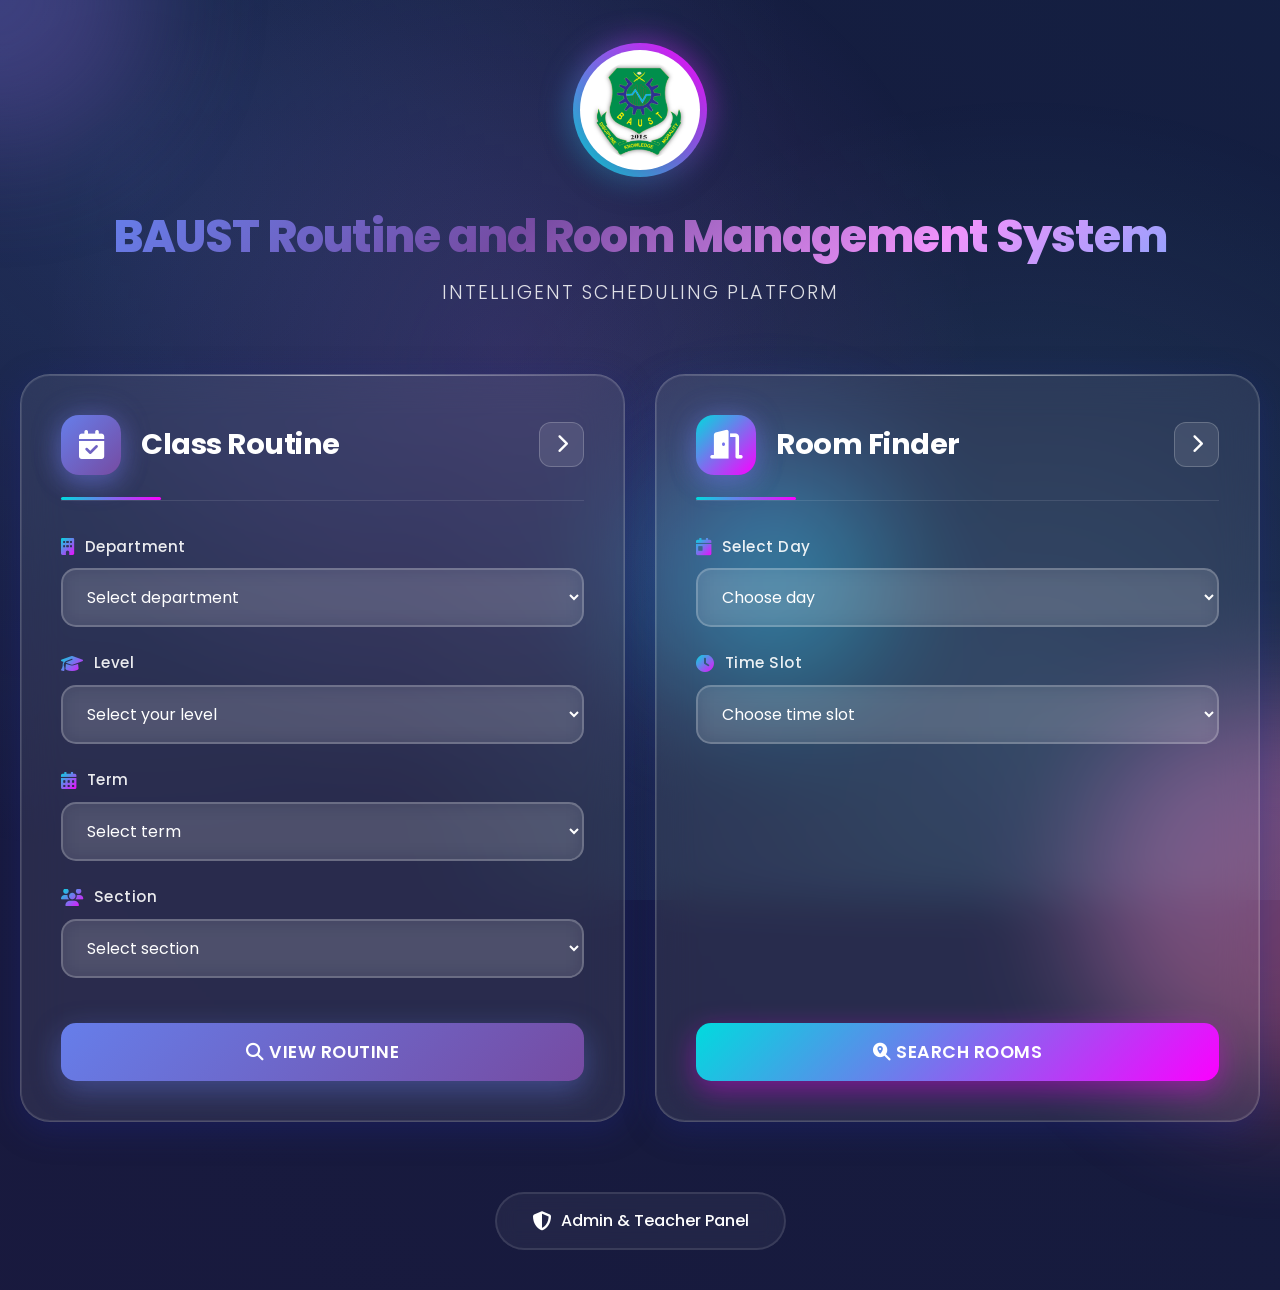
<file: frontend/index.html>
<!DOCTYPE html>
<html lang="en">
<head>
    <meta charset="UTF-8">
    <meta name="viewport" content="width=device-width, initial-scale=1.0">
    <title>BAUST Routine and Room Management System</title>
    <link href="https://cdn.jsdelivr.net/npm/bootstrap@5.3.3/dist/css/bootstrap.min.css" rel="stylesheet">
    <link rel="stylesheet" href="https://cdnjs.cloudflare.com/ajax/libs/font-awesome/6.5.2/css/all.min.css">
    <link href="https://fonts.googleapis.com/css2?family=Poppins:wght@300;400;500;600;700;800&display=swap" rel="stylesheet">
    <style>
        * {
            margin: 0;
            padding: 0;
            box-sizing: border-box;
        }

        body {
            font-family: 'Poppins', sans-serif;
            min-height: 100vh;
            background: #0a0e27;
            position: relative;
            overflow-x: hidden;
        }

        /* Animated Gradient Background */
        body::before {
            content: '';
            position: fixed;
            top: -50%;
            left: -50%;
            width: 200%;
            height: 200%;
            background: linear-gradient(
                45deg,
                #1e3c72,
                #2a5298,
                #7e57c2,
                #5c6bc0,
                #42a5f5,
                #26c6da,
                #66bb6a,
                #9ccc65
            );
            background-size: 400% 400%;
            animation: gradientShift 15s ease infinite;
            opacity: 0.15;
            z-index: -2;
        }

        @keyframes gradientShift {
            0% { transform: rotate(0deg) scale(1.5); }
            50% { transform: rotate(180deg) scale(1.8); }
            100% { transform: rotate(360deg) scale(1.5); }
        }

        /* Particle Effect Background */
        .particles {
            position: fixed;
            top: 0;
            left: 0;
            width: 100%;
            height: 100%;
            z-index: -1;
            background-image: 
                radial-gradient(circle at 10% 20%, rgba(91, 173, 254, 0.15) 0%, transparent 50%),
                radial-gradient(circle at 80% 80%, rgba(120, 237, 255, 0.15) 0%, transparent 50%),
                radial-gradient(circle at 40% 40%, rgba(200, 125, 255, 0.15) 0%, transparent 50%);
        }

        /* Floating Orbs */
        .orb {
            position: fixed;
            border-radius: 50%;
            filter: blur(60px);
            opacity: 0.4;
            animation: float 20s infinite ease-in-out;
            z-index: -1;
        }

        .orb1 {
            width: 300px;
            height: 300px;
            background: linear-gradient(135deg, #667eea 0%, #764ba2 100%);
            top: -150px;
            left: -150px;
            animation-delay: 0s;
        }

        .orb2 {
            width: 400px;
            height: 400px;
            background: linear-gradient(135deg, #f093fb 0%, #f5576c 100%);
            bottom: -200px;
            right: -200px;
            animation-delay: 5s;
        }

        .orb3 {
            width: 250px;
            height: 250px;
            background: linear-gradient(135deg, #4facfe 0%, #00f2fe 100%);
            top: 50%;
            left: 50%;
            animation-delay: 10s;
        }

        @keyframes float {
            0%, 100% { transform: translate(0, 0) scale(1); }
            25% { transform: translate(100px, -100px) scale(1.1); }
            50% { transform: translate(-100px, 100px) scale(0.9); }
            75% { transform: translate(50px, 50px) scale(1.05); }
        }

        /* Main Container */
        .main-wrapper {
            min-height: 100vh;
            display: flex;
            flex-direction: column;
            align-items: center;
            padding: 40px 20px;
            position: relative;
            z-index: 1;
        }

        /* Header Section */
        .header-container {
            text-align: center;
            margin-bottom: 50px;
            animation: slideDown 0.8s ease-out;
        }

        @keyframes slideDown {
            from {
                opacity: 0;
                transform: translateY(-50px);
            }
            to {
                opacity: 1;
                transform: translateY(0);
            }
        }

        .logo-container {
            width: 140px;
            height: 140px;
            margin: 0 auto 30px;
            position: relative;
            display: flex;
            align-items: center;
            justify-content: center;
        }

        .logo-ring {
            position: absolute;
            width: 100%;
            height: 100%;
            border-radius: 50%;
            border: 3px solid transparent;
            background: linear-gradient(45deg, #00dbde, #fc00ff);
            background-clip: padding-box;
            animation: rotate 3s linear infinite;
        }

        .logo-ring::before {
            content: '';
            position: absolute;
            top: -3px;
            left: -3px;
            right: -3px;
            bottom: -3px;
            border-radius: 50%;
            background: linear-gradient(45deg, #00dbde, #fc00ff);
            z-index: -1;
            filter: blur(15px);
            opacity: 0.5;
        }

        @keyframes rotate {
            from { transform: rotate(0deg); }
            to { transform: rotate(360deg); }
        }

        .logo-inner {
            width: 120px;
            height: 120px;
            background: white;
            border-radius: 50%;
            display: flex;
            align-items: center;
            justify-content: center;
            box-shadow: 0 10px 40px rgba(0, 0, 0, 0.2);
            position: relative;
            z-index: 2;
        }

        .logo-inner img {
            width: 100px;
            height: 100px;
            border-radius: 50%;
            object-fit: cover;
        }

        .main-heading {
            font-size: 2.8rem;
            font-weight: 800;
            background: linear-gradient(135deg, #667eea 0%, #764ba2 20%, #f093fb 40%, #4facfe 60%, #00f2fe 80%, #43e97b 100%);
            background-size: 200% auto;
            -webkit-background-clip: text;
            -webkit-text-fill-color: transparent;
            background-clip: text;
            animation: textGradient 3s ease infinite;
            margin-bottom: 15px;
            letter-spacing: -1px;
        }

        @keyframes textGradient {
            0% { background-position: 0% 50%; }
            50% { background-position: 100% 50%; }
            100% { background-position: 0% 50%; }
        }

        .sub-heading {
            color: rgba(255, 255, 255, 0.85);
            font-size: 1.2rem;
            font-weight: 300;
            letter-spacing: 2px;
            text-transform: uppercase;
        }

        /* Content Area */
        .content-container {
            width: 100%;
            max-width: 1400px;
            display: grid;
            grid-template-columns: repeat(2, 1fr);
            gap: 30px;
            margin-bottom: 40px;
        }

        /* Glass Card Design */
        .glass-card {
            background: rgba(255, 255, 255, 0.08);
            backdrop-filter: blur(20px);
            border-radius: 30px;
            border: 1px solid rgba(255, 255, 255, 0.18);
            padding: 40px;
            box-shadow: 
                0 8px 32px 0 rgba(31, 38, 135, 0.37),
                inset 0 0 0 1px rgba(255, 255, 255, 0.1);
            animation: fadeUp 0.8s ease-out;
            transition: all 0.3s ease;
            position: relative;
            overflow: hidden;
            min-height: 580px;
            display: flex;
            flex-direction: column;
        }

        .glass-card::before {
            content: '';
            position: absolute;
            top: 0;
            left: 0;
            right: 0;
            height: 1px;
            background: linear-gradient(90deg, transparent, rgba(255, 255, 255, 0.5), transparent);
            animation: shimmer 3s infinite;
        }

        @keyframes shimmer {
            0% { transform: translateX(-100%); }
            100% { transform: translateX(100%); }
        }

        @keyframes fadeUp {
            from {
                opacity: 0;
                transform: translateY(30px);
            }
            to {
                opacity: 1;
                transform: translateY(0);
            }
        }

        .glass-card:hover {
            transform: translateY(-10px) scale(1.02);
            box-shadow: 
                0 15px 40px 0 rgba(31, 38, 135, 0.5),
                inset 0 0 0 1px rgba(255, 255, 255, 0.2);
            background: rgba(255, 255, 255, 0.12);
        }

        /* Card Header */
        .card-header-premium {
            display: flex;
            align-items: center;
            justify-content: space-between;
            margin-bottom: 35px;
            padding-bottom: 25px;
            border-bottom: 1px solid rgba(255, 255, 255, 0.1);
            position: relative;
        }

        .card-header-premium::after {
            content: '';
            position: absolute;
            bottom: 0;
            left: 0;
            width: 100px;
            height: 3px;
            background: linear-gradient(90deg, #00dbde 0%, #fc00ff 100%);
            border-radius: 3px;
        }

        .card-title-wrapper {
            display: flex;
            align-items: center;
            flex: 1;
        }

        .icon-box {
            width: 60px;
            height: 60px;
            background: linear-gradient(135deg, #667eea 0%, #764ba2 100%);
            border-radius: 18px;
            display: flex;
            align-items: center;
            justify-content: center;
            margin-right: 20px;
            position: relative;
            box-shadow: 0 10px 25px rgba(102, 126, 234, 0.4);
        }

        .icon-box i {
            font-size: 1.8rem;
            color: white;
        }

        .icon-box::after {
            content: '';
            position: absolute;
            width: 100%;
            height: 100%;
            border-radius: 18px;
            background: linear-gradient(135deg, #667eea 0%, #764ba2 100%);
            filter: blur(15px);
            opacity: 0.4;
            z-index: -1;
        }

        .card-heading {
            font-size: 1.8rem;
            font-weight: 700;
            color: white;
            margin: 0;
            letter-spacing: -0.5px;
        }

        /* Dropdown Toggle Button */
        .dropdown-toggle-btn {
            background: rgba(255, 255, 255, 0.1);
            border: 1px solid rgba(255, 255, 255, 0.2);
            border-radius: 12px;
            width: 45px;
            height: 45px;
            display: flex;
            align-items: center;
            justify-content: center;
            cursor: pointer;
            transition: all 0.3s ease;
            position: relative;
        }

        .dropdown-toggle-btn:hover {
            background: rgba(255, 255, 255, 0.2);
            transform: scale(1.1);
        }

        .dropdown-toggle-btn i {
            color: white;
            font-size: 1.2rem;
            transition: transform 0.3s ease;
        }

        .dropdown-toggle-btn.active i {
            transform: rotate(90deg);
        }

        /* Dropdown Menu */
        .dropdown-options {
            max-height: 0;
            overflow: hidden;
            transition: max-height 0.4s ease, margin 0.4s ease;
            margin-bottom: 0;
        }

        .dropdown-options.show {
            max-height: 300px;
            margin-bottom: 25px;
        }

        .dropdown-item-custom {
            background: rgba(255, 255, 255, 0.05);
            border: 1px solid rgba(255, 255, 255, 0.1);
            border-radius: 12px;
            padding: 15px 20px;
            margin-bottom: 10px;
            display: flex;
            align-items: center;
            color: rgba(255, 255, 255, 0.9);
            text-decoration: none;
            transition: all 0.3s ease;
            cursor: pointer;
        }

        .dropdown-item-custom:hover {
            background: rgba(255, 255, 255, 0.15);
            border-color: rgba(255, 255, 255, 0.3);
            transform: translateX(10px);
            color: white;
        }

        .dropdown-item-custom i {
            width: 25px;
            margin-right: 12px;
            color: #00dbde;
            font-size: 1.1rem;
        }

        /* Form Content */
        .form-content {
            flex: 1;
            display: flex;
            flex-direction: column;
        }

        .form-group {
            margin-bottom: 25px;
        }

        .form-label-custom {
            color: rgba(255, 255, 255, 0.9);
            font-weight: 500;
            margin-bottom: 10px;
            display: flex;
            align-items: center;
            font-size: 0.95rem;
            letter-spacing: 0.5px;
        }

        .form-label-custom i {
            margin-right: 10px;
            font-size: 1.1rem;
            background: linear-gradient(135deg, #00dbde 0%, #fc00ff 100%);
            -webkit-background-clip: text;
            -webkit-text-fill-color: transparent;
            background-clip: text;
        }

        .form-control-custom {
            width: 100%;
            padding: 15px 20px;
            background: rgba(255, 255, 255, 0.1);
            border: 2px solid rgba(255, 255, 255, 0.2);
            border-radius: 15px;
            color: white;
            font-size: 1rem;
            transition: all 0.3s ease;
            backdrop-filter: blur(10px);
        }

        .form-control-custom:focus {
            outline: none;
            background: rgba(255, 255, 255, 0.15);
            border-color: #667eea;
            box-shadow: 0 0 0 3px rgba(102, 126, 234, 0.2);
        }

        .form-control-custom option {
            background: #1a1a2e;
            color: white;
        }

        /* Button Container */
        .button-container {
            margin-top: auto;
            padding-top: 20px;
        }

        /* Premium Buttons */
        .btn-premium {
            width: 100%;
            padding: 16px 35px;
            border: none;
            border-radius: 15px;
            font-size: 1.1rem;
            font-weight: 600;
            letter-spacing: 0.5px;
            cursor: pointer;
            position: relative;
            overflow: hidden;
            transition: all 0.3s ease;
            text-transform: uppercase;
            color: white;
        }

        .btn-primary-gradient {
            background: linear-gradient(135deg, #667eea 0%, #764ba2 100%);
            box-shadow: 0 10px 30px rgba(102, 126, 234, 0.4);
        }

        .btn-primary-gradient:hover {
            transform: translateY(-3px);
            box-shadow: 0 15px 40px rgba(102, 126, 234, 0.6);
        }

        .btn-secondary-gradient {
            background: linear-gradient(135deg, #00dbde 0%, #fc00ff 100%);
            box-shadow: 0 10px 30px rgba(252, 0, 255, 0.4);
        }

        .btn-secondary-gradient:hover {
            transform: translateY(-3px);
            box-shadow: 0 15px 40px rgba(252, 0, 255, 0.6);
        }

        .btn-premium::before {
            content: '';
            position: absolute;
            top: 0;
            left: -100%;
            width: 100%;
            height: 100%;
            background: rgba(255, 255, 255, 0.2);
            transition: left 0.5s ease;
        }

        .btn-premium:hover::before {
            left: 100%;
        }

        /* Results Area */
        .results-area {
            margin-top: 30px;
            padding: 25px;
            background: rgba(255, 255, 255, 0.05);
            border-radius: 20px;
            border: 1px solid rgba(255, 255, 255, 0.1);
            display: none;
            animation: expandDown 0.5s ease;
        }

        @keyframes expandDown {
            from {
                opacity: 0;
                max-height: 0;
                transform: translateY(-20px);
            }
            to {
                opacity: 1;
                max-height: 600px;
                transform: translateY(0);
            }
        }

        .results-header {
            color: white;
            font-size: 1.2rem;
            font-weight: 600;
            margin-bottom: 20px;
            display: flex;
            align-items: center;
        }

        .results-header i {
            margin-right: 10px;
            color: #00dbde;
        }

        /* Table */
        .table-premium {
            width: 100%;
            border-collapse: separate;
            border-spacing: 0;
            border-radius: 15px;
            overflow: hidden;
            box-shadow: 0 5px 20px rgba(0, 0, 0, 0.2);
        }

        .table-premium thead {
            background: linear-gradient(135deg, #667eea 0%, #764ba2 100%);
        }

        .table-premium th {
            padding: 18px;
            color: white;
            font-weight: 600;
            text-align: left;
            font-size: 0.95rem;
            letter-spacing: 0.5px;
            border: none;
        }

        .table-premium tbody {
            background: rgba(255, 255, 255, 0.05);
        }

        .table-premium td {
            padding: 15px 18px;
            color: rgba(255, 255, 255, 0.9);
            border-top: 1px solid rgba(255, 255, 255, 0.05);
            font-size: 0.95rem;
        }

        .table-premium tbody tr {
            transition: all 0.3s ease;
        }

        .table-premium tbody tr:hover {
            background: rgba(255, 255, 255, 0.1);
            transform: scale(1.02);
        }

        /* Footer */
        .footer-area {
            text-align: center;
            margin-top: 30px;
        }

        .admin-link {
            display: inline-flex;
            align-items: center;
            padding: 15px 35px;
            background: rgba(255, 255, 255, 0.05);
            backdrop-filter: blur(10px);
            border: 2px solid rgba(255, 255, 255, 0.1);
            border-radius: 50px;
            color: white;
            text-decoration: none;
            font-weight: 500;
            transition: all 0.3s ease;
            position: relative;
            overflow: hidden;
        }

        .admin-link::before {
            content: '';
            position: absolute;
            width: 100%;
            height: 100%;
            background: linear-gradient(135deg, #667eea 0%, #764ba2 100%);
            top: 0;
            left: -100%;
            transition: left 0.3s ease;
            z-index: -1;
        }

        .admin-link:hover {
            color: white;
            transform: translateY(-3px);
            box-shadow: 0 10px 30px rgba(102, 126, 234, 0.4);
            border-color: transparent;
        }

        .admin-link:hover::before {
            left: 0;
        }

        .admin-link i {
            margin-right: 10px;
            font-size: 1.2rem;
        }

        /* Loading Spinner */
        .spinner {
            display: inline-block;
            width: 20px;
            height: 20px;
            border: 3px solid rgba(255, 255, 255, 0.3);
            border-radius: 50%;
            border-top-color: white;
            animation: spin 0.8s linear infinite;
            margin-right: 10px;
        }

        @keyframes spin {
            to { transform: rotate(360deg); }
        }

        /* Alert */
        .alert-custom {
            padding: 15px 20px;
            background: rgba(255, 107, 107, 0.1);
            border: 1px solid rgba(255, 107, 107, 0.3);
            border-radius: 10px;
            color: #ff6b6b;
            margin-top: 15px;
            display: flex;
            align-items: center;
            animation: shake 0.5s ease;
        }

        @keyframes shake {
            0%, 100% { transform: translateX(0); }
            25% { transform: translateX(-5px); }
            75% { transform: translateX(5px); }
        }

        /* Responsive */
        @media (max-width: 1100px) {
            .content-container {
                grid-template-columns: 1fr;
                max-width: 600px;
                margin: 0 auto 40px;
            }
        }

        @media (max-width: 768px) {
            .main-heading {
                font-size: 1.8rem;
            }
            
            .glass-card {
                padding: 30px 20px;
                min-height: auto;
            }

            .card-heading {
                font-size: 1.5rem;
            }

            .form-control-custom {
                padding: 12px 15px;
            }
        }
    </style>
</head>
<body>
    <div class="particles"></div>
    <div class="orb orb1"></div>
    <div class="orb orb2"></div>
    <div class="orb orb3"></div>

    <div class="main-wrapper">
        <div class="header-container">
            <div class="logo-container">
                <div class="logo-ring"></div>
                <div class="logo-inner">
                    <img src="baust_logo.png" alt="BAUST Logo">
                </div>
            </div>
            <h1 class="main-heading">BAUST Routine and Room Management System</h1>
            <p class="sub-heading">Intelligent Scheduling Platform</p>
        </div>

        <div class="content-container">
            <div class="glass-card">
                <div class="card-header-premium">
                    <div class="card-title-wrapper">
                        <div class="icon-box">
                            <i class="fas fa-calendar-check"></i>
                        </div>
                        <h2 class="card-heading">Class Routine</h2>
                    </div>
                    <div class="dropdown-toggle-btn" onclick="toggleDropdown('routine-dropdown', this)">
                        <i class="fas fa-chevron-right"></i>
                    </div>
                </div>

                <div id="routine-dropdown" class="dropdown-options">
                    <a href="routine_view.html" class="dropdown-item-custom">
                        <i class="fas fa-eye"></i>
                        <span>View Routine</span>
                    </a>
                    <a href="#" class="dropdown-item-custom">
                        <i class="fas fa-download"></i>
                        <span>Download Routine</span>
                    </a>
                    <a href="#" class="dropdown-item-custom">
                        <i class="fas fa-print"></i>
                        <span>Print Routine</span>
                    </a>
                </div>
                
                <div class="form-content">
                    <form id="routine-form">
                        <div class="form-group">
                            <label class="form-label-custom">
                                <i class="fas fa-building"></i>
                                Department
                            </label>
                            <select class="form-control-custom" id="department" required>
                                <option value="" disabled selected>Select department</option>
                                <!-- Options will be loaded from API -->
                            </select>
                        </div>

                        <div class="form-group">
                            <label class="form-label-custom">
                                <i class="fas fa-graduation-cap"></i>
                                Level
                            </label>
                            <select class="form-control-custom" id="level" required>
                                <option value="" disabled selected>Select your level</option>
                                <option value="1">Level 1</option>
                                <option value="2">Level 2</option>
                                <option value="3">Level 3</option>
                                <option value="4">Level 4</option>
                            </select>
                        </div>

                        <div class="form-group">
                            <label class="form-label-custom">
                                <i class="fas fa-calendar-alt"></i>
                                Term
                            </label>
                            <select class="form-control-custom" id="term" required>
                                <option value="" disabled selected>Select term</option>
                                <option value="1">Term I</option>
                                <option value="2">Term II</option>
                            </select>
                        </div>

                        <div class="form-group">
                            <label class="form-label-custom">
                                <i class="fas fa-users"></i>
                                Section
                            </label>
                            <select class="form-control-custom" id="section" required>
                                <option value="" disabled selected>Select section</option>
                                <option value="A">Section A</option>
                                <option value="B">Section B</option>
                                <option value="C">Section C</option>
                                <option value="D">Section D</option>
                                <option value="E">Section E</option>
                            </select>
                        </div>

                        <div class="button-container">
                            <button type="submit" class="btn-premium btn-primary-gradient">
                                <i class="fas fa-search"></i> View Routine
                            </button>
                        </div>
                    </form>
                </div>
            </div>

            <div class="glass-card">
                <div class="card-header-premium">
                    <div class="card-title-wrapper">
                        <div class="icon-box" style="background: linear-gradient(135deg, #00dbde 0%, #fc00ff 100%);">
                            <i class="fas fa-door-open"></i>
                        </div>
                        <h2 class="card-heading">Room Finder</h2>
                    </div>
                    <div class="dropdown-toggle-btn" onclick="toggleDropdown('room-dropdown', this)">
                        <i class="fas fa-chevron-right"></i>
                    </div>
                </div>

                <div id="room-dropdown" class="dropdown-options">
                    <a href="#" class="dropdown-item-custom" onclick="activateSearch(event)">
                        <i class="fas fa-search"></i>
                        <span>Search Available Rooms</span>
                    </a>
                    <a href="#" class="dropdown-item-custom">
                        <i class="fas fa-calendar-week"></i>
                        <span>View Room Schedule</span>
                    </a>
                    <a href="#" class="dropdown-item-custom">
                        <i class="fas fa-clipboard-check"></i>
                        <span>Book a Room</span>
                    </a>
                </div>

                <div class="form-content">
                    <div class="form-group">
                        <label class="form-label-custom">
                            <i class="fas fa-calendar-day"></i>
                            Select Day
                        </label>
                        <select class="form-control-custom" id="day">
                            <option value="" disabled selected>Choose day</option>
                            <option value="Sunday">Sunday</option>
                            <option value="Monday">Monday</option>
                            <option value="Tuesday">Tuesday</option>
                            <option value="Wednesday">Wednesday</option>
                            <option value="Thursday">Thursday</option>
                        </select>
                    </div>

                    <div class="form-group">
                        <label class="form-label-custom">
                            <i class="fas fa-clock"></i>
                            Time Slot
                        </label>
                        <select class="form-control-custom" id="time">
                            <option value="" disabled selected>Choose time slot</option>
                            <option value="08:00-08:50">08:00 - 08:50 AM</option>
                            <option value="09:00-09:50">09:00 - 09:50 AM</option>
                            <option value="10:00-10:50">10:00 - 10:50 AM</option>
                            <option value="11:30-12:20">11:30 AM - 12:20 PM</option>
                            <option value="12:30-01:20">12:30 - 01:20 PM</option>
                            <option value="01:30-02:20">01:30 - 02:20 PM</option>
                            <option value="02:30-03:20">02:30 - 03:20 PM</option>
                            <option value="03:30-04:20">03:30 - 04:20 PM</option>
                            <option value="04:30-05:20">04:30 - 05:20 PM</option>
                        </select>
                    </div>

                    <div class="button-container">
                        <button type="button" class="btn-premium btn-secondary-gradient" onclick="searchRooms()">
                            <i class="fas fa-search-location"></i> Search Rooms
                        </button>
                    </div>

                    <div id="room-results" class="results-area">
                        <div class="results-header">
                            <i class="fas fa-check-circle"></i>
                            <span id="result-title">Available Rooms</span>
                        </div>
                        <table class="table-premium">
                            <thead>
                                <tr>
                                    <th>Room Number</th>
                                    <th>Capacity</th>
                                    <th>Type</th>
                                    <th>Status</th>
                                </tr>
                            </thead>
                            <tbody>
                                <!-- Results will be populated here by JavaScript -->
                            </tbody>
                        </table>
                    </div>
                </div>
            </div>
        </div>

        <div class="footer-area">
            <a href="login.html" class="admin-link">
                <i class="fas fa-shield-alt"></i>
                Admin & Teacher Panel
            </a>
        </div>
    </div>

    <script src="https://cdn.jsdelivr.net/npm/bootstrap@5.3.3/dist/js/bootstrap.bundle.min.js"></script>
    <script>
        // API Base URL
        const API_URL = 'http://127.0.0.1:8000/api';
        let allDepartments = [];
        let allRooms = [];

        // --- 1. Data Loading and Initialization ---
        async function loadDepartmentsAndRooms() {
            try {
                console.log("📡 Loading departments and rooms...");
                
                // Fetch data concurrently
                const [deptRes, roomRes] = await Promise.all([
                    fetch(`${API_URL}/departments/`).then(res => {
                        if (!res.ok) throw new Error('Failed to fetch departments');
                        return res.json();
                    }),
                    fetch(`${API_URL}/rooms/`).then(res => {
                        if (!res.ok) throw new Error('Failed to fetch rooms');
                        return res.json();
                    })
                ]);
                
                allDepartments = deptRes;
                allRooms = roomRes;
                
                // Populate Department dropdown in Routine Card
                const deptSelect = document.getElementById('department');
                allDepartments.forEach(dept => { 
                    deptSelect.innerHTML += `<option value="${dept.id}">${dept.name} (${dept.code || 'N/A'})</option>`; 
                });

                console.log("✅ Departments and rooms loaded successfully");

            } catch (error) {
                console.error('❌ Error loading initial data:', error);
                showAlert('Could not load department/room data. Server connection failed.');
            }
        }
        
        // Toggle Dropdown Function
        function toggleDropdown(dropdownId, button) {
            const dropdown = document.getElementById(dropdownId);
            dropdown.classList.toggle('show');
            button.classList.toggle('active');
        }

        // Activate Search from Dropdown
        function activateSearch(event) {
            event.preventDefault();
            const daySelect = document.getElementById('day');
            
            if (daySelect) {
                daySelect.focus();
                daySelect.scrollIntoView({ behavior: 'smooth', block: 'center' });
            }
        }

     // index.html এর JavaScript সেকশন - শুধু পরিবর্তিত অংশ

// Form Submit Handler (Routine Form) - FIXED VERSION
document.getElementById('routine-form').addEventListener('submit', async function(e) {
    e.preventDefault();
    
    const departmentId = document.getElementById('department').value;
    const level = document.getElementById('level').value;
    const term = document.getElementById('term').value;
    const section = document.getElementById('section').value;
    
    // Validate form
    if (!departmentId || !level || !term || !section) {
        showAlert('Please fill all required fields');
        return;
    }
    
    const levelTerm = `${level}-${term === '1' ? 'I' : 'II'}`;
    const semester = 'Summer'; // বা আপনার সিস্টেম অনুযায়ী
    const year = '2025';
    
    const button = this.querySelector('button[type="submit"]');
    const originalText = button.innerHTML;
    
    // Show loading state
    button.innerHTML = '<span class="spinner"></span> Loading...';
    button.disabled = true;
    
    try {
        // ✅ FIX: API থেকে সঠিক routine খুঁজে বের করুন
        const response = await fetch(`${API_URL}/routines/`);
        const routines = await response.json();
        
        const matchingRoutine = routines.find(r => 
            r.department == parseInt(departmentId) && 
            r.level_term === levelTerm && 
            r.section === section &&
            r.semester === semester &&
            r.year == parseInt(year)
        );
        
        if (matchingRoutine) {
            // ✅ Store routine ID and details
            sessionStorage.setItem('routineId', matchingRoutine.id);
            sessionStorage.setItem('selectedDept', departmentId); 
            sessionStorage.setItem('selectedLevel', level);
            sessionStorage.setItem('selectedTerm', term === '1' ? 'I' : 'II');
            sessionStorage.setItem('selectedSection', section);
            
            console.log('✅ Routine found:', matchingRoutine);
            
            // Redirect to routine view
            window.location.href = 'routine_view.html';
        } else {
            // ❌ কোন routine পাওয়া যায়নি
            button.innerHTML = originalText;
            button.disabled = false;
            showAlert('No routine found for this selection. Please check with admin.');
            console.log('❌ No matching routine for:', { departmentId, levelTerm, section, semester, year });
        }
        
    } catch (error) {
        console.error('❌ Error fetching routine:', error);
        button.innerHTML = originalText;
        button.disabled = false;
        showAlert('Error connecting to server. Please try again.');
    }
});
        
        // Room Finder Logic (Search Rooms)
        async function searchRooms() {
            const day = document.getElementById('day').value;
            const timeSelect = document.getElementById('time').value;
            const resultsDiv = document.getElementById('room-results');
            const tbody = document.querySelector('#room-results tbody');
            
            if (!day || !timeSelect) {
                showAlert('Please select both day and time slot');
                return;
            }

            const button = document.querySelector('.btn-secondary-gradient');
            const originalText = button.innerHTML;
            button.innerHTML = '<span class="spinner"></span> Searching...';
            button.disabled = true;
            
            // Extract start time (HH:MM) from time slot (HH:MM-HH:MM)
            const [startTime] = timeSelect.split('-');
            const apiStartTime = startTime + ':00'; // HH:MM:SS format

            try {
                console.log(`🔍 Searching rooms for ${day} at ${apiStartTime}`);
                
                // API Call: Fetch available rooms
                const response = await fetch(`${API_URL}/available_rooms/?day=${day}&start_time=${apiStartTime}&duration=1`);
                
                if (!response.ok) {
                    throw new Error(`HTTP ${response.status}: ${response.statusText}`);
                }
                
                const data = await response.json();
                const availableRooms = data.rooms || [];

                // Display results
                if (availableRooms.length === 0) {
                     tbody.innerHTML = `
                        <tr>
                            <td colspan="4" style="text-align: center; padding: 30px; color: white;">
                                <i class="fas fa-times-circle" style="font-size: 2rem; color: #ff6b6b; margin-bottom: 10px;"></i>
                                <p>No available rooms for this time slot</p>
                            </td>
                        </tr>
                    `;
                } else {
                    tbody.innerHTML = availableRooms.map(room => `
                        <tr>
                            <td>${room.room_number}</td>
                            <td>${room.capacity} Students</td>
                            <td>${room.room_type ? room.room_type.toUpperCase() : 'N/A'}</td>
                            <td><span style="color: #43e97b;">✓ Available</span></td>
                        </tr>
                    `).join('');
                }

                resultsDiv.style.display = 'block';
                resultsDiv.scrollIntoView({ behavior: 'smooth', block: 'nearest' });

            } catch (error) {
                console.error('❌ Error fetching available rooms:', error);
                tbody.innerHTML = `
                    <tr>
                        <td colspan="4" style="color: #ff6b6b; text-align: center;">
                            <i class="fas fa-exclamation-triangle"></i> API Error: ${error.message}
                        </td>
                    </tr>
                `;
                resultsDiv.style.display = 'block';
            } finally {
                button.innerHTML = originalText;
                button.disabled = false;
            }
        }
        
        // Show Alert Function
        function showAlert(message) {
            // Create alert element
            const alertDiv = document.createElement('div');
            alertDiv.className = 'alert-custom';
            alertDiv.innerHTML = `<i class="fas fa-exclamation-circle" style="margin-right: 10px;"></i> ${message}`;
            
            // Find the appropriate card to append the alert
            const activeCard = document.activeElement ? document.activeElement.closest('.glass-card') : 
                              document.querySelector('.glass-card');
            
            if (activeCard) {
                activeCard.appendChild(alertDiv);
                
                // Remove alert after 3 seconds
                setTimeout(() => {
                    if (alertDiv.parentNode) {
                        alertDiv.remove();
                    }
                }, 3000);
            }
        }

        // Initialize Data when page loads
        document.addEventListener('DOMContentLoaded', function() {
            loadDepartmentsAndRooms();
            
            // Add year to console
            const year = new Date().getFullYear();
            console.log(`BAUST Routine and Room Management System © ${year}`);
        });
    </script>
</body>
</html>
</file>
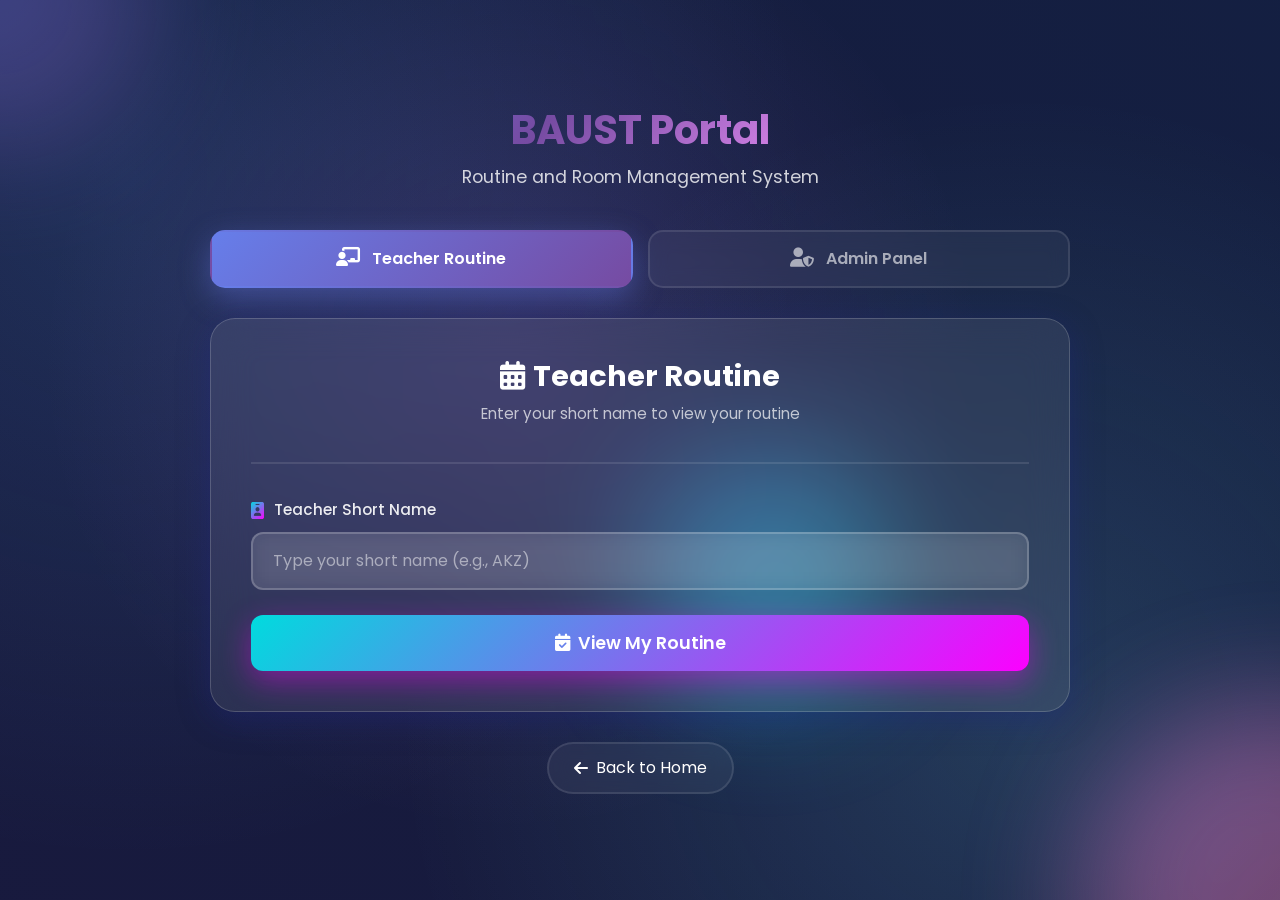
<file: frontend/admin_dashboard.html>
<!DOCTYPE html>
<html lang="en">
<head>
    <meta charset="UTF-8">
    <meta name="viewport" content="width=device-width, initial-scale=1.0">
    <title>Admin Dashboard | BAUST</title>
    <link href="https://cdn.jsdelivr.net/npm/bootstrap@5.3.3/dist/css/bootstrap.min.css" rel="stylesheet">
    <link rel="stylesheet" href="https://cdnjs.cloudflare.com/ajax/libs/font-awesome/6.5.2/css/all.min.css">
    <link href="https://fonts.googleapis.com/css2?family=Poppins:wght@400;500;600;700&display=swap" rel="stylesheet">
    <style>
        :root {
            --baust-primary: #003366;
            --baust-secondary: #005A31;
            --background-light: #f4f7f6;
            --text-dark: #343a40;
            --text-light: #f8f9fa;
            --border-color: #e9ecef;
            --sidebar-width: 260px;
        }
        body { font-family: 'Poppins', sans-serif; background-color: var(--background-light); color: var(--text-dark); font-size: 16px; }
        #wrapper { display: flex; transition: padding-left 0.3s ease; }
        #sidebar-wrapper { min-height: 100vh; width: var(--sidebar-width); margin-left: 0; background-color: var(--baust-primary); color: var(--text-light); transition: margin 0.3s ease-out; position: fixed; top: 0; left: 0; z-index: 1000; display: flex; flex-direction: column; }
        #wrapper.toggled #sidebar-wrapper { margin-left: calc(-1 * var(--sidebar-width)); }
        .sidebar-heading { background-color: #002244; padding: 1.25rem 1.5rem; font-weight: 700; text-align: center; border-bottom: 1px solid rgba(255, 255, 255, 0.1); display: flex; align-items: center; justify-content: center; gap: 12px; }
        .logo-icon { width: 45px; height: 45px; border-radius: 50%; }
        .list-group { flex-grow: 1; }
        .sidebar-footer { padding: 1.5rem; text-align: center; border-top: 1px solid rgba(255, 255, 255, 0.1); margin-top: auto; }
        .sidebar-footer .admin-name { font-weight: 600; font-size: 1.1rem; }
        .sidebar-footer .admin-role { font-size: 0.9rem; color: rgba(255, 255, 255, 0.7); }
        .list-group-item { background-color: transparent !important; border: none !important; color: rgba(255, 255, 255, 0.8) !important; padding: 1rem 1.5rem; font-weight: 500; transition: all 0.2s ease; border-left: 4px solid transparent; font-size: 0.95rem; }
        .list-group-item:hover, .list-group-item.active { background-color: var(--baust-secondary) !important; color: white !important; border-left-color: #ffc107; transform: translateX(5px); }
        .list-group-item i { width: 25px; margin-right: 5px; }
        #page-content-wrapper { width: 100%; padding-left: var(--sidebar-width); transition: padding-left 0.3s ease-out; }
        #wrapper.toggled #page-content-wrapper { padding-left: 0; }
        .navbar { background-color: #fff; box-shadow: 0 2px 10px rgba(0, 0, 0, 0.05); padding: 1rem 2rem; height: 80px; display: flex; align-items: center; }
        .navbar-content { display: flex; align-items: center; width: 100%; justify-content: space-between; }
        #menu-toggle { color: var(--baust-primary); cursor: pointer; font-size: 1.5rem; margin-right: 20px; }
        .user-avatar { width: 45px; height: 45px; background-color: var(--baust-primary); color: white; border-radius: 50%; display: inline-flex; align-items: center; justify-content: center; font-weight: 700; font-size: 1.2rem; margin-right: 12px; }
        .user-info .user-name { font-weight: 600; color: var(--text-dark); font-size: 1rem; }
        .user-info .user-role { font-size: 0.8rem; color: #6c757d; }
        .dropdown-menu { border: 1px solid var(--border-color); box-shadow: 0 10px 30px rgba(0,0,0,0.08); }
        .content-wrapper { padding: 30px; max-width: 1600px; margin: auto; }
        .page-header h1 { font-size: 2rem; font-weight: 700; color: var(--baust-primary); margin-bottom: 10px; }
        .page-header p { color: #6c757d; font-size: 1.1rem; }
        .section-card { background-color: #fff; border: 1px solid var(--border-color); border-radius: 15px; padding: 30px; box-shadow: 0 4px 20px rgba(0, 0, 0, 0.03); margin-bottom: 30px; animation: fadeIn 0.8s ease-out; }
        @keyframes fadeIn { from { opacity: 0; transform: translateY(15px); } to { opacity: 1; transform: translateY(0); } }
        .section-card-header { font-size: 1.4rem; font-weight: 600; color: var(--baust-primary); margin-bottom: 25px; padding-bottom: 15px; border-bottom: 2px solid var(--border-color); display: flex; align-items: center; gap: 12px; }
        .stats-card { border: 1px solid var(--border-color); border-left: 5px solid var(--baust-secondary); border-radius: 10px; padding: 25px; display: flex; align-items: center; gap: 20px; transition: all 0.3s ease; }
        .stats-card:hover { box-shadow: 0 8px 25px rgba(0, 0, 0, 0.08); transform: translateY(-5px); border-left-color: var(--baust-primary); }
        .stats-icon { font-size: 2.8rem; color: var(--baust-secondary); }
        .stats-info h4 { font-size: 2.2rem; font-weight: 700; margin: 0; color: var(--text-dark); }
        .stats-info p { margin: 0; color: #6c757d; font-size: 1.1rem; }
        .action-grid { display: grid; grid-template-columns: repeat(auto-fit, minmax(220px, 1fr)); gap: 20px; }
        .action-card { display: flex; flex-direction: column; align-items: center; justify-content: center; text-align: center; padding: 30px; border-radius: 10px; border: 1px solid var(--border-color); text-decoration: none; color: var(--text-dark); transition: all 0.3s ease; }
        .action-card:hover { background-color: var(--baust-primary); color: white; transform: translateY(-5px); box-shadow: 0 10px 20px rgba(0, 51, 102, 0.2); }
        .action-card:hover .action-icon { color: white; }
        .action-icon { font-size: 2.5rem; margin-bottom: 20px; color: var(--baust-primary); transition: color 0.3s ease; }
        .action-title { font-weight: 600; font-size: 1.1rem; }
        .table-responsive { border: 1px solid var(--border-color); border-radius: 10px; overflow: hidden; }
        .table { margin-bottom: 0; font-size: 0.95rem; }
        .table thead th { background-color: #e9ecef; color: var(--text-dark); font-weight: 600; border-bottom: 2px solid var(--border-color); }
        .btn-review { background-color: var(--baust-secondary); color: white; font-weight: 500; transition: all 0.3s ease; }
        .btn-review:hover { background-color: var(--baust-primary); color: white; transform: scale(1.05); }
        .modal-header { background-color: var(--baust-primary); color: white; }
        .modal-header .btn-close { filter: invert(1) grayscale(100%) brightness(200%); }
        .modal-body strong { color: var(--baust-primary); }
        @media (max-width: 992px) { #sidebar-wrapper { margin-left: calc(-1 * var(--sidebar-width)); } #wrapper.toggled #sidebar-wrapper { margin-left: 0; } #page-content-wrapper { padding-left: 0; } }
    </style>
</head>
<body>
    <!-- Security Script: This script must be at the very top of the body -->
    <script>
        if (localStorage.getItem('isLoggedIn') !== 'true') {
            alert('Access Denied! Please log in to view the dashboard.');
            window.location.href = 'login.html';
        }
    </script>

    <div id="wrapper">
        <!-- Sidebar -->
        <div id="sidebar-wrapper">
            <div class="sidebar-heading">
                <img src="baust_logo.png" alt="BAUST Logo" class="logo-icon">
                <span>BAUST Routine</span>
            </div>
            <div class="list-group list-group-flush my-3">
                <a href="admin_dashboard.html" class="list-group-item active">
                    <i class="fas fa-tachometer-alt me-2"></i>Dashboard
                </a>
                <a href="routine_management.html" class="list-group-item">
                    <i class="fas fa-calendar-plus me-2"></i>Routine Builder
                </a>
                <a href="view_routines.html" class="list-group-item">
                    <i class="fas fa-eye me-2"></i>View Routines
                </a>
                <a href="resource_management.html" class="list-group-item">
                    <i class="fas fa-cogs me-2"></i>Manage Resources
                </a>
                <a href="#" class="list-group-item" data-bs-toggle="modal" data-bs-target="#passwordModal">
                    <i class="fas fa-users-cog me-2"></i>User Management
                </a>
                <a href="reports.html" class="list-group-item">
                    <i class="fas fa-chart-line me-2"></i>Reports
                </a>
                <a href="#" class="list-group-item" data-bs-toggle="modal" data-bs-target="#aboutModal">
                    <i class="fas fa-info-circle me-2"></i>About
                </a>
            </div>
            <!-- Sidebar Footer with Admin Info -->
            <div class="sidebar-footer">
                <div class="admin-name">Admin User</div>
                <div class="admin-role">System Administrator</div>
            </div>
        </div>

        <!-- Page Content -->
        <div id="page-content-wrapper">
            <nav class="navbar">
                <div class="navbar-content">
                    <div class="d-flex align-items-center">
                        <i class="fas fa-align-left" id="menu-toggle"></i>
                        <h2 class="fs-2 m-0 ms-3">Dashboard</h2>
                    </div>
                    <div class="dropdown user-profile">
                        <a class="nav-link dropdown-toggle d-flex align-items-center" href="#" id="navbarDropdown" role="button" data-bs-toggle="dropdown" aria-expanded="false">
                            <div class="user-avatar">A</div>
                            <div class="user-info d-none d-md-block">
                                <div class="user-name">Admin User</div>
                                <div class="user-role">System Administrator</div>
                            </div>
                        </a>
                        <ul class="dropdown-menu dropdown-menu-end" aria-labelledby="navbarDropdown">
                            <li><a class="dropdown-item" href="admin_profile.html"><i class="fas fa-user me-2"></i>Profile</a></li>
                            <li><a class="dropdown-item" href="admin_settings.html"><i class="fas fa-cog me-2"></i>Settings</a></li>
                            <li><hr class="dropdown-divider"></li>
                            <li><a class="dropdown-item text-danger" href="login.html"><i class="fas fa-sign-out-alt me-2"></i>Logout</a></li>
                        </ul>
                    </div>
                </div>
            </nav>

            <div class="content-wrapper">
                <div class="page-header">
                    <h1>WELCOME TO <span class="user-name">Admin</span>!</h1>
                    <p>Here's a summary of the system's current state.</p>
                </div>
                <!-- Overview Stats Section -->
                <div class="row g-4 mb-5">
                    <div class="col-lg-4 col-md-6">
                        <div class="stats-card">
                            <i class="fas fa-book-open stats-icon"></i>
                            <div class="stats-info">
                                <h4 id="total-courses">0</h4>
                                <p>Total Courses</p>
                            </div>
                        </div>
                    </div>
                    <div class="col-lg-4 col-md-6">
                        <div class="stats-card">
                            <i class="fas fa-chalkboard-teacher stats-icon"></i>
                            <div class="stats-info">
                                <h4 id="total-teachers">0</h4>
                                <p>Total Teachers</p>
                            </div>
                        </div>
                    </div>
                    <div class="col-lg-4 col-md-6">
                        <div class="stats-card">
                            <i class="fas fa-door-open stats-icon"></i>
                            <div class="stats-info">
                                <h4 id="total-rooms">0</h4>
                                <p>Total Rooms</p>
                            </div>
                        </div>
                    </div>
                </div>
                
                <!-- Quick Actions Section -->
                <div class="section-card">
                    <h3 class="section-card-header">
                        <i class="fas fa-bolt"></i> Quick Actions
                    </h3>
                    <div class="action-grid">
                        <a href="routine_management.html" class="action-card">
                            <i class="fas fa-calendar-plus action-icon"></i>
                            <span class="action-title">Create New Routine</span>
                        </a>
                        <a href="resource_management.html" class="action-card">
                            <i class="fas fa-cogs action-icon"></i>
                            <span class="action-title">Manage Resources</span>
                        </a>
                        <a href="view_routines.html" class="action-card">
                            <i class="fas fa-search action-icon"></i>
                            <span class="action-title">Search & View Routines</span>
                        </a>
                        <a href="reports.html" class="action-card">
                            <i class="fas fa-chart-bar action-icon"></i>
                            <span class="action-title">Generate Reports</span>
                        </a>
                    </div>
                </div>
                
                <!-- Notifications Section -->
                <div class="section-card">
                    <h3 class="section-card-header">
                        <i class="fas fa-bell"></i> ALL System Notifications
                    </h3>
                    <div class="table-responsive">
                        <table class="table table-hover align-middle">
                            <thead>
                                <tr><th>Type</th><th>Message</th><th>Date</th><th>Action</th></tr>
                            </thead>
                            <tbody>
                                <tr>
                                    <td><span class="badge bg-warning text-dark">Suggestion</span></td>
                                    <td>Teacher RA suggested a change for CSE 2203 on Monday.</td>
                                    <td>2025-09-21</td>
                                    <td><button class="btn btn-sm btn-review">Review</button></td>
                                </tr>
                                <tr>
                                    <td><span class="badge bg-success">New Entry</span></td>
                                    <td>New Teacher (Md. Khalid Syfullah) has been added.</td>
                                    <td>2025-09-20</td>
                                    <td><button class="btn btn-sm btn-review">View</button></td>
                                </tr>
                            </tbody>
                        </table>
                    </div>
                </div>
            </div>
        </div>
    </div>

    <!-- Password Modal -->
    <div class="modal fade" id="passwordModal" tabindex="-1" aria-labelledby="passwordModalLabel" aria-hidden="true">
        <div class="modal-dialog modal-dialog-centered">
            <div class="modal-content">
                <div class="modal-header">
                    <h5 class="modal-title" id="passwordModalLabel"><i class="fas fa-shield-alt me-2"></i>Admin Verification</h5>
                    <button type="button" class="btn-close" data-bs-dismiss="modal" aria-label="Close"></button>
                </div>
                <div class="modal-body">
                    <p>To access User Management, please enter your password.</p>
                    <div class="form-group">
                        <label for="admin-password" class="form-label">Password</label>
                        <input type="password" class="form-control" id="admin-password" required>
                        <div class="invalid-feedback">Incorrect password. Please try again.</div>
                    </div>
                </div>
                <div class="modal-footer">
                    <button type="button" class="btn btn-secondary" data-bs-dismiss="modal">Cancel</button>
                    <button type="button" class="btn btn-primary" style="background-color: var(--baust-secondary);" onclick="verifyPassword()">Verify</button>
                </div>
            </div>
        </div>
    </div>

    <!-- About Modal -->
    <div class="modal fade" id="aboutModal" tabindex="-1" aria-labelledby="aboutModalLabel" aria-hidden="true">
        <div class="modal-dialog modal-lg modal-dialog-centered">
            <div class="modal-content">
                <div class="modal-header">
                    <h5 class="modal-title" id="aboutModalLabel"><i class="fas fa-info-circle me-2"></i>About This Project</h5>
                    <button type="button" class="btn-close" data-bs-dismiss="modal" aria-label="Close"></button>
                </div>
                <div class="modal-body">
                    <p>This <strong>BAUST Routine & Room Management System</strong> is a web-based application designed to streamline the academic scheduling process.</p>
                    <h5 class="mt-4">Project History</h5>
                    <p>The initial version (v1.0) of this project was developed as a desktop-based application using <strong>JavaFX</strong>. It was created for the "Software Development Lab" course during the 2-1 semester.</p>
                    <p>This current web-based version (v2.0) is an enhanced and more scalable implementation, developed for the "Database Management Lab" project.</p>
                    <hr>
                    <h5 class="mt-4">Development Team</h5>
                    <ul>
                        <li><strong>Abu Nabil MD. Masrur</strong></li>
                        <li><strong>Wasi Ahmed</strong></li>
                        <li><strong>Md. Lemon Islam Bappy</strong></li>
                    </ul>
                </div>
                <div class="modal-footer">
                    <button type="button" class="btn btn-secondary" data-bs-dismiss="modal">Close</button>
                </div>
            </div>
        </div>
    </div>

    <script src="https://cdn.jsdelivr.net/npm/bootstrap@5.3.3/dist/js/bootstrap.bundle.min.js"></script>
    <script>
        const API_URL = 'http://127.0.0.1:8000/api';
        var el = document.getElementById("wrapper");
        var toggleButton = document.getElementById("menu-toggle");
        
        toggleButton.onclick = function () {
            el.classList.toggle("toggled");
        };
        
        function verifyPassword() {
            const passwordInput = document.getElementById('admin-password');
            const defaultPassword = 'admin';

            if (passwordInput.value === defaultPassword) {
                window.location.href = 'user_management.html';
            } else {
                passwordInput.classList.add('is-invalid');
            }
        }
        
        document.getElementById('admin-password')?.addEventListener('input', function() {
            this.classList.remove('is-invalid');
        });
        
        // This function will load stats from your Django API
        async function loadStats() {
            console.log('📊 Loading dashboard stats from API...');
            try {
                // Fetch all data points concurrently for speed
                const [coursesRes, teachersRes, roomsRes] = await Promise.all([
                    fetch(`${API_URL}/courses/`),
                    fetch(`${API_URL}/teachers/`),
                    fetch(`${API_URL}/rooms/`)
                ]);

                if (!coursesRes.ok || !teachersRes.ok || !roomsRes.ok) {
                    throw new Error('One or more API endpoints failed');
                }

                const courses = await coursesRes.json();
                const teachers = await teachersRes.json();
                const rooms = await roomsRes.json();

                // Update the dashboard cards with real data from the API
                document.getElementById('total-courses').textContent = courses.length;
                document.getElementById('total-teachers').textContent = teachers.length;
                document.getElementById('total-rooms').textContent = rooms.length;
                
                console.log('✅ Stats loaded successfully!');
            } catch (error) {
                console.error('❌ Error loading stats:', error);
                document.getElementById('total-courses').textContent = 'ERR';
                document.getElementById('total-teachers').textContent = 'ERR';
                document.getElementById('total-rooms').textContent = 'ERR';
            }
        }

        // --- Logout Functionality ---
        function logout() {
            localStorage.removeItem('isLoggedIn');
            localStorage.removeItem('username');
            window.location.href = 'login.html';
        }

        // Attach logout function to all logout links
        document.querySelectorAll('a[href="login.html"]').forEach(link => {
            if (link.textContent.includes('Logout')) {
                link.addEventListener('click', function(e) {
                    e.preventDefault();
                    logout();
                });
            }
        });
        
        // --- Update User Info ---
        const username = localStorage.getItem('username') || 'Admin';
        document.querySelectorAll('.user-name').forEach(el => el.textContent = username);
        document.querySelectorAll('.admin-name').forEach(el => el.textContent = username);
        document.querySelectorAll('.user-avatar').forEach(el => el.textContent = username.charAt(0).toUpperCase());
        
        // This runs when the page is fully loaded
        window.onload = function() {
            if (window.innerWidth < 992) {
                el.classList.add("toggled");
            }
            loadStats(); // Load stats from the API
        };
    </script>
</body>
</html>
</file>
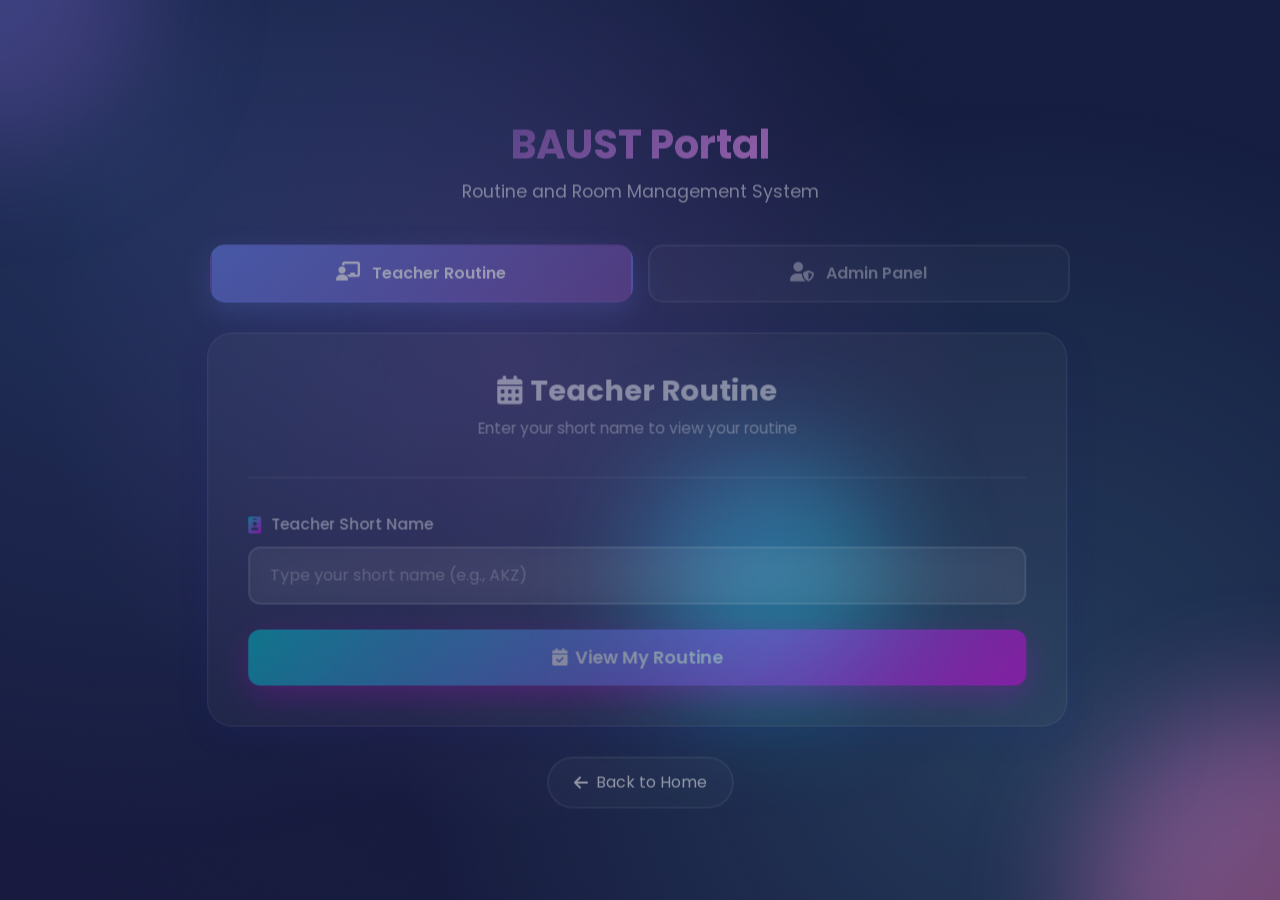
<file: frontend/admin_profile.html>
<!DOCTYPE html>
<html lang="en">
<head>
    <meta charset="UTF-8">
    <meta name="viewport" content="width=device-width, initial-scale=1.0">
    <title>Admin Profile | BAUST</title>
    <link href="https://cdn.jsdelivr.net/npm/bootstrap@5.3.3/dist/css/bootstrap.min.css" rel="stylesheet">
    <link rel="stylesheet" href="https://cdnjs.cloudflare.com/ajax/libs/font-awesome/6.5.2/css/all.min.css">
    <link href="https://fonts.googleapis.com/css2?family=Poppins:wght@400;500;600;700&display=swap" rel="stylesheet">
    <style>
        :root {
            --baust-primary: #003366; /* BAUST Official Deep Blue */
            --baust-secondary: #005A31; /* BAUST Official Green */
            --background-light: #f4f7f6;
            --text-dark: #343a40;
            --text-light: #f8f9fa;
            --border-color: #e9ecef;
            --sidebar-width: 260px;
        }

        body {
            font-family: 'Poppins', sans-serif;
            background-color: var(--background-light);
            color: var(--text-dark);
            font-size: 16px;
        }

        #wrapper {
            display: flex;
            transition: padding-left 0.3s ease;
        }

        #sidebar-wrapper {
            min-height: 100vh;
            width: var(--sidebar-width);
            margin-left: 0;
            background-color: var(--baust-primary);
            color: var(--text-light);
            transition: margin 0.3s ease-out;
            position: fixed;
            top: 0;
            left: 0;
            z-index: 1000;
            display: flex; /* Added for correct sidebar footer position */
            flex-direction: column; /* Added for correct sidebar footer position */
        }

        #wrapper.toggled #sidebar-wrapper {
            margin-left: calc(-1 * var(--sidebar-width));
        }

        .sidebar-heading {
            background-color: #002244;
            padding: 1.25rem 1.5rem;
            font-weight: 700;
            text-align: center;
            border-bottom: 1px solid rgba(255, 255, 255, 0.1);
            display: flex;
            align-items: center;
            justify-content: center;
            gap: 12px;
        }
        
        .logo-icon {
            width: 45px;
            height: 45px;
            border-radius: 50%;
        }
        
        .sidebar-heading span {
            font-size: 1.1rem;
        }
        
        .list-group {
            flex-grow: 1;
        }

        .list-group-item {
            background-color: transparent !important;
            border: none !important;
            color: rgba(255, 255, 255, 0.8) !important;
            padding: 1rem 1.5rem;
            font-weight: 500;
            transition: all 0.2s ease;
            border-left: 4px solid transparent;
            font-size: 0.95rem;
        }

        .list-group-item:hover, .list-group-item.active {
            background-color: var(--baust-secondary) !important;
            color: white !important;
            border-left-color: #ffc107;
            transform: translateX(5px);
        }
        
        .list-group-item i {
            width: 25px;
            margin-right: 5px;
        }
        
        /* NEW: Sidebar Footer (from routine_management.html) */
        .sidebar-footer {
            padding: 1.5rem;
            text-align: center;
            border-top: 1px solid rgba(255, 255, 255, 0.1);
            margin-top: auto;
        }
        
        .sidebar-footer .admin-name {
            font-weight: 600;
            font-size: 1.1rem;
        }
        
        .sidebar-footer .admin-role {
            font-size: 0.9rem;
            color: rgba(255, 255, 255, 0.7);
        }

        #page-content-wrapper {
            width: 100%;
            padding-left: var(--sidebar-width);
            transition: padding-left 0.3s ease-out;
        }
        
        #wrapper.toggled #page-content-wrapper {
            padding-left: 0;
        }

        /* NEW: Navbar (from routine_management.html) */
        .navbar {
            background-color: #fff;
            box-shadow: 0 2px 10px rgba(0, 0, 0, 0.05);
            padding: 1rem 2rem;
            height: 80px;
            display: flex;
            align-items: center;
        }
        
        .navbar-content {
            display: flex;
            align-items: center;
            width: 100%;
            justify-content: space-between;
        }

        #menu-toggle {
            color: var(--baust-primary);
            cursor: pointer;
            font-size: 1.5rem;
            margin-right: 20px;
        }
        
        .user-avatar {
            width: 45px;
            height: 45px;
            background-color: var(--baust-primary);
            color: white;
            border-radius: 50%;
            display: inline-flex;
            align-items: center;
            justify-content: center;
            font-weight: 700;
            font-size: 1.2rem;
            margin-right: 12px;
        }
        
        .user-info .user-name {
            font-weight: 600;
            color: var(--text-dark);
            font-size: 1rem;
        }
        
        .user-info .user-role {
            font-size: 0.8rem;
            color: #6c757d;
        }
        
        .dropdown-menu {
            border: 1px solid var(--border-color);
            box-shadow: 0 10px 30px rgba(0,0,0,0.08);
        }

        .content-wrapper {
            padding: 30px;
            max-width: 900px;
            margin: auto;
        }

        .profile-card {
            background-color: #fff;
            border: 1px solid var(--border-color);
            border-radius: 15px;
            padding: 40px;
            box-shadow: 0 4px 20px rgba(0, 0, 0, 0.03);
            animation: fadeIn 0.8s ease-out;
        }

        @keyframes fadeIn {
            from { opacity: 0; transform: translateY(15px); }
            to { opacity: 1; transform: translateY(0); }
        }

        .profile-header {
            text-align: center;
            margin-bottom: 40px;
            padding-bottom: 30px;
            border-bottom: 1px solid var(--border-color);
        }

        .profile-avatar {
            width: 140px;
            height: 140px;
            background-color: var(--baust-primary);
            border-radius: 50%;
            display: flex;
            align-items: center;
            justify-content: center;
            margin: 0 auto 25px;
            box-shadow: 0 10px 30px rgba(0, 51, 102, 0.2);
            color: white;
            font-size: 4rem; /* Changed to match CSS block below */
        }
        
        /* Removed duplicate .profile-avatar i */

        .profile-header h2 {
            color: var(--baust-primary);
            font-size: 2.2rem;
            font-weight: 700;
            margin-bottom: 8px;
        }

        .profile-header p {
            color: #6c757d;
            font-size: 1.2rem;
        }

        .info-group {
            margin-bottom: 25px;
        }

        .info-label {
            color: #6c757d;
            font-size: 1rem;
            margin-bottom: 8px;
            display: flex;
            align-items: center;
            gap: 10px;
            font-weight: 500;
        }

        .info-label i {
            color: var(--baust-secondary);
        }

        .info-value {
            color: var(--text-dark);
            font-size: 1.1rem;
            font-weight: 600;
            background-color: var(--background-light);
            padding: 15px 20px;
            border-radius: 10px;
            border: 1px solid var(--border-color);
        }

        .btn-back {
            background-color: var(--baust-secondary);
            border: none;
            color: white;
            padding: 12px 35px;
            border-radius: 8px;
            font-weight: 600;
            transition: all 0.3s ease;
            text-decoration: none;
            display: inline-flex;
            align-items: center;
            gap: 10px;
        }

        .btn-back:hover {
            background-color: var(--baust-primary);
            color: white;
            transform: translateY(-3px);
            box-shadow: 0 8px 15px rgba(0, 51, 102, 0.2);
        }

        @media (max-width: 992px) {
            #sidebar-wrapper {
                margin-left: calc(-1 * var(--sidebar-width));
            }
            
            #wrapper.toggled #sidebar-wrapper {
                margin-left: 0;
            }

            #page-content-wrapper {
                padding-left: 0;
            }
        }
    </style>
</head>
<body>
    <div id="wrapper">
        <div id="sidebar-wrapper">
            <div class="sidebar-heading">
                <img src="baust_logo.png" alt="BAUST Logo" class="logo-icon">
                <span>BAUST Routine</span>
            </div>
            <div class="list-group list-group-flush my-3">
                <a href="admin_dashboard.html" class="list-group-item">
                    <i class="fas fa-tachometer-alt me-2"></i>Dashboard
                </a>
                <a href="routine_management.html" class="list-group-item">
                    <i class="fas fa-calendar-plus me-2"></i>Routine Builder
                </a>
                <a href="view_routines.html" class="list-group-item">
                    <i class="fas fa-eye me-2"></i>View Routines
                </a>
                <a href="resource_management.html" class="list-group-item">
                    <i class="fas fa-cogs me-2"></i>Manage Resources
                </a>
                <a href="reports.html" class="list-group-item">
                    <i class="fas fa-chart-line me-2"></i>Reports
                </a>
            </div>
            <div class="sidebar-footer">
                <div class="admin-name">Loading...</div>
                <div class="admin-role">Loading...</div>
            </div>
        </div>

        <div id="page-content-wrapper">
            <nav class="navbar">
                <div class="navbar-content">
                    <div class="d-flex align-items-center">
                        <i class="fas fa-align-left" id="menu-toggle"></i>
                        <h2 class="fs-2 m-0 ms-3">Admin Profile</h2>
                    </div>
                    <div class="dropdown user-profile">
                        <a class="nav-link dropdown-toggle d-flex align-items-center" href="#" id="navbarDropdown" role="button" data-bs-toggle="dropdown" aria-expanded="false">
                            <div class="user-avatar">A</div>
                            <div class="user-info d-none d-md-block">
                                <div class="user-name">Loading...</div>
                                <div class="user-role">System Administrator</div>
                            </div>
                        </a>
                        <ul class="dropdown-menu dropdown-menu-end" aria-labelledby="navbarDropdown">
                            <li><a class="dropdown-item" href="admin_profile.html"><i class="fas fa-user me-2"></i>Profile</a></li>
                            <li><a class="dropdown-item" href="admin_settings.html"><i class="fas fa-cog me-2"></i>Settings</a></li>
                            <li><hr class="dropdown-divider"></li>
                            <li><a class="dropdown-item text-danger" href="login.html"><i class="fas fa-sign-out-alt me-2"></i>Logout</a></li>
                        </ul>
                    </div>
                </div>
            </nav>

            <div class="content-wrapper">
                <div class="profile-card">
                    <div class="profile-header">
                        <div class="profile-avatar">
                            <i class="fas fa-user-shield"></i>
                        </div>
                        <h2 id="profile-full-name">Loading Full Name...</h2>
                        <p id="profile-role">Loading Role...</p>
                    </div>

                    <div class="info-group">
                        <div class="info-label">
                            <i class="fas fa-user"></i>
                            Username
                        </div>
                        <div class="info-value" id="info-username">Loading...</div>
                    </div>

                    <div class="info-group">
                        <div class="info-label">
                            <i class="fas fa-envelope"></i>
                            Email
                        </div>
                        <div class="info-value" id="info-email">Loading...</div>
                    </div>

                    <div class="info-group">
                        <div class="info-label">
                            <i class="fas fa-shield-alt"></i>
                            Role
                        </div>
                        <div class="info-value" id="info-role-value">Loading...</div>
                    </div>

                    <div class="info-group">
                        <div class="info-label">
                            <i class="fas fa-building"></i>
                            Department
                        </div>
                        <div class="info-value" id="info-department">Loading...</div>
                    </div>

                    <div class="text-center mt-5">
                        <a href="admin_dashboard.html" class="btn-back">
                            <i class="fas fa-arrow-left"></i>
                            Back to Dashboard
                        </a>
                    </div>
                </div>
            </div>
        </div>
    </div>

    <script src="https://cdn.jsdelivr.net/npm/bootstrap@5.3.3/dist/js/bootstrap.bundle.min.js"></script>
    <script>
        const API_URL = 'http://127.0.0.1:8000/api';
        
        var el = document.getElementById("wrapper");
        var toggleButton = document.getElementById("menu-toggle");
        
        toggleButton.onclick = function () {
            el.classList.toggle("toggled");
        };

        // --- Data Loading Logic ---
        async function loadProfileData() {
            const username = localStorage.getItem('username');
            
            // 1. Update UI with local storage info immediately
            if (username) {
                document.querySelectorAll('.user-name, .admin-name').forEach(el => el.textContent = username);
                document.querySelectorAll('.user-avatar').forEach(el => el.textContent = username.charAt(0).toUpperCase());
                document.getElementById('info-username').textContent = username;
            } else {
                // If no username, user is likely not logged in
                window.location.href = 'login.html';
                return;
            }

            try {
                // FIX: API structure to search users by username (assuming you implemented this view)
                // If a UserViewSet exists, we can filter it. We'll use a direct filter approach.
                const userRes = await fetch(`${API_URL}/users/?username=${username}`);
                const userData = await userRes.json();
                
                if (userRes.ok && userData.length > 0) {
                    const user = userData[0]; // Take the first result
                    
                    // 2. Load Department Data (if department_id is available)
                    let deptName = user.department_id ? 'Loading...' : 'N/A';
                    if (user.department_id) {
                         const deptRes = await fetch(`${API_URL}/departments/${user.department_id}/`);
                         const deptData = await deptRes.json();
                         if (deptRes.ok) {
                             deptName = deptData.name;
                         }
                    }

                    // 3. Update Profile Cards with DB data
                    document.getElementById('profile-full-name').textContent = user.full_name;
                    document.getElementById('profile-role').textContent = user.role.toUpperCase() || 'System Administrator';
                    document.getElementById('info-role-value').textContent = user.role.toUpperCase() || 'System Administrator';
                    document.getElementById('info-email').textContent = user.email;
                    document.getElementById('info-department').textContent = deptName;
                } else {
                    console.error('User data not found via API.');
                    document.getElementById('profile-full-name').textContent = 'Error: User Not Found';
                }

            } catch (error) {
                console.error('Network Error fetching user data:', error);
                document.getElementById('profile-full-name').textContent = 'System Administrator'; // Default fallback
                document.getElementById('info-department').textContent = 'N/A (API Down)';
            }
        }
        
        // --- Logout Functionality (copied from previous files) ---
        function logout() {
            localStorage.removeItem('isLoggedIn');
            localStorage.removeItem('username');
            window.location.href = 'login.html';
        }

        document.querySelectorAll('a[href="login.html"]').forEach(link => {
            if (link.textContent.includes('Logout')) {
                link.addEventListener('click', function(e) {
                    e.preventDefault();
                    logout();
                });
            }
        });

        // Initialize
        window.onload = function() {
            if (window.innerWidth < 992) {
                el.classList.add("toggled");
            }
            loadProfileData();
        };
    </script>
</body>
</html>
</file>
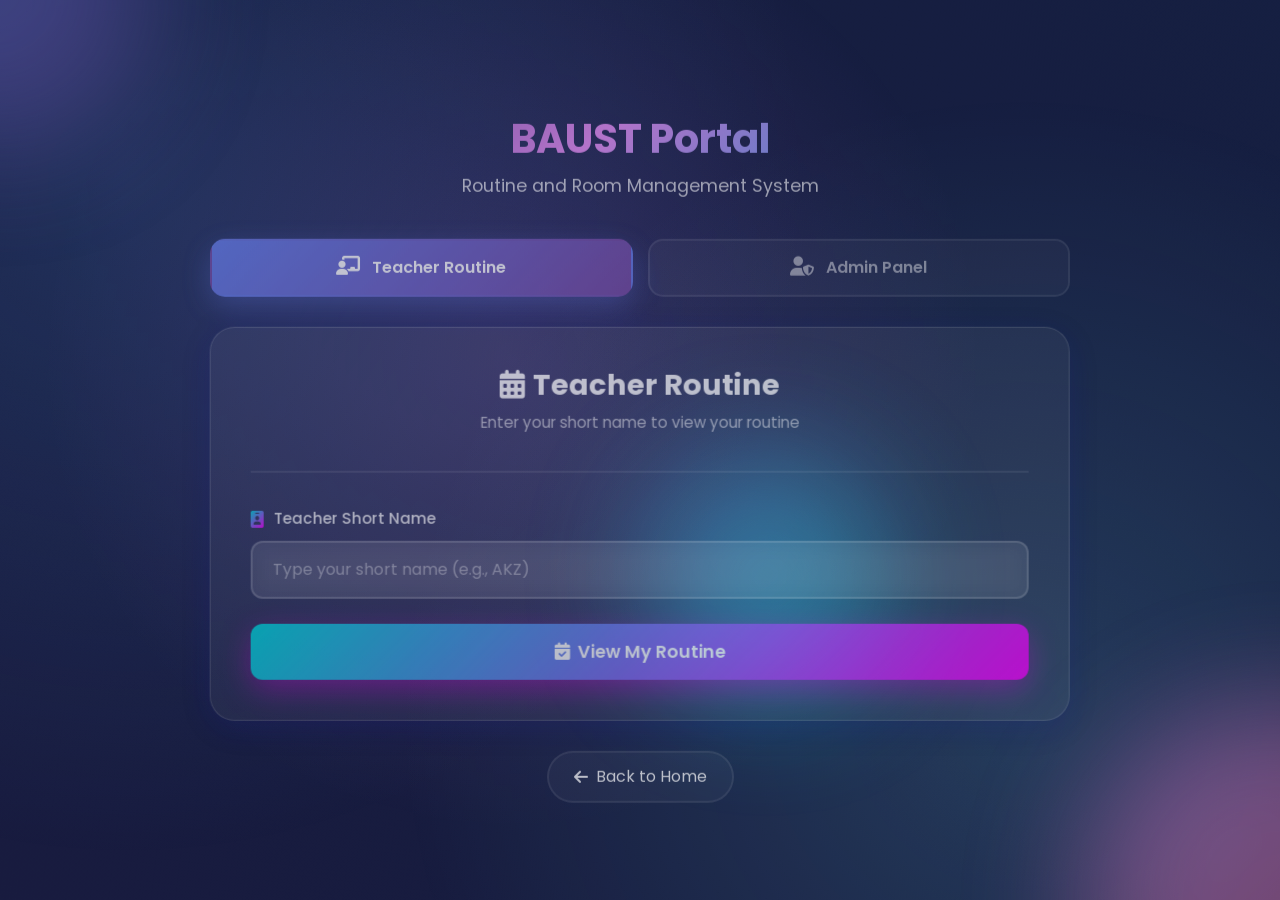
<file: frontend/admin_settings.html>
<!DOCTYPE html>
<html lang="en">
<head>
    <meta charset="UTF-8">
    <meta name="viewport" content="width=device-width, initial-scale=1.0">
    <title>Admin Settings | BAUST</title>
    <link href="https://cdn.jsdelivr.net/npm/bootstrap@5.3.3/dist/css/bootstrap.min.css" rel="stylesheet">
    <link rel="stylesheet" href="https://cdnjs.cloudflare.com/ajax/libs/font-awesome/6.5.2/css/all.min.css">
    <link href="https://fonts.googleapis.com/css2?family=Poppins:wght@400;500;600;700&display=swap" rel="stylesheet">
    <style>
        :root {
            --baust-primary: #003366; /* BAUST Official Deep Blue */
            --baust-secondary: #005A31; /* BAUST Official Green */
            --background-light: #f4f7f6;
            --text-dark: #343a40;
            --text-light: #f8f9fa;
            --border-color: #e9ecef;
            --sidebar-width: 260px;
        }

        body {
            font-family: 'Poppins', sans-serif;
            background-color: var(--background-light);
            color: var(--text-dark);
            font-size: 16px;
        }

        #wrapper {
            display: flex;
            transition: padding-left 0.3s ease;
        }

        #sidebar-wrapper {
            min-height: 100vh;
            width: var(--sidebar-width);
            margin-left: 0;
            background-color: var(--baust-primary);
            color: var(--text-light);
            transition: margin 0.3s ease-out;
            position: fixed;
            top: 0;
            left: 0;
            z-index: 1000;
            display: flex;
            flex-direction: column;
        }

        #wrapper.toggled #sidebar-wrapper {
            margin-left: calc(-1 * var(--sidebar-width));
        }

        .sidebar-heading {
            background-color: #002244;
            padding: 1.25rem 1.5rem;
            font-weight: 700;
            text-align: center;
            border-bottom: 1px solid rgba(255, 255, 255, 0.1);
            display: flex;
            align-items: center;
            justify-content: center;
            gap: 12px;
        }
        
        .logo-icon {
            width: 45px;
            height: 45px;
            border-radius: 50%;
        }
        
        .sidebar-heading span {
            font-size: 1.1rem;
        }
        
        .list-group {
            flex-grow: 1;
        }

        .list-group-item {
            background-color: transparent !important;
            border: none !important;
            color: rgba(255, 255, 255, 0.8) !important;
            padding: 1rem 1.5rem;
            font-weight: 500;
            transition: all 0.2s ease;
            border-left: 4px solid transparent;
            font-size: 0.95rem;
        }

        .list-group-item:hover, .list-group-item.active {
            background-color: var(--baust-secondary) !important;
            color: white !important;
            border-left-color: #ffc107;
            transform: translateX(5px);
        }
        
        .list-group-item i {
            width: 25px;
            margin-right: 5px;
        }
        
        /* FIX: Sidebar Footer Style */
        .sidebar-footer {
            padding: 1.5rem;
            text-align: center;
            border-top: 1px solid rgba(255, 255, 255, 0.1);
            margin-top: auto;
        }
        
        .sidebar-footer .admin-name {
            font-weight: 600;
            font-size: 1.1rem;
        }
        
        .sidebar-footer .admin-role {
            font-size: 0.9rem;
            color: rgba(255, 255, 255, 0.7);
        }


        #page-content-wrapper {
            width: 100%;
            padding-left: var(--sidebar-width);
            transition: padding-left 0.3s ease-out;
        }
        
        #wrapper.toggled #page-content-wrapper {
            padding-left: 0;
        }

        /* FIX: Navbar Style */
        .navbar {
            background-color: #fff;
            box-shadow: 0 2px 10px rgba(0, 0, 0, 0.05);
            padding: 1rem 2rem;
            height: 80px;
            display: flex;
            align-items: center;
        }
        
        .navbar-content {
            display: flex;
            align-items: center;
            width: 100%;
            justify-content: space-between;
        }
        
        #menu-toggle {
            color: var(--baust-primary);
            cursor: pointer;
            font-size: 1.5rem;
            margin-right: 20px;
        }
        
        .user-avatar {
            width: 45px;
            height: 45px;
            background-color: var(--baust-primary);
            color: white;
            border-radius: 50%;
            display: inline-flex;
            align-items: center;
            justify-content: center;
            font-weight: 700;
            font-size: 1.2rem;
            margin-right: 12px;
        }
        
        .user-info .user-name {
            font-weight: 600;
            color: var(--text-dark);
            font-size: 1rem;
        }
        
        .user-info .user-role {
            font-size: 0.8rem;
            color: #6c757d;
        }
        
        .dropdown-menu {
            border: 1px solid var(--border-color);
            box-shadow: 0 10px 30px rgba(0,0,0,0.08);
        }

        .content-wrapper {
            padding: 30px;
            max-width: 900px;
            margin: auto;
        }

        .settings-card {
            background-color: #fff;
            border: 1px solid var(--border-color);
            border-radius: 15px;
            padding: 40px;
            box-shadow: 0 4px 20px rgba(0, 0, 0, 0.03);
            animation: fadeIn 0.8s ease-out;
        }
        
        @keyframes fadeIn {
            from { opacity: 0; transform: translateY(15px); }
            to { opacity: 1; transform: translateY(0); }
        }

        .settings-header {
            text-align: center;
            margin-bottom: 40px;
            padding-bottom: 20px;
            border-bottom: 1px solid var(--border-color);
        }

        .settings-header h2 {
            color: var(--baust-primary);
            font-size: 2.2rem;
            font-weight: 700;
            margin-bottom: 10px;
        }

        .settings-header p {
            color: #6c757d;
            font-size: 1.1rem;
        }

        .form-group {
            margin-bottom: 25px;
        }

        .form-label {
            color: var(--text-dark);
            font-size: 1rem;
            margin-bottom: 8px;
            font-weight: 500;
        }

        .form-control {
            padding: 12px 18px;
            border-radius: 8px;
            border: 1px solid var(--border-color);
        }
        
        .form-control:focus {
            border-color: var(--baust-secondary);
            box-shadow: 0 0 0 0.25rem rgba(0, 90, 49, 0.2);
        }

        .btn-save {
            background-color: var(--baust-secondary);
            border: none;
            color: white;
            padding: 12px 35px;
            border-radius: 8px;
            font-weight: 600;
            font-size: 1.1rem;
            transition: all 0.3s ease;
        }

        .btn-save:hover {
            background-color: var(--baust-primary);
            transform: translateY(-3px);
            box-shadow: 0 8px 15px rgba(0, 51, 102, 0.2);
        }
        
        .btn-back {
            background-color: #6c757d;
            color: white;
            padding: 12px 35px;
            border-radius: 8px;
            font-weight: 600;
        }
        
        .btn-back:hover {
            background-color: #5a6268;
        }

        /* FIX: Alert style correction */
        .alert-success, .alert-danger {
            display: none;
            padding: 15px;
            margin-bottom: 20px;
            border-radius: 8px;
        }
    </style>
</head>
<body>
    <div id="wrapper">
        <div id="sidebar-wrapper">
            <div class="sidebar-heading">
                <img src="baust_logo.png" alt="BAUST Logo" class="logo-icon">
                <span>BAUST Routine</span>
            </div>
            <div class="list-group list-group-flush my-3">
                <a href="admin_dashboard.html" class="list-group-item">
                    <i class="fas fa-tachometer-alt me-2"></i>Dashboard
                </a>
                <a href="routine_management.html" class="list-group-item">
                    <i class="fas fa-calendar-plus me-2"></i>Routine Builder
                </a>
                <a href="view_routines.html" class="list-group-item">
                    <i class="fas fa-eye me-2"></i>View Routines
                </a>
                <a href="resource_management.html" class="list-group-item">
                    <i class="fas fa-cogs me-2"></i>Manage Resources
                </a>
                <a href="reports.html" class="list-group-item">
                    <i class="fas fa-chart-line me-2"></i>Reports
                </a>
                <a href="#" class="list-group-item" data-bs-toggle="modal" data-bs-target="#passwordModal">
                    <i class="fas fa-users-cog me-2"></i>User Management
                </a>
                <a href="#" class="list-group-item" data-bs-toggle="modal" data-bs-target="#aboutModal">
                    <i class="fas fa-info-circle me-2"></i>About
                </a>
            </div>
            <div class="sidebar-footer">
                <div class="admin-name">Loading...</div>
                <div class="admin-role">System Administrator</div>
            </div>
        </div>

        <div id="page-content-wrapper">
            <nav class="navbar">
                <div class="navbar-content">
                    <div class="d-flex align-items-center">
                        <i class="fas fa-align-left" id="menu-toggle"></i>
                        <h2 class="fs-2 m-0 ms-3">Settings</h2>
                    </div>
                    <div class="dropdown user-profile">
                        <a class="nav-link dropdown-toggle d-flex align-items-center" href="#" id="navbarDropdown" role="button" data-bs-toggle="dropdown" aria-expanded="false">
                            <div class="user-avatar">A</div>
                            <div class="user-info d-none d-md-block">
                                <div class="user-name">Loading...</div>
                                <div class="user-role">System Administrator</div>
                            </div>
                        </a>
                        <ul class="dropdown-menu dropdown-menu-end" aria-labelledby="navbarDropdown">
                            <li><a class="dropdown-item" href="admin_profile.html"><i class="fas fa-user me-2"></i>Profile</a></li>
                            <li><a class="dropdown-item" href="admin_settings.html"><i class="fas fa-cog me-2"></i>Settings</a></li>
                            <li><hr class="dropdown-divider"></li>
                            <li><a class="dropdown-item text-danger" href="login.html"><i class="fas fa-sign-out-alt me-2"></i>Logout</a></li>
                        </ul>
                    </div>
                </div>
            </nav>

            <div class="content-wrapper">
                <div class="settings-card">
                    <div class="settings-header">
                        <h2><i class="fas fa-cog me-2"></i>Account Settings</h2>
                        <p>Manage your login credentials and personal information</p>
                    </div>

                    <div id="alert-message" class="alert"></div>

                    <form id="settings-form" onsubmit="return saveSettings(event)">
                        <div class="form-group">
                            <label class="form-label">
                                <i class="fas fa-envelope me-2 text-secondary"></i>
                                Email Address
                            </label>
                            <input type="email" class="form-control" id="email-input" placeholder="Enter email">
                        </div>

                        <div class="form-group">
                            <label class="form-label">
                                <i class="fas fa-lock me-2 text-secondary"></i>
                                Current Password
                            </label>
                            <input type="password" class="form-control" id="current-password" placeholder="Enter current password">
                        </div>

                        <div class="form-group">
                            <label class="form-label">
                                <i class="fas fa-key me-2 text-secondary"></i>
                                New Password
                            </label>
                            <input type="password" class="form-control" id="new-password" placeholder="Enter new password">
                        </div>

                        <div class="form-group">
                            <label class="form-label">
                                <i class="fas fa-check-circle me-2 text-secondary"></i>
                                Confirm New Password
                            </label>
                            <input type="password" class="form-control" id="confirm-new-password" placeholder="Confirm new password">
                        </div>

                        <div class="d-flex gap-3 justify-content-end mt-5">
                            <a href="admin_dashboard.html" class="btn btn-back">
                                <i class="fas fa-times me-2"></i>
                                Cancel
                            </a>
                            <button type="submit" class="btn btn-save">
                                <i class="fas fa-save me-2"></i>Save Changes
                            </button>
                        </div>
                    </form>
                </div>
            </div>
        </div>
    </div>

    <script src="https://cdn.jsdelivr.net/npm/bootstrap@5.3.3/dist/js/bootstrap.bundle.min.js"></script>
    <script>
        const API_URL = 'http://127.0.0.1:8000/api';
        let currentUserId = null;
        let currentUsername = null; 

        var el = document.getElementById("wrapper");
        var toggleButton = document.getElementById("menu-toggle");
        
        toggleButton.onclick = function () {
            el.classList.toggle("toggled");
        };
        
        // --- Utility to Show Alerts ---
        function showAlert(type, message) {
            const alertDiv = document.getElementById('alert-message');
            alertDiv.className = `alert alert-${type}`;
            alertDiv.innerHTML = `<i class="fas fa-${type === 'success' ? 'check-circle' : 'times-circle'} me-2"></i> ${message}`;
            alertDiv.style.display = 'block';
            setTimeout(() => { alertDiv.style.display = 'none'; }, 5000);
        }


        // --- Data Loading Logic ---
        async function loadSettingsData() {
            const username = localStorage.getItem('username');
            
            if (!username) {
                // If not logged in, redirect
                window.location.href = 'login.html';
                return;
            }
            
            // 1. Update UI with local storage info immediately
            currentUsername = username;
            document.querySelectorAll('.user-name, .admin-name').forEach(el => el.textContent = username);
            document.querySelectorAll('.user-avatar').forEach(el => el.textContent = username.charAt(0).toUpperCase());
            
            // 2. Fetch user data by username
            try {
                // FIX: Assuming the backend provides a filtered list by username
                const userRes = await fetch(`${API_URL}/users/?username=${username}`);
                const userData = await userRes.json();
                
                if (userRes.ok && userData.length > 0) {
                    const user = userData[0];
                    currentUserId = user.id;

                    // 3. Populate form fields with fetched data
                    document.getElementById('email-input').value = user.email || '';
                    document.querySelector('.sidebar-footer .admin-role').textContent = user.role.toUpperCase() || 'Administrator';
                } else {
                    console.error('User data not found via API.');
                    document.querySelector('.sidebar-footer .admin-name').textContent = 'Admin User';
                    showAlert('danger', 'Error fetching user details from API.');
                }

            } catch (error) {
                console.error('Network Error fetching user data:', error);
                showAlert('danger', 'Network Error. Could not load profile details.');
            }
        }
        
        // --- Form Saving Logic ---
        async function saveSettings(event) {
            event.preventDefault();
            
            const currentPassword = document.getElementById('current-password').value;
            const newPassword = document.getElementById('new-password').value;
            const confirmPassword = document.getElementById('confirm-new-password').value;
            const newEmail = document.getElementById('email-input').value;
            
            // Validation
            if (newPassword && newPassword !== confirmPassword) {
                showAlert('danger', 'New passwords do not match.');
                return false;
            }
            
            if (!currentUserId) {
                showAlert('danger', 'Error: User ID not available for update.');
                return false;
            }

            const payload = { 
                email: newEmail,
                // Only send password fields if a new password is provided
                ...(newPassword ? { current_password: currentPassword, new_password: newPassword } : {})
            };
            
            if (newPassword && !currentPassword) {
                 showAlert('danger', 'You must enter your current password to change it.');
                 return false;
            }

            try {
                const response = await fetch(`${API_URL}/users/${currentUserId}/`, {
                    method: 'PATCH', // Use PATCH for partial updates (email or password)
                    headers: { 'Content-Type': 'application/json' },
                    body: JSON.stringify(payload)
                });

                const result = await response.json();
                
                if (response.ok) {
                    showAlert('success', 'Settings saved successfully!');
                    
                    // Clear password fields on successful update
                    document.getElementById('current-password').value = '';
                    document.getElementById('new-password').value = '';
                    document.getElementById('confirm-new-password').value = '';

                } else {
                    // Show specific error from Django (e.g., wrong current password)
                    const errorMessage = result.current_password ? "Invalid current password provided." : (result.email ? "Email already exists." : (result.detail || 'Failed to save changes.'));
                    showAlert('danger', `Failed: ${errorMessage}`);
                }
            } catch (error) {
                showAlert('danger', 'Network error. Could not connect to API.');
            }
            
            return false;
        }

        
        // --- Logout Functionality (copied from previous files) ---
        function logout() {
            localStorage.removeItem('isLoggedIn');
            localStorage.removeItem('username');
            window.location.href = 'login.html';
        }

        document.querySelectorAll('a[href="login.html"]').forEach(link => {
            if (link.textContent.includes('Logout')) {
                link.addEventListener('click', function(e) {
                    e.preventDefault();
                    logout();
                });
            }
        });

        // Initialize
        window.onload = function() {
            if (window.innerWidth < 992) {
                el.classList.add("toggled");
            }
            loadSettingsData();
        };
    </script>
</body>
</html>
</file>
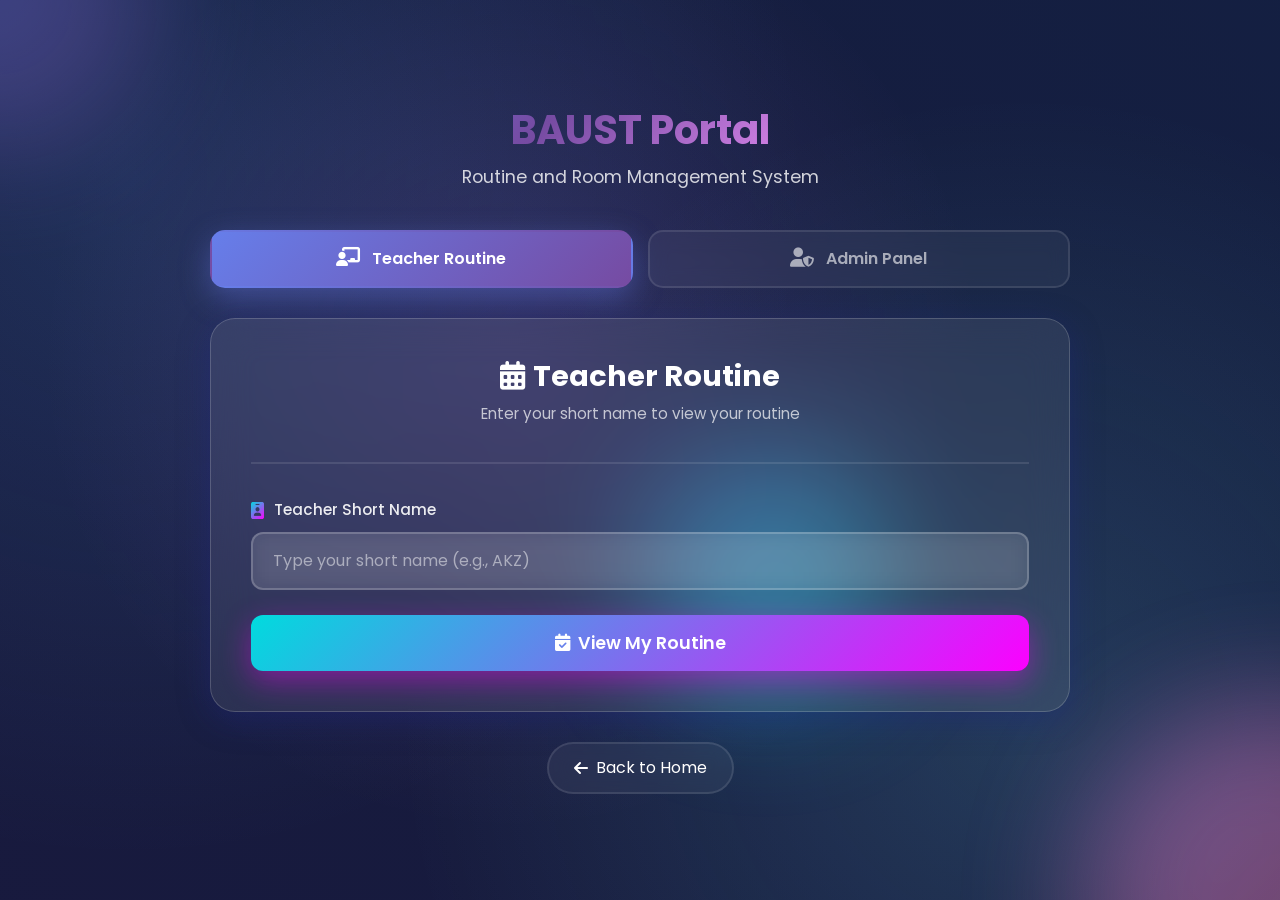
<file: frontend/login.html>
<!DOCTYPE html>
<html lang="en">
  <head>
    <meta charset="UTF-8" />
    <meta name="viewport" content="width=device-width, initial-scale=1.0" />
    <title>Login | BAUST Routine and Room Management System</title>
    <link
      href="https://cdn.jsdelivr.net/npm/bootstrap@5.3.3/dist/css/bootstrap.min.css"
      rel="stylesheet"
    />
    <link
      rel="stylesheet"
      href="https://cdnjs.cloudflare.com/ajax/libs/font-awesome/6.5.2/css/all.min.css"
    />
    <link
      href="https://fonts.googleapis.com/css2?family=Poppins:wght@300;400;500;600;700;800&display=swap"
      rel="stylesheet"
    />
    <style>
      * {
        margin: 0;
        padding: 0;
        box-sizing: border-box;
      }

      body {
        font-family: "Poppins", sans-serif;
        min-height: 100vh;
        background: #0a0e27;
        position: relative;
        overflow-x: hidden;
        display: flex;
        align-items: center;
        justify-content: center;
      }

      /* Animated Gradient Background */
      body::before {
        content: "";
        position: fixed;
        top: -50%;
        left: -50%;
        width: 200%;
        height: 200%;
        background: linear-gradient(
          45deg,
          #1e3c72,
          #2a5298,
          #7e57c2,
          #5c6bc0,
          #42a5f5,
          #26c6da,
          #66bb6a,
          #9ccc65
        );
        background-size: 400% 400%;
        animation: gradientShift 15s ease infinite;
        opacity: 0.15;
        z-index: -2;
      }

      @keyframes gradientShift {
        0% {
          transform: rotate(0deg) scale(1.5);
        }
        50% {
          transform: rotate(180deg) scale(1.8);
        }
        100% {
          transform: rotate(360deg) scale(1.5);
        }
      }

      /* Particle Effect Background */
      .particles {
        position: fixed;
        top: 0;
        left: 0;
        width: 100%;
        height: 100%;
        z-index: -1;
        background-image: radial-gradient(
            circle at 10% 20%,
            rgba(91, 173, 254, 0.15) 0%,
            transparent 50%
          ),
          radial-gradient(
            circle at 80% 80%,
            rgba(120, 237, 255, 0.15) 0%,
            transparent 50%
          ),
          radial-gradient(
            circle at 40% 40%,
            rgba(200, 125, 255, 0.15) 0%,
            transparent 50%
          );
      }

      /* Floating Orbs */
      .orb {
        position: fixed;
        border-radius: 50%;
        filter: blur(60px);
        opacity: 0.4;
        animation: float 20s infinite ease-in-out;
        z-index: -1;
      }

      .orb1 {
        width: 300px;
        height: 300px;
        background: linear-gradient(135deg, #667eea 0%, #764ba2 100%);
        top: -150px;
        left: -150px;
        animation-delay: 0s;
      }

      .orb2 {
        width: 400px;
        height: 400px;
        background: linear-gradient(135deg, #f093fb 0%, #f5576c 100%);
        bottom: -200px;
        right: -200px;
        animation-delay: 5s;
      }

      .orb3 {
        width: 250px;
        height: 250px;
        background: linear-gradient(135deg, #4facfe 0%, #00f2fe 100%);
        top: 50%;
        left: 50%;
        animation-delay: 10s;
      }

      @keyframes float {
        0%,
        100% {
          transform: translate(0, 0) scale(1);
        }
        25% {
          transform: translate(100px, -100px) scale(1.1);
        }
        50% {
          transform: translate(-100px, 100px) scale(0.9);
        }
        75% {
          transform: translate(50px, 50px) scale(1.05);
        }
      }

      /* Main Container */
      .login-container {
        width: 100%;
        max-width: 900px;
        padding: 20px;
        animation: fadeInUp 0.8s ease-out;
      }

      @keyframes fadeInUp {
        from {
          opacity: 0;
          transform: translateY(30px);
        }
        to {
          opacity: 1;
          transform: translateY(0);
        }
      }

      /* Header Section */
      .login-header {
        text-align: center;
        margin-bottom: 40px;
      }

      .login-header h1 {
        font-size: 2.5rem;
        font-weight: 700;
        background: linear-gradient(
          135deg,
          #667eea 0%,
          #764ba2 20%,
          #f093fb 40%,
          #4facfe 60%,
          #00f2fe 80%,
          #43e97b 100%
        );
        background-size: 200% auto;
        -webkit-background-clip: text;
        -webkit-text-fill-color: transparent;
        background-clip: text;
        animation: textGradient 3s ease infinite;
        margin-bottom: 10px;
      }

      @keyframes textGradient {
        0% {
          background-position: 0% 50%;
        }
        50% {
          background-position: 100% 50%;
        }
        100% {
          background-position: 0% 50%;
        }
      }

      .login-header p {
        color: rgba(255, 255, 255, 0.8);
        font-size: 1.1rem;
      }

      /* Tab Navigation */
      .tab-navigation {
        display: flex;
        gap: 15px;
        margin-bottom: 30px;
      }

      .tab-btn {
        flex: 1;
        padding: 15px;
        background: rgba(255, 255, 255, 0.05);
        border: 2px solid rgba(255, 255, 255, 0.1);
        border-radius: 15px;
        color: rgba(255, 255, 255, 0.6);
        font-weight: 600;
        cursor: pointer;
        transition: all 0.3s ease;
        backdrop-filter: blur(10px);
      }

      .tab-btn:hover {
        background: rgba(255, 255, 255, 0.1);
        border-color: rgba(255, 255, 255, 0.3);
        color: white;
      }

      .tab-btn.active {
        background: linear-gradient(135deg, #667eea 0%, #764ba2 100%);
        border-color: transparent;
        color: white;
        box-shadow: 0 10px 30px rgba(102, 126, 234, 0.4);
      }

      .tab-btn i {
        margin-right: 8px;
        font-size: 1.2rem;
      }

      /* Login Cards */
      .login-card {
        background: rgba(255, 255, 255, 0.08);
        backdrop-filter: blur(20px);
        border-radius: 25px;
        border: 1px solid rgba(255, 255, 255, 0.18);
        padding: 40px;
        box-shadow: 0 8px 32px rgba(31, 38, 135, 0.37);
        display: none;
        animation: slideIn 0.5s ease;
      }

      .login-card.active {
        display: block;
      }

      @keyframes slideIn {
        from {
          opacity: 0;
          transform: translateX(-20px);
        }
        to {
          opacity: 1;
          transform: translateX(0);
        }
      }

      .card-header-custom {
        text-align: center;
        margin-bottom: 35px;
        padding-bottom: 20px;
        border-bottom: 2px solid rgba(255, 255, 255, 0.1);
      }

      .card-header-custom h3 {
        color: white;
        font-size: 1.8rem;
        font-weight: 700;
        margin-bottom: 10px;
      }

      .card-header-custom p {
        color: rgba(255, 255, 255, 0.7);
        font-size: 0.95rem;
      }

      /* Form Styling */
      .form-group {
        margin-bottom: 25px;
      }

      .form-label-custom {
        color: rgba(255, 255, 255, 0.9);
        font-weight: 500;
        margin-bottom: 10px;
        display: flex;
        align-items: center;
        font-size: 0.95rem;
      }

      .form-label-custom i {
        margin-right: 10px;
        font-size: 1.1rem;
        background: linear-gradient(135deg, #00dbde 0%, #fc00ff 100%);
        -webkit-background-clip: text;
        -webkit-text-fill-color: transparent;
        background-clip: text;
      }

      .form-control-custom {
        width: 100%;
        padding: 15px 20px;
        background: rgba(255, 255, 255, 0.1);
        border: 2px solid rgba(255, 255, 255, 0.2);
        border-radius: 12px;
        color: white;
        font-size: 1rem;
        transition: all 0.3s ease;
        backdrop-filter: blur(10px);
      }

      .form-control-custom::placeholder {
        color: rgba(255, 255, 255, 0.5);
      }

      .form-control-custom:focus {
        outline: none;
        background: rgba(255, 255, 255, 0.15);
        border-color: #667eea;
        box-shadow: 0 0 0 3px rgba(102, 126, 234, 0.2);
      }

      .form-control-custom option {
        background: #1a1a2e;
        color: white;
      }

      /* Autocomplete Dropdown */
      .autocomplete-container {
        position: relative;
      }

      .autocomplete-dropdown {
        position: absolute;
        top: 100%;
        left: 0;
        right: 0;
        background: rgba(26, 26, 46, 0.98);
        backdrop-filter: blur(20px);
        border: 2px solid rgba(255, 255, 255, 0.2);
        border-radius: 12px;
        max-height: 250px;
        overflow-y: auto;
        z-index: 1000;
        margin-top: 5px;
        display: none;
        box-shadow: 0 10px 30px rgba(0, 0, 0, 0.5);
      }

      .autocomplete-dropdown.show {
        display: block;
      }

      .autocomplete-item {
        padding: 12px 20px;
        color: white;
        cursor: pointer;
        transition: all 0.2s ease;
        border-bottom: 1px solid rgba(255, 255, 255, 0.05);
      }

      .autocomplete-item:last-child {
        border-bottom: none;
      }

      .autocomplete-item:hover,
      .autocomplete-item.active {
        background: rgba(102, 126, 234, 0.3);
      }

      .autocomplete-item strong {
        color: #00dbde;
      }

      /* Buttons */
      .btn-custom {
        width: 100%;
        padding: 15px;
        border: none;
        border-radius: 12px;
        font-size: 1.1rem;
        font-weight: 600;
        cursor: pointer;
        transition: all 0.3s ease;
        position: relative;
        overflow: hidden;
      }

      .btn-admin {
        background: linear-gradient(135deg, #667eea 0%, #764ba2 100%);
        color: white;
        box-shadow: 0 10px 30px rgba(102, 126, 234, 0.4);
      }

      .btn-admin:hover {
        transform: translateY(-3px);
        box-shadow: 0 15px 40px rgba(102, 126, 234, 0.6);
      }

      .btn-teacher {
        background: linear-gradient(135deg, #00dbde 0%, #fc00ff 100%);
        color: white;
        box-shadow: 0 10px 30px rgba(252, 0, 255, 0.4);
      }

      .btn-teacher:hover {
        transform: translateY(-3px);
        box-shadow: 0 15px 40px rgba(252, 0, 255, 0.6);
      }

      .btn-custom::before {
        content: "";
        position: absolute;
        top: 0;
        left: -100%;
        width: 100%;
        height: 100%;
        background: rgba(255, 255, 255, 0.2);
        transition: left 0.5s ease;
      }

      .btn-custom:hover::before {
        left: 100%;
      }

      /* Back Button */
      .back-link {
        display: inline-flex;
        align-items: center;
        padding: 12px 25px;
        background: rgba(255, 255, 255, 0.05);
        border: 2px solid rgba(255, 255, 255, 0.1);
        border-radius: 50px;
        color: white;
        text-decoration: none;
        transition: all 0.3s ease;
        margin-top: 30px;
        backdrop-filter: blur(10px);
      }

      .back-link:hover {
        background: rgba(255, 255, 255, 0.1);
        border-color: rgba(255, 255, 255, 0.3);
        color: white;
        transform: translateX(-5px);
      }

      .back-link i {
        margin-right: 8px;
      }

      /* Alert Messages */
      .alert-custom {
        padding: 12px 20px;
        border-radius: 10px;
        margin-bottom: 20px;
        animation: slideDown 0.5s ease;
      }

      @keyframes slideDown {
        from {
          opacity: 0;
          transform: translateY(-10px);
        }
        to {
          opacity: 1;
          transform: translateY(0);
        }
      }

      .alert-error {
        background: rgba(255, 107, 107, 0.1);
        border: 1px solid rgba(255, 107, 107, 0.3);
        color: #ff6b6b;
      }

      .alert-success {
        background: rgba(81, 255, 107, 0.1);
        border: 1px solid rgba(81, 255, 107, 0.3);
        color: #51ff6b;
      }

      /* Responsive */
      @media (max-width: 768px) {
        .login-header h1 {
          font-size: 1.8rem;
        }

        .login-card {
          padding: 25px;
        }

        .tab-navigation {
          flex-direction: column;
        }

        .card-header-custom h3 {
          font-size: 1.5rem;
        }
      }
    </style>
  </head>
  <body>
    <!-- Animated Background Elements -->
    <div class="particles"></div>
    <div class="orb orb1"></div>
    <div class="orb orb2"></div>
    <div class="orb orb3"></div>

    <div class="login-container">
      <!-- Header -->
      <div class="login-header">
        <h1>BAUST Portal</h1>
        <p>Routine and Room Management System</p>
      </div>

      <!-- Tab Navigation -->
      <div class="tab-navigation">
        <button class="tab-btn active" onclick="switchTab('teacher')">
          <i class="fas fa-chalkboard-teacher"></i> Teacher Routine
        </button>
        <button class="tab-btn" onclick="switchTab('admin')">
          <i class="fas fa-user-shield"></i> Admin Panel
        </button>
      </div>

      <!-- Teacher Routine Card -->
      <div class="login-card active" id="teacher-card">
        <div class="card-header-custom">
          <h3><i class="fas fa-calendar-alt me-2"></i>Teacher Routine</h3>
          <p>Enter your short name to view your routine</p>
        </div>

        <div id="teacher-alert"></div>

        <form id="teacher-form" onsubmit="return handleTeacherRoutine(event)">
          <div class="form-group">
            <label class="form-label-custom">
              <i class="fas fa-id-badge"></i>
              Teacher Short Name
            </label>
            <div class="autocomplete-container">
              <input
                type="text"
                class="form-control-custom"
                id="teacher-name"
                placeholder="Type your short name (e.g., AKZ)"
                autocomplete="off"
                required
                oninput="filterTeachers()"
                onfocus="showDropdown()"
              />
              <div class="autocomplete-dropdown" id="teacher-dropdown"></div>
            </div>
          </div>

          <button type="submit" class="btn-custom btn-teacher">
            <i class="fas fa-calendar-check me-2"></i>View My Routine
          </button>
        </form>
      </div>

      <!-- Admin Login Card -->
      <div class="login-card" id="admin-card">
        <div class="card-header-custom">
          <h3><i class="fas fa-shield-alt me-2"></i>Admin Access</h3>
          <p>Enter your credentials to access the admin panel</p>
        </div>

        <div id="admin-alert"></div>

        <form id="admin-form" onsubmit="return handleAdminLogin(event)">
          <div class="form-group">
            <label class="form-label-custom">
              <i class="fas fa-user"></i>
              Username
            </label>
            <input
              type="text"
              class="form-control-custom"
              id="admin-username"
              placeholder="Enter admin username"
              required
            />
          </div>

          <div class="form-group">
            <label class="form-label-custom">
              <i class="fas fa-lock"></i>
              Password
            </label>
            <input
              type="password"
              class="form-control-custom"
              id="admin-password"
              placeholder="Enter admin password"
              required
            />
          </div>

          <button type="submit" class="btn-custom btn-admin">
            <i class="fas fa-sign-in-alt me-2"></i>Login as Admin
          </button>
        </form>
      </div>

      <!-- Back to Home -->
      <div class="text-center">
        <a href="index.html" class="back-link">
          <i class="fas fa-arrow-left"></i> Back to Home
        </a>
      </div>
    </div>

      <script src="https://cdn.jsdelivr.net/npm/bootstrap@5.3.3/dist/js/bootstrap.bundle.min.js"></script>
    <script>
        const API_URL = 'http://127.0.0.1:8000/api';
        let allTeachers = [];

        // Tab Switching
        function switchTab(tab) {
            document.querySelectorAll('.tab-btn').forEach(btn => btn.classList.remove('active'));
            event.target.closest('.tab-btn').classList.add('active');
            document.querySelectorAll('.login-card').forEach(card => card.classList.remove('active'));
            document.getElementById(`${tab}-card`).classList.add('active');
        }

        // Load teachers from API for autocomplete
        async function loadTeachers() {
            try {
                const response = await fetch(`${API_URL}/teachers/`);
                if (!response.ok) throw new Error('Network response was not ok');
                allTeachers = await response.json();
                console.log('✅ Teachers loaded for login:', allTeachers.length);
            } catch (error) {
                console.error('❌ Error loading teachers:', error);
            }
        }
        
        // Filter teachers and show dropdown
        function filterTeachers() {
            const input = document.getElementById('teacher-name');
            const dropdown = document.getElementById('teacher-dropdown');
            const filter = input.value.toUpperCase();

            if (!allTeachers) return;

            const filtered = allTeachers.filter(teacher => 
                (teacher.short_name && teacher.short_name.toUpperCase().includes(filter)) || 
                (teacher.full_name && teacher.full_name.toUpperCase().includes(filter))
            );
            
            if (filtered.length > 0) {
                dropdown.innerHTML = filtered.map(teacher => 
                    `<div class="autocomplete-item" onclick="selectTeacher('${teacher.short_name}')">
                        <strong>${teacher.short_name}</strong> - ${teacher.full_name} (${teacher.department_name || ''})
                    </div>`
                ).join('');
            } else {
                dropdown.innerHTML = '<div class="autocomplete-item" style="color: #ff6b6b;">No teacher found</div>';
            }
            dropdown.classList.add('show');
        }

        function selectTeacher(shortName) {
            document.getElementById('teacher-name').value = shortName;
            document.getElementById('teacher-dropdown').classList.remove('show');
        }

        document.addEventListener('click', function(e) {
            const dropdown = document.getElementById('teacher-dropdown');
            const input = document.getElementById('teacher-name');
            if (dropdown && !dropdown.contains(e.target) && e.target !== input) {
                dropdown.classList.remove('show');
            }
        });

        // Teacher Routine Handler
        function handleTeacherRoutine(event) {
            event.preventDefault();
            const shortName = document.getElementById('teacher-name').value.toUpperCase();
            const teacher = allTeachers.find(t => t.short_name.toUpperCase() === shortName);
            
            if (teacher) {
                showAlert('teacher-alert', 'Loading your routine...', 'success');
                setTimeout(() => {
                    // Pass teacher ID to the next page
                    window.location.href = `teacher_routine.html?teacherId=${teacher.id}`;
                }, 1000);
            } else {
                showAlert('teacher-alert', 'Teacher not found!', 'error');
            }
            return false;
        }

        // Admin Login Handler
        async function handleAdminLogin(event) {
            event.preventDefault();
            const username = document.getElementById('admin-username').value;
            const password = document.getElementById('admin-password').value;
            const button = event.target.querySelector('button[type="submit"]');

            button.innerHTML = '<span class="spinner-border spinner-border-sm" role="status" aria-hidden="true"></span> Logging in...';
            button.disabled = true;

            try {
                const response = await fetch(`${API_URL}/login/`, {
                    method: 'POST',
                    headers: { 'Content-Type': 'application/json' },
                    body: JSON.stringify({ username, password })
                });

                const result = await response.json();

                if (response.ok && result.success) {
                    showAlert('admin-alert', 'Login successful! Redirecting...', 'success');
                    // Store login state and user info in localStorage
                    localStorage.setItem('isLoggedIn', 'true');
                    localStorage.setItem('username', result.username);
                    setTimeout(() => {
                        window.location.href = 'admin_dashboard.html';
                    }, 1000);
                } else {
                    showAlert('admin-alert', result.message || 'Invalid credentials!', 'error');
                }
            } catch (error) {
                console.error('Login Error:', error);
                showAlert('admin-alert', 'Login failed! Server might be down.', 'error');
            } finally {
                button.innerHTML = '<i class="fas fa-sign-in-alt me-2"></i>Login as Admin';
                button.disabled = false;
            }
            return false;
        }

        // Show Alert Function
        function showAlert(divId, message, type) {
            const alertDiv = document.getElementById(divId);
            const alertClass = type === 'success' ? 'alert-success' : 'alert-error';
            alertDiv.innerHTML = `<div class="alert-custom ${alertClass}">${message}</div>`;
            setTimeout(() => {
                alertDiv.innerHTML = '';
            }, 3000);
        }

        // Initial Load
        loadTeachers();
    </script>
</body>
</html>
</file>
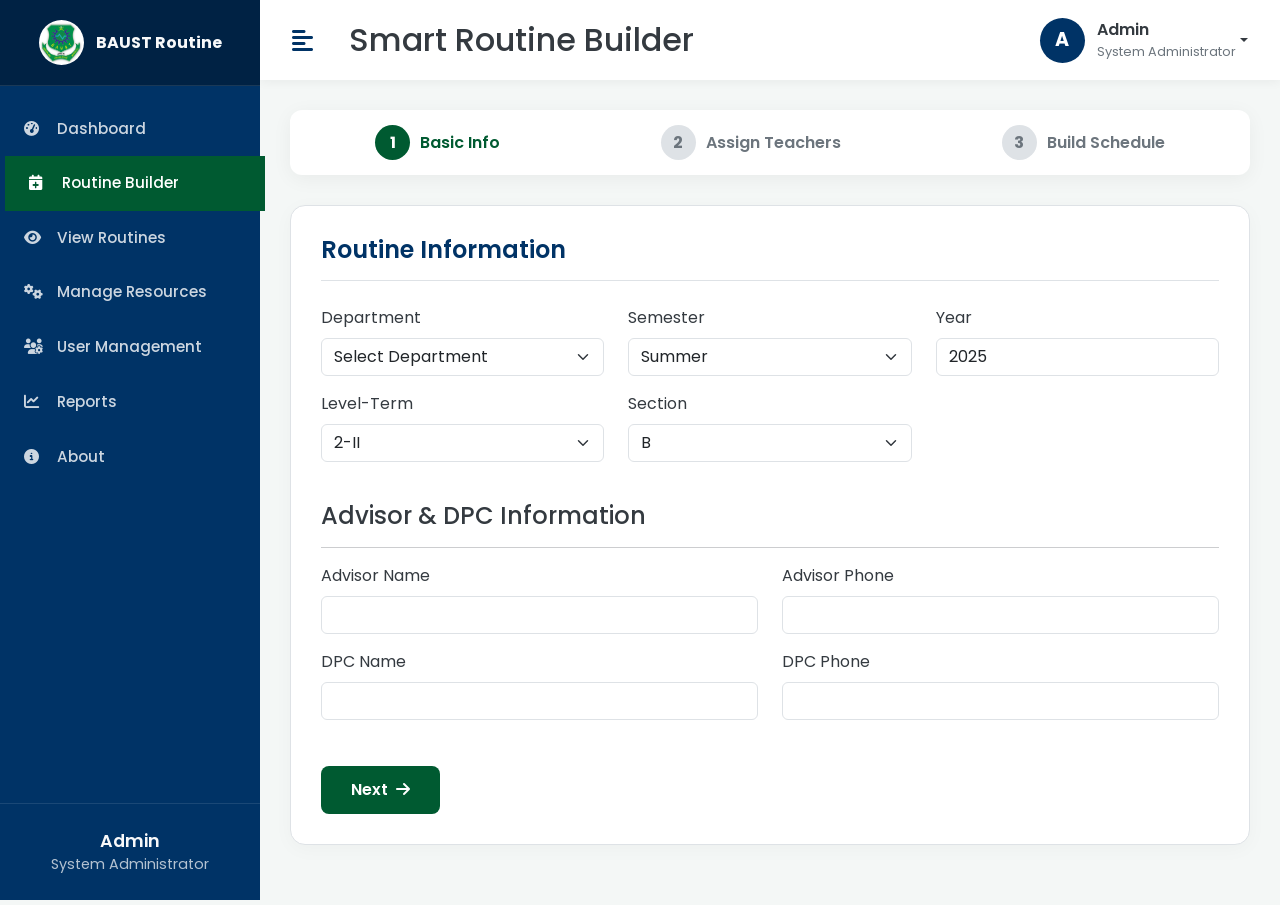
<file: frontend/routine_management.html>
<!DOCTYPE html>
<html lang="en">
<head>
    <meta charset="UTF-8">
    <meta name="viewport" content="width=device-width, initial-scale=1.0">
    <title>Smart Routine Builder | BAUST</title>
    
    <!-- Bootstrap CSS -->
    <link href="https://cdn.jsdelivr.net/npm/bootstrap@5.3.3/dist/css/bootstrap.min.css" rel="stylesheet">
    
    <!-- Font Awesome -->
    <link rel="stylesheet" href="https://cdnjs.cloudflare.com/ajax/libs/font-awesome/6.5.2/css/all.min.css">
    
    <!-- Google Fonts -->
    <link href="https://fonts.googleapis.com/css2?family=Poppins:wght@400;500;600;700&display=swap" rel="stylesheet">
    
    <style>
        :root {
            --baust-primary: #003366;
            --baust-secondary: #005A31;
            --background-light: #f4f7f6;
            --text-dark: #343a40;
            --text-light: #f8f9fa;
            --border-color: #dee2e6;
            --sidebar-width: 260px;
        }

        body {
            font-family: 'Poppins', sans-serif;
            background-color: var(--background-light);
            color: var(--text-dark);
            font-size: 16px;
        }

        #wrapper {
            display: flex;
            transition: padding-left 0.3s ease;
        }

        /* Sidebar */
        #sidebar-wrapper {
            min-height: 100vh;
            width: var(--sidebar-width);
            margin-left: 0;
            background-color: var(--baust-primary);
            color: var(--text-light);
            transition: margin 0.3s ease-out;
            position: fixed;
            top: 0;
            left: 0;
            z-index: 1000;
            display: flex;
            flex-direction: column;
        }

        #wrapper.toggled #sidebar-wrapper {
            margin-left: calc(-1 * var(--sidebar-width));
        }

        .sidebar-heading {
            background-color: #002244;
            padding: 1.25rem 1.5rem;
            font-weight: 700;
            text-align: center;
            border-bottom: 1px solid rgba(255, 255, 255, 0.1);
            display: flex;
            align-items: center;
            justify-content: center;
            gap: 12px;
        }
        
        .logo-icon {
            width: 45px;
            height: 45px;
            border-radius: 50%;
        }

        .list-group {
            flex-grow: 1;
        }

        .list-group-item {
            background-color: transparent !important;
            border: none !important;
            color: rgba(255, 255, 255, 0.8) !important;
            padding: 1rem 1.5rem;
            font-weight: 500;
            transition: all 0.2s ease;
            border-left: 4px solid transparent;
            font-size: 0.95rem;
        }

        .list-group-item:hover, .list-group-item.active {
            background-color: var(--baust-secondary) !important;
            color: white !important;
            border-left-color: #ffc107;
            transform: translateX(5px);
        }
        
        .list-group-item i {
            width: 25px;
            margin-right: 5px;
        }

        .sidebar-footer {
            padding: 1.5rem;
            text-align: center;
            border-top: 1px solid rgba(255, 255, 255, 0.1);
            margin-top: auto;
        }
        
        .sidebar-footer .admin-name {
            font-weight: 600;
            font-size: 1.1rem;
        }
        
        .sidebar-footer .admin-role {
            font-size: 0.9rem;
            color: rgba(255, 255, 255, 0.7);
        }

        /* Page Content */
        #page-content-wrapper {
            width: 100%;
            padding-left: var(--sidebar-width);
            transition: padding-left 0.3s ease-out;
        }
        
        #wrapper.toggled #page-content-wrapper {
            padding-left: 0;
        }

        /* Navbar */
        .navbar {
            background-color: #fff;
            box-shadow: 0 2px 10px rgba(0, 0, 0, 0.05);
            padding: 1rem 2rem;
            height: 80px;
            display: flex;
            align-items: center;
        }

        .navbar-content {
            display: flex;
            align-items: center;
            width: 100%;
            justify-content: space-between;
        }

        #menu-toggle {
            color: var(--baust-primary);
            cursor: pointer;
            font-size: 1.5rem;
            margin-right: 20px;
        }
        
        .user-avatar {
            width: 45px;
            height: 45px;
            background-color: var(--baust-primary);
            color: white;
            border-radius: 50%;
            display: inline-flex;
            align-items: center;
            justify-content: center;
            font-weight: 700;
            font-size: 1.2rem;
            margin-right: 12px;
        }
        
        .user-info .user-name {
            font-weight: 600;
            color: var(--text-dark);
            font-size: 1rem;
        }
        
        .user-info .user-role {
            font-size: 0.8rem;
            color: #6c757d;
        }
        
        .dropdown-menu {
            border: 1px solid var(--border-color);
            box-shadow: 0 10px 30px rgba(0,0,0,0.08);
        }

        .content-wrapper {
            padding: 30px;
            max-width: 1800px;
            margin: auto;
        }

        /* Step Navigation */
        .step-navigation {
            display: flex;
            justify-content: space-around;
            gap: 20px;
            margin-bottom: 30px;
            padding: 15px;
            background-color: #fff;
            border-radius: 12px;
            box-shadow: 0 4px 20px rgba(0,0,0,0.05);
        }

        .step {
            display: flex;
            align-items: center;
            gap: 10px;
            color: #6c757d;
            font-weight: 600;
        }

        .step.active {
            color: var(--baust-secondary);
        }
        
        .step.completed {
            color: #198754;
        }

        .step-number {
            width: 35px;
            height: 35px;
            background-color: var(--border-color);
            border-radius: 50%;
            display: flex;
            align-items: center;
            justify-content: center;
            font-weight: 700;
            color: #6c757d;
        }
        
        .step.active .step-number {
            background-color: var(--baust-secondary);
            color: white;
        }
        
        .step.completed .step-number {
            background-color: #198754;
            color: white;
        }

        /* Main Card */
        .main-card {
            background-color: #fff;
            border: 1px solid var(--border-color);
            border-radius: 15px;
            padding: 30px;
            box-shadow: 0 4px 20px rgba(0, 0, 0, 0.03);
            margin-bottom: 30px;
            position: relative;
        }
        
        .step-content {
            display: none;
            animation: fadeIn 0.5s ease;
        }
        
        .step-content.active {
            display: block;
        }
        
        @keyframes fadeIn {
            from { opacity: 0; }
            to { opacity: 1; }
        }

        .section-header {
            font-size: 1.5rem;
            font-weight: 600;
            color: var(--baust-primary);
            margin-bottom: 25px;
            padding-bottom: 15px;
            border-bottom: 1px solid var(--border-color);
        }
        
        /* Draggable Course Cards */
        .resource-panel {
            border: 1px solid var(--border-color);
            border-radius: 12px;
            padding: 20px;
            background-color: #fff;
            height: 100%;
        }
        
        .resource-header {
            font-weight: 600;
            margin-bottom: 15px;
            font-size: 1.1rem;
            display: flex;
            justify-content: space-between;
            align-items: center;
        }
        
        .course-list {
            max-height: 600px;
            overflow-y: auto;
            padding-right: 10px;
        }
        
        .draggable-course {
            padding: 15px;
            background-color: #f8f9fa;
            border: 1px solid var(--border-color);
            border-radius: 8px;
            margin-bottom: 10px;
            cursor: grab;
            transition: all 0.2s ease;
            user-select: none;
        }
        
        .draggable-course:hover {
            background-color: #e9ecef;
            transform: translateY(-2px);
            box-shadow: 0 4px 8px rgba(0,0,0,0.1);
        }

        .draggable-course.dragging {
            opacity: 0.5;
            transform: scale(0.95);
            background-color: var(--baust-secondary);
            color: white;
        }
        
        .course-code {
            font-weight: 700;
            color: var(--baust-primary);
            font-size: 0.95rem;
        }
        
        .assigned-teacher {
            font-size: 0.85rem;
            color: var(--baust-secondary);
        }
        
        /* Timetable Grid */
        .timetable-container {
            background-color: #fff;
            border: 1px solid var(--border-color);
            border-radius: 15px;
            padding: 20px;
            overflow-x: auto;
        }

        .timetable-grid {
            display: grid;
            grid-template-columns: 100px repeat(10, 1fr);
            gap: 2px;
            background-color: #f0f0f0;
            border: 1px solid var(--border-color);
            border-radius: 10px;
            padding: 2px;
            min-width: 1400px;
        }

        .grid-header, .grid-day, .grid-cell {
            background-color: #fff;
            padding: 10px;
            text-align: center;
            font-size: 0.85rem;
        }

        .grid-header {
            font-weight: 600;
            color: var(--baust-primary);
            background-color: #e9ecef;
        }
        
        .grid-day {
            font-weight: 700;
            background-color: #f8f9fa;
        }

        .grid-cell {
            min-height: 80px;
            position: relative;
            border: 2px dashed var(--border-color);
            transition: all 0.3s ease;
            cursor: pointer;
        }
        
        .grid-cell.drop-zone {
            background-color: #d4edda;
            border-color: #198754;
            transform: scale(1.02);
        }

        .grid-cell.drop-invalid {
            background-color: #f8d7da;
            border-color: #dc3545;
        }
        
        .grid-cell.has-entry {
            border: 2px solid var(--baust-secondary);
            padding: 0;
        }
        
        /* UPDATED: Class Entry Styles - Bigger text and new colors */
        .class-entry {
            background: linear-gradient(135deg, #28a745, #20c997);
            color: white;
            padding: 10px;
            border-radius: 8px;
            font-size: 0.85rem;
            text-align: left;
            height: 100%;
            cursor: move;
            position: relative;
            user-select: none;
            box-shadow: 0 2px 8px rgba(40, 167, 69, 0.3);
            border: 1px solid #1e7e34;
        }
        
        .class-entry.lab {
            background: linear-gradient(135deg, #fd7e14, #e8590c);
            border: 1px solid #d9480f;
        }
        
        .class-entry.break {
            background: linear-gradient(135deg, #6c757d, #495057);
            border: 1px solid #343a40;
        }
        
        .class-entry .course-code {
            font-weight: 700;
            color: white;
            font-size: 0.9rem;
            margin-bottom: 3px;
        }
        
        .class-entry .assigned-teacher,
        .class-entry .room-info {
            font-size: 0.8rem;
            color: rgba(255, 255, 255, 0.9);
            margin-bottom: 2px;
        }
        
        .class-entry .extra-info {
            font-size: 0.75rem;
            color: rgba(255, 255, 255, 0.8);
            margin-top: 3px;
        }
        
        .btn-remove-class {
            position: absolute;
            top: 4px;
            right: 4px;
            background: #dc3545;
            color: white;
            border: none;
            border-radius: 50%;
            width: 20px;
            height: 20px;
            font-size: 0.7rem;
            line-height: 1;
            cursor: pointer;
            display: flex;
            align-items: center;
            justify-content: center;
            opacity: 0;
            transition: opacity 0.2s;
        }
        
        .class-entry:hover .btn-remove-class {
            opacity: 1;
        }

        /* Search Bar */
        .search-container {
            position: relative;
            margin-bottom: 20px;
        }
        
        .search-input {
            padding-left: 40px;
            border-radius: 8px;
        }
        
        .search-icon {
            position: absolute;
            left: 12px;
            top: 50%;
            transform: translateY(-50%);
            color: #6c757d;
            z-index: 10;
        }

        /* Navigation Buttons */
        .nav-buttons {
            display: flex;
            justify-content: space-between;
            margin-top: 30px;
        }

        .btn-nav {
            padding: 12px 30px;
            border-radius: 8px;
            border: none;
            font-weight: 600;
            cursor: pointer;
            transition: all 0.3s ease;
        }

        .btn-prev {
            background-color: #6c757d;
            color: white;
        }

        .btn-prev:hover {
            background-color: #5a6268;
        }

        .btn-next {
            background-color: var(--baust-secondary);
            color: white;
        }

        .btn-next:hover {
            background-color: #004d29;
            transform: translateY(-2px);
        }

        .btn-submit {
            background-color: var(--baust-primary);
            color: white;
        }
        
        .btn-submit:hover {
            background-color: #00264d;
            transform: translateY(-2px);
        }
        
        .course-teacher-row {
            padding: 15px;
            border-bottom: 1px solid var(--border-color);
            transition: background-color 0.2s;
        }
        
        .course-teacher-row:hover {
            background-color: #f8f9fa;
        }
        
        .time-config-btn {
            background: var(--baust-primary);
            color: white;
            border: none;
            border-radius: 5px;
            padding: 8px 15px;
            font-size: 0.9rem;
            cursor: pointer;
            display: flex;
            align-items: center;
            gap: 5px;
            margin-left: auto;
        }

        .time-config-section {
            background: #f8f9fa;
            padding: 15px;
            border-radius: 10px;
            margin-bottom: 20px;
            border: 1px solid var(--border-color);
        }

        .time-config-header {
            display: flex;
            justify-content: space-between;
            align-items: center;
            margin-bottom: 15px;
        }

        .modal-header {
            background-color: var(--baust-primary);
            color: white;
        }

        .modal-header .btn-close {
            filter: invert(1) grayscale(100%) brightness(200%);
        }

        .btn-add-unscheduled {
            background: var(--baust-primary);
            color: white;
            border: none;
            border-radius: 5px;
            padding: 6px 12px;
            font-size: 0.8rem;
            cursor: pointer;
            display: flex;
            align-items: center;
            gap: 5px;
        }

        .btn-add-unscheduled:hover {
            background: #00264d;
        }

        @media (max-width: 992px) {
            #sidebar-wrapper {
                margin-left: calc(-1 * var(--sidebar-width));
            }
            
            #wrapper.toggled #sidebar-wrapper {
                margin-left: 0;
            }

            #page-content-wrapper {
                padding-left: 0;
            }
            
            .navbar {
                padding: 1rem;
            }
        }
    </style>
</head>

<body>
    <div id="wrapper">
        <!-- Sidebar -->
        <div id="sidebar-wrapper">
            <div class="sidebar-heading">
                <img src="baust_logo.png" alt="BAUST Logo" class="logo-icon">
                <span>BAUST Routine</span>
            </div>
            
            <div class="list-group list-group-flush my-3">
                <a href="admin_dashboard.html" class="list-group-item">
                    <i class="fas fa-tachometer-alt me-2"></i>Dashboard
                </a>
                <a href="routine_management.html" class="list-group-item active">
                    <i class="fas fa-calendar-plus me-2"></i>Routine Builder
                </a>
                <a href="view_routines.html" class="list-group-item">
                    <i class="fas fa-eye me-2"></i>View Routines
                </a>
                <a href="resource_management.html" class="list-group-item">
                    <i class="fas fa-cogs me-2"></i>Manage Resources
                </a>
                <a href="#" class="list-group-item" data-bs-toggle="modal" data-bs-target="#passwordModal">
                    <i class="fas fa-users-cog me-2"></i>User Management
                </a>
                <a href="reports.html" class="list-group-item">
                    <i class="fas fa-chart-line me-2"></i>Reports
                </a>
                <a href="#" class="list-group-item" data-bs-toggle="modal" data-bs-target="#aboutModal">
                    <i class="fas fa-info-circle me-2"></i>About
                </a>
            </div>
            
            <div class="sidebar-footer">
                <div class="admin-name">Admin User</div>
                <div class="admin-role">System Administrator</div>
            </div>
        </div>

        <!-- Page Content -->
        <div id="page-content-wrapper">
            <!-- Navbar -->
            <nav class="navbar">
                <div class="navbar-content">
                    <div class="d-flex align-items-center">
                        <i class="fas fa-align-left" id="menu-toggle"></i>
                        <h2 class="fs-2 m-0 ms-3">Smart Routine Builder</h2>
                    </div>
                    
                    <div class="dropdown user-profile">
                        <a class="nav-link dropdown-toggle d-flex align-items-center" href="#" id="navbarDropdown" role="button" data-bs-toggle="dropdown" aria-expanded="false">
                            <div class="user-avatar">A</div>
                            <div class="user-info d-none d-md-block">
                                <div class="user-name">Admin User</div>
                                <div class="user-role">System Administrator</div>
                            </div>
                        </a>
                        <ul class="dropdown-menu dropdown-menu-end" aria-labelledby="navbarDropdown">
                            <li><a class="dropdown-item" href="admin_profile.html"><i class="fas fa-user me-2"></i>Profile</a></li>
                            <li><a class="dropdown-item" href="admin_settings.html"><i class="fas fa-cog me-2"></i>Settings</a></li>
                            <li><hr class="dropdown-divider"></li>
                            <li><a class="dropdown-item text-danger" href="login.html"><i class="fas fa-sign-out-alt me-2"></i>Logout</a></li>
                        </ul>
                    </div>
                </div>
            </nav>

            <!-- Main Content -->
            <div class="content-wrapper">
                <!-- Step Navigation -->
                <div class="step-navigation">
                    <div class="step active" data-step="1">
                        <div class="step-number">1</div>
                        <span>Basic Info</span>
                    </div>
                    <div class="step" data-step="2">
                        <div class="step-number">2</div>
                        <span>Assign Teachers</span>
                    </div>
                    <div class="step" data-step="3">
                        <div class="step-number">3</div>
                        <span>Build Schedule</span>
                    </div>
                </div>

                <!-- Main Card -->
                <div class="main-card">
                    <!-- Step 1: Basic Information -->
                    <div class="step-content active" id="step-1">
                        <h3 class="section-header">Routine Information</h3>
                        <div class="row">
                            <div class="col-md-4 mb-3">
                                <label class="form-label">Department</label>
                                <select class="form-select" id="department" required>
                                    <option value="">Select Department</option>
                                </select>
                            </div>
                            <div class="col-md-4 mb-3">
                                <label class="form-label">Semester</label>
                                <select class="form-select" id="semester" required>
                                    <option value="Summer">Summer</option>
                                    <option value="Winter">Winter</option>
                                </select>
                            </div>
                            <div class="col-md-4 mb-3">
                                <label class="form-label">Year</label>
                                <input type="number" class="form-control" id="year" value="2025" required>
                            </div>
                            <div class="col-md-4 mb-3">
                                <label class="form-label">Level-Term</label>
                                <select class="form-select" id="level-term" required>
                                    <option value="1-I">1-I</option>
                                    <option value="1-II">1-II</option>
                                    <option value="2-I">2-I</option>
                                    <option value="2-II" selected>2-II</option>
                                    <option value="3-I">3-I</option>
                                    <option value="3-II">3-II</option>
                                    <option value="4-I">4-I</option>
                                    <option value="4-II">4-II</option>
                                </select>
                            </div>
                            <div class="col-md-4 mb-3">
                                <label class="form-label">Section</label>
                                <select class="form-select" id="section" required>
                                    <option value="A">A</option>
                                    <option value="B" selected>B</option>
                                    <option value="C">C</option>
                                </select>
                            </div>
                        </div>
                        
                        <h4 class="mt-4">Advisor & DPC Information</h4>
                        <hr>
                        
                        <div class="row">
                            <div class="col-md-6 mb-3">
                                <label class="form-label">Advisor Name</label>
                                <input type="text" class="form-control" id="advisor-name" required>
                            </div>
                            <div class="col-md-6 mb-3">
                                <label class="form-label">Advisor Phone</label>
                                <input type="tel" class="form-control" id="advisor-phone" required>
                            </div>
                            <div class="col-md-6 mb-3">
                                <label class="form-label">DPC Name</label>
                                <input type="text" class="form-control" id="dpc-name" required>
                            </div>
                            <div class="col-md-6 mb-3">
                                <label class="form-label">DPC Phone</label>
                                <input type="tel" class="form-control" id="dpc-phone" required>
                            </div>
                        </div>
                    </div>

                    <!-- Step 2: Assign Teachers -->
                    <div class="step-content" id="step-2">
                        <h3 class="section-header">Assign Teachers to Courses</h3>
                        <div class="search-container">
                            <i class="fas fa-search search-icon"></i>
                            <input type="text" class="form-control search-input" id="course-search" placeholder="Search courses...">
                        </div>
                        <div id="course-teacher-allocation"></div>
                    </div>

                    <!-- Step 3: Build Schedule -->
                    <div class="step-content" id="step-3">
                        <div class="time-config-section">
                            <div class="time-config-header">
                                <h3 class="section-header mb-0">Build Schedule (Drag & Drop)</h3>
                                <button class="time-config-btn" data-bs-toggle="modal" data-bs-target="#timeConfigModal">
                                    <i class="fas fa-clock me-1"></i>Configure Time Slots
                                </button>
                            </div>
                            <p class="text-muted mb-0">Drag courses from the left panel and drop them into the timetable. Configure time slots as needed.</p>
                        </div>
                        
                        <div class="row mt-4">
                            <div class="col-lg-3">
                                <div class="resource-panel">
                                    <div class="resource-header">
                                        <span><i class="fas fa-book-reader"></i> Unscheduled Classes</span>
                                        <button class="btn-add-unscheduled" onclick="openAddNewUnscheduledModal()">
                                            <i class="fas fa-plus"></i> Add New
                                        </button>
                                    </div>
                                    <div class="course-list" id="unscheduled-classes"></div>
                                </div>
                            </div>
                            <div class="col-lg-9">
                                <div class="timetable-container">
                                    <div class="timetable-grid" id="timetable-grid"></div>
                                </div>
                            </div>
                        </div>
                    </div>
                    
                    <!-- Navigation Buttons -->
                    <div class="nav-buttons">
                        <button class="btn-nav btn-prev" onclick="previousStep()" style="display: none;">
                            <i class="fas fa-arrow-left me-2"></i>Previous
                        </button>
                        <button class="btn-nav btn-next" onclick="nextStep()">
                            Next<i class="fas fa-arrow-right ms-2"></i>
                        </button>
                        <button class="btn-nav btn-submit" onclick="saveRoutine()" style="display: none;">
                            <i class="fas fa-save me-2"></i>Save Routine
                        </button>
                    </div>
                </div>
            </div>
        </div>
    </div>

    <!-- Schedule Modal -->
    <div class="modal fade" id="schedule-modal" tabindex="-1" aria-labelledby="scheduleModalLabel" aria-hidden="true">
        <div class="modal-dialog">
            <div class="modal-content">
                <div class="modal-header">
                    <h5 class="modal-title" id="scheduleModalLabel">Schedule Class Details</h5>
                    <button type="button" class="btn-close" data-bs-dismiss="modal" aria-label="Close"></button>
                </div>
                <div class="modal-body">
                    <div id="teacher-conflict-warning"></div>
                    
                    <form id="schedule-form">
                        <div class="mb-3">
                            <label for="modal-duration" class="form-label">Duration (Hours):</label>
                            <input type="number" id="modal-duration" class="form-control" min="1" value="1" onchange="loadAvailableRoomsForModal()">
                        </div>
                        
                        <div class="mb-3">
                            <label for="modal-room" class="form-label">Room:</label>
                            <select id="modal-room" class="form-select" required></select>
                        </div>

                        <div class="mb-3">
                            <label for="modal-extra-info" class="form-label">Extra Info (Optional):</label>
                            <input type="text" id="modal-extra-info" class="form-control" placeholder="e.g., Online, Lab 1, Section A">
                        </div>
                    </form>
                </div>
                <div class="modal-footer">
                    <button type="button" class="btn btn-secondary" data-bs-dismiss="modal">Cancel</button>
                    <button type="button" class="btn btn-primary" id="confirm-schedule">Confirm Schedule</button>
                </div>
            </div>
        </div>
    </div>

    <!-- Assign Teacher Modal -->
    <div class="modal fade" id="assignTeacherModal" tabindex="-1">
        <div class="modal-dialog modal-dialog-centered">
            <div class="modal-content">
                <div class="modal-header">
                    <h5 class="modal-title">Assign Teacher to <span id="modal-course-code"></span></h5>
                    <button type="button" class="btn-close" data-bs-dismiss="modal"></button>
                </div>
                <div class="modal-body">
                    <label class="form-label">Select Teacher (From All Teachers)</label>
                    <select class="form-select" id="all-teachers-dropdown">
                        <option value="">Select a teacher</option>
                    </select>
                </div>
                <div class="modal-footer">
                    <button type="button" class="btn btn-secondary" data-bs-dismiss="modal">Cancel</button>
                    <button type="button" class="btn btn-primary" id="confirm-teacher-assignment">Assign</button>
                </div>
            </div>
        </div>
    </div>

    <!-- Time Configuration Modal -->
    <div class="modal fade" id="timeConfigModal" tabindex="-1">
        <div class="modal-dialog modal-lg">
            <div class="modal-content">
                <div class="modal-header">
                    <h5 class="modal-title">Configure Time Slots</h5>
                    <button type="button" class="btn-close" data-bs-dismiss="modal"></button>
                </div>
                <div class="modal-body">
                    <p class="text-muted mb-3">You can customize the time slots according to your needs. Changes will be applied to the current timetable.</p>
                    <div id="time-slots-container"></div>
                    <button class="btn btn-sm btn-outline-primary mt-3" onclick="addTimeSlot()">
                        <i class="fas fa-plus me-1"></i>Add Time Slot
                    </button>
                </div>
                <div class="modal-footer">
                    <button type="button" class="btn btn-secondary" data-bs-dismiss="modal">Cancel</button>
                    <button type="button" class="btn btn-primary" onclick="applyTimeSlots()">Apply Changes</button>
                </div>
            </div>
        </div>
    </div>

    <!-- Password Verification Modal -->
    <div class="modal fade" id="passwordModal" tabindex="-1" aria-labelledby="passwordModalLabel" aria-hidden="true">
        <div class="modal-dialog modal-dialog-centered">
            <div class="modal-content">
                <div class="modal-header">
                    <h5 class="modal-title" id="passwordModalLabel"><i class="fas fa-shield-alt me-2"></i>Admin Verification</h5>
                    <button type="button" class="btn-close" data-bs-dismiss="modal" aria-label="Close"></button>
                </div>
                <div class="modal-body">
                    <p>To access User Management, please enter your password.</p>
                    <div class="form-group">
                        <label for="admin-password" class="form-label">Password</label>
                        <input type="password" class="form-control" id="admin-password" required>
                        <div class="invalid-feedback">Incorrect password. Please try again.</div>
                    </div>
                </div>
                <div class="modal-footer">
                    <button type="button" class="btn btn-secondary" data-bs-dismiss="modal">Cancel</button>
                    <button type="button" class="btn btn-primary" style="background-color: var(--baust-secondary);" onclick="verifyPassword()">Verify</button>
                </div>
            </div>
        </div>
    </div>

    <!-- About Modal -->
    <div class="modal fade" id="aboutModal" tabindex="-1" aria-labelledby="aboutModalLabel" aria-hidden="true">
        <div class="modal-dialog modal-lg modal-dialog-centered">
            <div class="modal-content">
                <div class="modal-header">
                    <h5 class="modal-title" id="aboutModalLabel"><i class="fas fa-info-circle me-2"></i>About This Project</h5>
                    <button type="button" class="btn-close" data-bs-dismiss="modal" aria-label="Close"></button>
                </div>
                <div class="modal-body">
                    <p>This <strong>BAUST Routine & Room Management System</strong> is a web-based application designed to streamline the academic scheduling process.</p>
                    <h5 class="mt-4">Project History</h5>
                    <p>The initial version (v1.0) of this project was developed as a desktop-based application using <strong>JavaFX</strong>. It was created for the "Software Development Lab" course during the 2-1 semester.</p>
                    <p>This current web-based version (v2.0) is an enhanced and more scalable implementation, developed for the "Database Management Lab" project.</p>
                    <hr>
                    <h5 class="mt-4">Development Team</h5>
                    <ul>
                        <li><strong>Abu Nabil MD. Masrur</strong></li>
                        <li><strong>Wasi Ahmed</strong></li>
                        <li><strong>Md. Lemon Islam Bappy</strong></li>
                    </ul>
                </div>
                <div class="modal-footer">
                    <button type="button" class="btn btn-secondary" data-bs-dismiss="modal">Close</button>
                </div>
            </div>
        </div>
    </div>

    <!-- Unscheduled Class Modal -->
    <div class="modal fade" id="unscheduled-modal" tabindex="-1" aria-labelledby="unscheduledModalLabel" aria-hidden="true">
        <div class="modal-dialog">
            <div class="modal-content">
                <div class="modal-header">
                    <h5 class="modal-title" id="unscheduledModalLabel">Edit Unscheduled Class</h5>
                    <button type="button" class="btn-close" data-bs-dismiss="modal" aria-label="Close"></button>
                </div>
                <div class="modal-body">
                    <form id="unscheduled-edit-form">
                        <div class="mb-3">
                            <label for="modal-unscheduled-course" class="form-label">Course:</label>
                            <select id="modal-unscheduled-course" class="form-select" required></select>
                        </div>
                        <div class="mb-3">
                            <label for="modal-unscheduled-teacher" class="form-label">Teacher:</label>
                            <select id="modal-unscheduled-teacher" class="form-select" required></select>
                        </div>
                    </form>
                </div>
                <div class="modal-footer">
                    <button type="button" class="btn btn-secondary" data-bs-dismiss="modal">Cancel</button>
                    <button type="button" class="btn btn-primary" id="confirm-unscheduled-action">Save Changes</button>
                </div>
            </div>
        </div>
    </div>

    <!-- Bootstrap JS -->
    <script src="https://cdn.jsdelivr.net/npm/bootstrap@5.3.3/dist/js/bootstrap.bundle.min.js"></script>
    
    <!-- Application JavaScript -->
    <script>
        // --- 1. Password Verification ---
        function verifyPassword() {
            const passwordInput = document.getElementById('admin-password');
            const defaultPassword = 'admin';
            
            if (passwordInput.value === defaultPassword) {
                window.location.href = 'user_management.html';
            } else {
                passwordInput.classList.add('is-invalid');
            }
        }

        document.getElementById('admin-password')?.addEventListener('input', function() {
            this.classList.remove('is-invalid');
        });

        // --- 2. Global Variables & Configuration ---
        const API_URL = 'http://127.0.0.1:8000/api';
        let allData = { courses: [], teachers: [], rooms: [], departments: [] };
        let routineBuilderData = { routineInfo: {}, allocatedCourses: {}, schedules: {} };
        let currentCourseIdForModal = null;
        let currentStep = 1;
        let currentDraggedItem = null;
        let globalSchedule = {};
        
        // Global context for modal targeting
        let currentTargetDay = null;
        let currentTargetTime = null;
        let currentEditingEntry = null;
        let currentEditingUnscheduledItem = null;
        let currentDropTarget = null;
        
        // Track if Step 2 courses are already loaded/assigned to prevent reset
        let isStep2Loaded = false;
        let lastSelectedDept = null;
        
        let timeSlots = [
            { start: '08:00', label: '08:00-08:50' },
            { start: '09:00', label: '09:00-09:50' },
            { start: '10:00', label: '10:00-10:50' },
            { start: '10:50', label: 'BREAK', isBreak: true },
            { start: '11:30', label: '11:30-12:20' },
            { start: '12:30', label: '12:30-01:20' },
            { start: '13:30', label: '01:30-02:20' },
            { start: '14:30', label: '02:30-03:20' },
            { start: '15:30', label: '03:30-04:20' },
            { start: '16:30', label: '04:30-05:20' }
        ];

        // --- 3. Main Initialization on Page Load ---
        document.addEventListener('DOMContentLoaded', async () => {
            console.log("🚀 Routine Builder Page Loaded. Initializing...");
            
            // Basic UI setup
            document.getElementById("menu-toggle").onclick = () => 
                document.getElementById("wrapper").classList.toggle("toggled");
            
            const username = localStorage.getItem('username') || 'Admin';
            document.querySelectorAll('.user-name, .admin-name').forEach(el => el.textContent = username);
            document.querySelectorAll('.user-avatar').forEach(el => el.textContent = username.charAt(0).toUpperCase());
            
            if (window.innerWidth < 992) {
                document.getElementById("wrapper").classList.add("toggled");
            }
            
            await loadInitialDataForBuilder();
            
            // ✅ NEW EDIT LOGIC: Check URL for Edit ID and load data
            const urlParams = new URLSearchParams(window.location.search);
            const routineId = urlParams.get('edit');
            
            if (routineId) {
                console.log(`🔍 Edit Mode Detected: Loading routine ID ${routineId}`);
                await loadRoutineForEdit(routineId);
            } else {
                goToStep(1);
            }
            
            // Setup confirm schedule button
            document.getElementById('confirm-schedule').addEventListener('click', function() {
                if (currentEditingEntry) {
                    confirmEdit(currentTargetDay, currentTargetTime);
                } else {
                    confirmSchedule();
                }
            });
        });

        async function loadRoutineForEdit(routineId) {
            try {
                console.log(`📥 Loading routine data for edit: ${routineId}`);
                const response = await fetch(`${API_URL}/routines/${routineId}/`);
                
                if (!response.ok) throw new Error(`HTTP ${response.status}: ${response.statusText}`);
                
                const routineData = await response.json();
                console.log("📋 Received FULL routine data:", routineData);
                
                // ✅ FIX: Load Basic Info (Step 1) data
                console.log("📝 Loading basic info into form fields...");
                
                // Set department
                if (routineData.department) {
                    document.getElementById('department').value = routineData.department.toString();
                    console.log(` Department set to: ${routineData.department}`);
                }
                
                // Set other basic info fields
                if (routineData.semester) {
                    document.getElementById('semester').value = routineData.semester;
                    console.log(` Semester set to: ${routineData.semester}`);
                }
                
                if (routineData.year) {
                    document.getElementById('year').value = routineData.year;
                    console.log(` Year set to: ${routineData.year}`);
                }
                
                if (routineData.level_term) {
                    document.getElementById('level-term').value = routineData.level_term;
                    console.log(` Level-Term set to: ${routineData.level_term}`);
                }
                
                if (routineData.section) {
                    document.getElementById('section').value = routineData.section;
                    console.log(` Section set to: ${routineData.section}`);
                }
                
                // Set advisor and DPC info
                if (routineData.advisor_name) {
                    document.getElementById('advisor-name').value = routineData.advisor_name;
                    console.log(` Advisor name set to: ${routineData.advisor_name}`);
                }
                
                if (routineData.advisor_phone) {
                    document.getElementById('advisor-phone').value = routineData.advisor_phone;
                    console.log(` Advisor phone set to: ${routineData.advisor_phone}`);
                }
                
                if (routineData.dpc_name) {
                    document.getElementById('dpc-name').value = routineData.dpc_name;
                    console.log(` DPC name set to: ${routineData.dpc_name}`);
                }
                
                if (routineData.dpc_phone) {
                    document.getElementById('dpc-phone').value = routineData.dpc_phone;
                    console.log(` DPC phone set to: ${routineData.dpc_phone}`);
                }
                
                // Store in routineBuilderData
                routineBuilderData.routineInfo = {
                    department: routineData.department?.toString(),
                    semester: routineData.semester,
                    year: routineData.year?.toString(),
                    level_term: routineData.level_term,
                    section: routineData.section,
                    advisor_name: routineData.advisor_name,
                    advisor_phone: routineData.advisor_phone,
                    dpc_name: routineData.dpc_name,
                    dpc_phone: routineData.dpc_phone
                };
                
                console.log("✅ Basic info loaded:", routineBuilderData.routineInfo);
                
                // Step 2: Process teacher allocations from schedules
                const allocatedCourses = {};
                
                if (routineData.schedules && Array.isArray(routineData.schedules) && routineData.schedules.length > 0) {
                    console.log("📚 Processing schedules for teacher allocations:");
                    routineData.schedules.forEach((schedule, index) => {
                        console.log(` [${index}] Schedule:`, schedule);
                        if (schedule.course && schedule.teacher) {
                            allocatedCourses[schedule.course] = schedule.teacher;
                        }
                    });
                } else {
                    console.log("⚠️ No schedules found or schedules is empty");
                    // ✅ TEMPORARY: Create dummy schedule data for testing
                    console.log("🔄 Creating dummy schedule data for testing...");
                    routineData.schedules = [
                        { course: "1", teacher: "8", room: "1", day_of_week: "Monday", start_time: "08:00:00", duration_hours: 1, extra_info: "Test class" },
                        { course: "2", teacher: "2", room: "2", day_of_week: "Tuesday", start_time: "09:00:00", duration_hours: 1, extra_info: "Test class 2" }
                    ];
                    console.log("✅ Dummy schedules created:", routineData.schedules);
                }
                
                routineBuilderData.allocatedCourses = allocatedCourses;
                console.log("👨‍🏫 Final teacher allocations:", routineBuilderData.allocatedCourses);
                
                // Step 3: Store schedules for drawing on timetable
                const scheduleMap = {};
                
                if (routineData.schedules && Array.isArray(routineData.schedules) && routineData.schedules.length > 0) {
                    console.log("🗓️ Processing schedules for timetable:");
                    routineData.schedules.forEach((schedule, index) => {
                        if (!schedule.day_of_week || !schedule.start_time) {
                            console.warn(` [${index}] Skipping - missing day/time:`, schedule);
                            return;
                        }
                        
                        const day = schedule.day_of_week;
                        const time = schedule.start_time.slice(0, 5); // "08:00:00" -> "08:00"
                        
                        if (!scheduleMap[day]) scheduleMap[day] = {};
                        
                        scheduleMap[day][time] = {
                            course: schedule.course?.toString() || '',
                            teacher: schedule.teacher?.toString() || '',
                            room: schedule.room?.toString() || '',
                            duration: schedule.duration_hours?.toString() || '1',
                            extra_info: schedule.extra_info || ''
                        };
                        
                        console.log(` [${index}] ${day} ${time}:`, scheduleMap[day][time]);
                    });
                }
                
                routineBuilderData.schedules = scheduleMap;
                console.log("🗓️ Final processed schedules:", routineBuilderData.schedules);
                
                // Mark Step 2 as loaded to prevent reset
                isStep2Loaded = true;
                lastSelectedDept = routineData.department?.toString();
                
                console.log("✅ Routine data loaded successfully for editing");
                
                // ✅ IMPORTANT: Go to Step 2 to show teacher assignments
                setTimeout(() => {
                    goToStep(2);
                }, 500);
                
            } catch (error) {
                console.error("❌ Error loading routine for edit:", error);
                alert("Failed to load routine data for editing. Please try again.");
            }
        }

        async function loadInitialDataForBuilder() {
            try {
                console.log("📡 Fetching initial data from API...");
                
                const [teachers, rooms, courses, depts] = await Promise.all([
                    fetch(`${API_URL}/teachers/`).then(res => res.json()),
                    fetch(`${API_URL}/rooms/`).then(res => res.json()),
                    fetch(`${API_URL}/courses/`).then(res => res.json()),
                    fetch(`${API_URL}/departments/`).then(res => res.json())
                ]);
                
                allData = { teachers, rooms, courses, departments: depts };
                
                const deptSelect = document.getElementById('department');
                deptSelect.innerHTML = '<option value="">Select Department</option>';
                
                allData.departments.forEach(dept => {
                    deptSelect.innerHTML += `<option value="${dept.id}">${dept.name}</option>`;
                });
                
                console.log("✅ Initial data loaded successfully");
            } catch (error) {
                console.error("❌ Fatal Error: Could not load initial data.", error);
                alert("Could not load necessary data. Please check the server and your connection.");
            }
        }

        // --- 4. Step Navigation Logic ---
        function goToStep(step) {
            console.log(`🔄 Navigating to step ${step}`);
            currentStep = step;
            
            document.querySelectorAll('.step-content, .step').forEach(el => 
                el.classList.remove('active', 'completed'));
            
            document.getElementById(`step-${step}`)?.classList.add('active');
            
            const stepIndicator = document.querySelector(`[data-step="${step}"]`);
            if (stepIndicator) stepIndicator.classList.add('active');
            
            for (let i = 1; i < step; i++) {
                document.querySelector(`[data-step="${i}"]`)?.classList.add('completed');
            }
            
            updateNavigationButtons();
            
            if (step === 2) {
                console.log("🔄 Loading Step 2 content...");
                setTimeout(() => {
                    loadCoursesForStep2();
                }, 100);
            }
            
            if (step === 3) {
                console.log("🔄 Loading Step 3 content...");
                setTimeout(() => {
                    populateUnscheduledList();
                    buildTimetable();
                }, 100);
            }
        }

        function nextStep() {
            console.log(`"Next" button clicked from step ${currentStep}`);
            
            if (currentStep === 1) {
                if (!validateStep1()) return;
                
                const currentDept = document.getElementById('department').value;
                const deptChanged = currentDept !== lastSelectedDept;
                
                if (deptChanged) {
                    isStep2Loaded = false;
                    lastSelectedDept = currentDept;
                }
                
                routineBuilderData.routineInfo = {
                    department: currentDept,
                    semester: document.getElementById('semester').value,
                    year: document.getElementById('year').value,
                    level_term: document.getElementById('level-term').value,
                    section: document.getElementById('section').value,
                    advisor_name: document.getElementById('advisor-name').value,
                    advisor_phone: document.getElementById('advisor-phone').value,
                    dpc_name: document.getElementById('dpc-name').value,
                    dpc_phone: document.getElementById('dpc-phone').value,
                };
                
                if (!isStep2Loaded || deptChanged) {
                    loadCoursesForStep2();
                    isStep2Loaded = true;
                }
                
                goToStep(2);
                
            } else if (currentStep === 2) {
                // Allocate courses before proceeding
                const newAllocations = {};
                
                document.querySelectorAll('.course-teacher-row').forEach(row => {
                    const courseId = row.dataset.courseId;
                    const teacherId = row.querySelector('.teacher-select').value;
                    
                    if (teacherId) {
                        newAllocations[courseId] = teacherId;
                    }
                });
                
                if (Object.keys(newAllocations).length === 0) {
                    return alert('Please assign at least one teacher.');
                }
                
                routineBuilderData.allocatedCourses = newAllocations;
                console.log("✅ Teacher assignments confirmed:", routineBuilderData.allocatedCourses);
                
                goToStep(3);
            }
        }

        function previousStep() {
            if (currentStep > 1) goToStep(currentStep - 1);
        }

        function updateNavigationButtons() {
            document.querySelector('.btn-prev').style.display = currentStep > 1 ? 'inline-block' : 'none';
            document.querySelector('.btn-next').style.display = currentStep < 3 ? 'inline-block' : 'none';
            document.querySelector('.btn-submit').style.display = currentStep === 3 ? 'block' : 'none';
        }

        function validateStep1() {
            const dept = document.getElementById('department').value;
            const levelTerm = document.getElementById('level-term').value;
            const advisorName = document.getElementById('advisor-name').value;
            const dpcName = document.getElementById('dpc-name').value;
            
            if (!dept || !levelTerm || !advisorName || !dpcName) {
                alert('Please fill all required fields.');
                return false;
            }
            
            return true;
        }

        function loadCoursesForStep2() {
            const container = document.getElementById('course-teacher-allocation');
            const searchInput = document.getElementById('course-search');
            
            container.innerHTML = `<p class="text-center p-5">Loading courses...</p>`;
            
            // ✅ FIX: Ensure department is set properly
            let selectedDeptId = routineBuilderData.routineInfo.department;
            
            if (!selectedDeptId || selectedDeptId === 'undefined') {
                selectedDeptId = '1'; // Default to CSE department
                routineBuilderData.routineInfo.department = selectedDeptId;
                console.log("🔄 Department auto-set to:", selectedDeptId);
            }
            
            console.log(`📚 Loading courses for department: ${selectedDeptId}`);
            const filteredCourses = allData.courses.filter(c => c.department == selectedDeptId);
            console.log(`📖 Found ${filteredCourses.length} courses for department`, filteredCourses);
            
            if (filteredCourses.length === 0) {
                container.innerHTML = `<div class="alert alert-warning">No courses found for selected department.</div>`;
                return;
            }
            
            // ✅ GET ALLOCATIONS
            const currentAllocations = routineBuilderData.allocatedCourses || {};
            console.log("📝 Current teacher allocations:", currentAllocations);
            
            // ✅ BUILD COURSE HTML
            const coursesHTML = filteredCourses.map(course => {
                const assignedTeachers = allData.teachers.filter(t => {
                    if (!t.courses) return false;
                    
                    const teacherCourses = Array.isArray(t.courses) ? t.courses : [];
                    return teacherCourses.some(courseId => 
                        courseId.toString() === course.id.toString()
                    );
                });
                
                const allocatedTeacher = currentAllocations[course.id];
                console.log(`🎯 Course ${course.course_code} (${course.id}) -> Teacher: ${allocatedTeacher}`);
                
                let teacherOptions = '<option value="">-- Select Teacher --</option>';
                
                assignedTeachers.forEach(t => {
                    const isSelected = (allocatedTeacher === t.id.toString());
                    teacherOptions += `<option value="${t.id}" ${isSelected ? 'selected' : ''}>${t.full_name} (${t.short_name})</option>`;
                });
                
                if (assignedTeachers.length === 0) {
                    teacherOptions = '<option value="">No teachers available</option>';
                }
                
                return `
                <div class="row mb-3 align-items-center course-teacher-row" 
                     data-course-id="${course.id}" 
                     data-course-title="${course.title.toLowerCase()}" 
                     data-course-code="${course.course_code.toLowerCase()}">
                    <div class="col-md-5">
                        <strong class="text-primary">${course.course_code}</strong>
                        <br>
                        <small class="text-muted">${course.title}</small>
                    </div>
                    <div class="col-md-5">
                        <select class="form-select teacher-select">
                            ${teacherOptions}
                        </select>
                    </div>
                    <div class="col-md-2 text-end">
                        <button type="button" class="btn btn-sm btn-outline-primary" onclick="openTeacherModal(${course.id})">
                            <i class="fas fa-plus"></i> Add Teacher
                        </button>
                    </div>
                </div>`;
            }).join('');
            
            // ✅ CRITICAL FIX: Ensure DOM is properly updated
            console.log("🔄 Updating DOM with courses...");
            container.innerHTML = coursesHTML;
            
            // ✅ DOUBLE CHECK: Verify DOM update
            setTimeout(() => {
                const updatedRows = container.querySelectorAll('.course-teacher-row');
                console.log(`✅ DOM Updated: ${updatedRows.length} course rows displayed`);
                
                if (updatedRows.length === 0) {
                    console.log("❌ DOM update failed, showing error");
                    container.innerHTML = `<div class="alert alert-danger">Error loading courses. Please refresh the page.</div>`;
                }
            }, 100);
            
            searchInput.oninput = () => {
                const searchTerm = searchInput.value.toLowerCase();
                
                document.querySelectorAll('.course-teacher-row').forEach(row => {
                    const title = row.dataset.courseTitle;
                    const code = row.dataset.courseCode;
                    
                    if (title.includes(searchTerm) || code.includes(searchTerm)) {
                        row.style.display = 'flex';
                    } else {
                        row.style.display = 'none';
                    }
                });
            };
            
            console.log("✅ Step 2 courses loaded successfully");
            
            // ✅ FORCE TEACHER SELECTION
            setTimeout(() => {
                forceSelectTeachers();
            }, 300);
        }

        // ✅ COMPLETELY REWRITTEN forceSelectTeachers function
        function forceSelectTeachers() {
            console.log("🔄 FORCE SELECTING TEACHERS - NEW VERSION...");
            
            // Wait a bit more for DOM to be fully ready
            setTimeout(() => {
                console.log("🔍 Searching for course rows...");
                const rows = document.querySelectorAll('.course-teacher-row');
                console.log(`Found ${rows.length} course rows`);
                
                if (rows.length === 0) {
                    console.log("❌ No course rows found!");
                    return;
                }
                
                // Method 1: Try direct selection first
                console.log("🎯 Method 1: Direct selection");
                rows.forEach(row => {
                    const courseId = row.getAttribute('data-course-id');
                    const select = row.querySelector('select.teacher-select');
                    
                    if (courseId && select) {
                        console.log(` Course ${courseId}: Select element found`);
                        
                        if (courseId === '1') {
                            select.value = '8';
                            console.log(" ✅ Course 1 -> Teacher 8");
                        }
                        
                        if (courseId === '2') {
                            select.value = '2';
                            console.log(" ✅ Course 2 -> Teacher 2");
                        }
                    } else {
                        console.log(` ❌ Course ${courseId}: No select element found`);
                    }
                });
                
                // Method 2: Try alternative selector
                setTimeout(() => {
                    console.log("🎯 Method 2: Alternative selector");
                    const select1 = document.querySelector('select.teacher-select');
                    
                    if (select1) {
                        // Find which row this select belongs to
                        const row = select1.closest('.course-teacher-row');
                        if (row) {
                            const courseId = row.getAttribute('data-course-id');
                            if (courseId === '1') {
                                select1.value = '8';
                                console.log(" ✅ Alternative: Course 1 -> Teacher 8");
                            }
                        }
                    }
                    
                    // Final verification
                    console.log("🔍 FINAL VERIFICATION:");
                    let selectedCount = 0;
                    document.querySelectorAll('select.teacher-select').forEach((select, index) => {
                        console.log(` Select ${index + 1}: Value = "${select.value}"`);
                        if (select.value) selectedCount++;
                    });
                    
                    console.log(`📊 Total ${selectedCount} teachers selected`);
                }, 200);
                
            }, 500);
        }

        function openTeacherModal(courseId) {
            currentCourseIdForModal = courseId;
            const course = allData.courses.find(c => c.id === courseId);
            
            document.getElementById('modal-course-code').textContent = course.course_code;
            
            const teacherDropdown = document.getElementById('all-teachers-dropdown');
            teacherDropdown.innerHTML = '<option value="">Select a Teacher</option>';
            
            allData.teachers.forEach(teacher => {
                teacherDropdown.innerHTML += `<option value="${teacher.id}">${teacher.full_name} (${teacher.short_name})</option>`;
            });
            
            new bootstrap.Modal(document.getElementById('assignTeacherModal')).show();
        }

        document.getElementById('confirm-teacher-assignment')?.addEventListener('click', () => {
            const teacherId = document.getElementById('all-teachers-dropdown').value;
            
            if (!teacherId) return alert('Please select a teacher.');
            
            const courseRow = document.querySelector(`.course-teacher-row[data-course-id='${currentCourseIdForModal}']`);
            if (!courseRow) return;
            
            const mainDropdown = courseRow.querySelector('.teacher-select');
            
            if (!mainDropdown.querySelector(`option[value='${teacherId}']`)) {
                const teacher = allData.teachers.find(t => t.id == teacherId);
                if (teacher) {
                    mainDropdown.innerHTML += `<option value="${teacher.id}">${teacher.full_name} (${teacher.short_name})</option>`;
                }
            }
            
            mainDropdown.value = teacherId;
            
            if (!routineBuilderData.allocatedCourses) {
                routineBuilderData.allocatedCourses = {};
            }
            
            routineBuilderData.allocatedCourses[currentCourseIdForModal] = teacherId;
            console.log("🔄 Updated teacher allocation:", currentCourseIdForModal, teacherId);
            
            bootstrap.Modal.getInstance(document.getElementById('assignTeacherModal')).hide();
        });

        // --- 6. Step 3 Logic ---
        function populateUnscheduledList() {
            const container = document.getElementById('unscheduled-classes');
            container.innerHTML = '';
            
            console.log("📦 Populating unscheduled list with allocations:", routineBuilderData.allocatedCourses);
            
            if (!routineBuilderData.allocatedCourses || Object.keys(routineBuilderData.allocatedCourses).length === 0) {
                container.innerHTML = `<div class="alert alert-info">No courses assigned to teachers yet.</div>`;
                console.log("❌ No teacher allocations found for unscheduled list");
                return;
            }
            
            let addedCount = 0;
            
            Object.entries(routineBuilderData.allocatedCourses).forEach(([courseId, teacherId]) => {
                const course = allData.courses.find(c => c.id == courseId);
                const teacher = allData.teachers.find(t => t.id == teacherId);
                
                if (!course || !teacher) return;
                
                container.innerHTML += `
                <div class="draggable-course" draggable="true" ondragstart="handleDragStart(event)" 
                     ondblclick="openUnscheduledEditModal(this)" 
                     data-course-id="${courseId}" data-teacher-id="${teacherId}">
                    <div class="course-code">${course.course_code}</div>
                    <div class="assigned-teacher">${teacher.short_name}</div>
                    <small class="text-muted">${course.title}</small>
                </div>`;
                
                addedCount++;
            });
            
            console.log(`✅ Added ${addedCount} courses to unscheduled list`);
            initializeDragAndDrop();
        }

        function buildTimetable() {
            const grid = document.getElementById('timetable-grid');
            grid.innerHTML = '';
            
            grid.innerHTML += `<div class="grid-header">Time/Day</div>`;
            
            timeSlots.forEach(slot => {
                grid.innerHTML += `<div class="grid-header">${slot.label}</div>`;
            });
            
            ['Sunday', 'Monday', 'Tuesday', 'Wednesday', 'Thursday'].forEach(day => {
                grid.innerHTML += `<div class="grid-day">${day.substring(0,3).toUpperCase()}</div>`;
                
                timeSlots.forEach(slot => {
                    const cell = document.createElement('div');
                    cell.className = slot.isBreak ? 'grid-cell break-cell' : 'grid-cell';
                    cell.dataset.day = day;
                    cell.dataset.time = slot.start;
                    cell.dataset.isBreak = slot.isBreak || false;
                    
                    if (slot.isBreak) {
                        cell.innerHTML = `<div class="class-entry break">BREAK</div>`;
                        cell.style.cursor = 'not-allowed';
                    }
                    
                    grid.appendChild(cell);
                });
            });
            
            initializeDropZones();
            drawExistingSchedule();
        }

        function drawExistingSchedule() {
            const schedule = routineBuilderData.schedules;
            console.log("🎨 Drawing existing schedule:", schedule);
            
            if (!schedule || Object.keys(schedule).length === 0) {
                console.log("❌ No schedule data found to draw");
                return;
            }
            
            let drawnCount = 0;
            
            Object.entries(schedule).forEach(([day, slots]) => {
                Object.entries(slots).forEach(([timeKey, data]) => {
                    const targetCell = document.querySelector(`.grid-cell[data-day="${day}"][data-time="${timeKey}"]`);
                    
                    if (targetCell && data && data.course) {
                        const tempDraggedItem = {
                            dataset: {
                                courseId: data.course,
                                teacherId: data.teacher,
                                extraInfo: data.extra_info || '',
                            }
                        };
                        
                        const originalDraggedItem = currentDraggedItem;
                        currentDraggedItem = tempDraggedItem;
                        
                        try {
                            placeClassOnTimetable(targetCell, parseInt(data.duration || 1), data.room);
                            drawnCount++;
                        } catch (error) {
                            console.error(`❌ Error placing class:`, error);
                        }
                        
                        currentDraggedItem = originalDraggedItem;
                    }
                });
            });
            
            console.log(`✅ Finished drawing ${drawnCount} schedule entries`);
        }

        // --- 7. Drag & Drop Logic ---
        function handleDragStart(event) {
            currentDraggedItem = event.target;
            event.dataTransfer.setData('text/plain', event.target.dataset.courseId);
            event.target.classList.add('dragging');
            
            setTimeout(() => {
                event.target.style.opacity = '0.4';
            }, 0);
        }

        function handleDragEnd(event) {
            event.target.classList.remove('dragging');
            event.target.style.opacity = '1';
        }

        function handleDragOver(event) {
            event.preventDefault();
            
            const targetCell = event.target.closest('.grid-cell');
            
            if (targetCell && !targetCell.classList.contains('has-entry') && targetCell.dataset.isBreak !== 'true') {
                targetCell.classList.add('drop-zone');
            }
        }

        function handleDragEnter(event) {
            event.preventDefault();
            
            const targetCell = event.target.closest('.grid-cell');
            
            if (targetCell && !targetCell.classList.contains('has-entry') && targetCell.dataset.isBreak !== 'true') {
                targetCell.classList.add('drop-zone');
            }
        }

        function handleDragLeave(event) {
            const targetCell = event.target.closest('.grid-cell');
            
            if (targetCell && !targetCell.contains(event.relatedTarget)) {
                targetCell.classList.remove('drop-zone', 'drop-invalid');
            }
        }

        function handleDrop(event) {
            event.preventDefault();
            
            const targetCell = event.target.closest('.grid-cell');
            
            if (!targetCell || targetCell.classList.contains('has-entry') || targetCell.dataset.isBreak === 'true') {
                return;
            }
            
            targetCell.classList.remove('drop-zone', 'drop-invalid');
            
            currentTargetDay = targetCell.dataset.day;
            currentTargetTime = targetCell.dataset.time;
            currentDropTarget = targetCell;
            
            document.getElementById('modal-duration').value = 1;
            document.getElementById('modal-extra-info').value = '';
            
            loadAvailableRoomsForModal();
            new bootstrap.Modal(document.getElementById('schedule-modal')).show();
        }

        function initializeDragAndDrop() {
            document.querySelectorAll('.draggable-course').forEach(item => {
                item.addEventListener('dragstart', handleDragStart);
                item.addEventListener('dragend', handleDragEnd);
            });
        }

        function initializeDropZones() {
            document.querySelectorAll('.grid-cell').forEach(cell => {
                cell.addEventListener('dragover', handleDragOver);
                cell.addEventListener('dragenter', handleDragEnter);
                cell.addEventListener('dragleave', handleDragLeave);
                cell.addEventListener('drop', handleDrop);
            });
        }

        // --- 8. Modal Functions ---
        async function loadAvailableRoomsForModal(preselectedRoomId = null) {
            const duration = document.getElementById('modal-duration').value;
            const day = currentTargetDay;
            const startTime = currentTargetTime;
            const roomSelect = document.getElementById('modal-room');
            
            const teacherId = currentDraggedItem?.dataset?.teacherId || currentEditingEntry?.dataset?.teacherId;
            
            if (!day || !startTime || !duration || duration < 1) {
                roomSelect.innerHTML = '<option value="">Select duration first</option>';
                return;
            }
            
            roomSelect.innerHTML = '<option value="">Loading available rooms...</option>';
            
            const apiStartTime = startTime + ':00';
            
            try {
                const response = await fetch(`${API_URL}/available_rooms/?day=${day}&start_time=${apiStartTime}&duration=${duration}&teacher_id=${teacherId}`);
                const data = await response.json();
                
                const availableRooms = data.rooms;
                const teacherBooked = data.teacher_booked;
                
                const conflictDiv = document.getElementById('teacher-conflict-warning');
                
                if (teacherBooked) {
                    if (!conflictDiv) {
                        const warningDiv = document.createElement('div');
                        warningDiv.id = 'teacher-conflict-warning';
                        warningDiv.className = 'alert alert-warning p-2 mb-3';
                        warningDiv.innerHTML = '<i class="fas fa-exclamation-triangle me-2"></i> Teacher already booked at this time!';
                        document.querySelector('#schedule-modal .modal-body').prepend(warningDiv);
                    }
                } else {
                    if (conflictDiv) conflictDiv.remove();
                }
                
                let optionsHTML = '<option value="">Select Available Room</option>';
                let roomFound = false;
                
                availableRooms.forEach(room => {
                    const isSelected = preselectedRoomId == room.id ? 'selected' : '';
                    if (isSelected) roomFound = true;
                    
                    optionsHTML += `<option value="${room.id}" ${isSelected}>${room.room_number} (${room.room_type})</option>`;
                });
                
                if (preselectedRoomId && !roomFound) {
                    const currentRoom = allData.rooms.find(r => r.id == preselectedRoomId);
                    if (currentRoom) {
                        optionsHTML = `<option value="${currentRoom.id}" selected class="text-danger">⚠️ ${currentRoom.room_number} (Currently Occupied)</option>` + optionsHTML;
                    }
                }
                
                roomSelect.innerHTML = optionsHTML;
                
            } catch (error) {
                console.error('Error fetching available rooms:', error);
                roomSelect.innerHTML = '<option value="">Error Loading Rooms</option>';
            }
        }

        document.getElementById('modal-duration').addEventListener('input', () => {
            if (currentTargetDay && currentTargetTime) {
                loadAvailableRoomsForModal(document.getElementById('modal-room').value);
            }
        });

        function confirmSchedule() {
            const duration = parseInt(document.getElementById('modal-duration').value);
            const roomId = document.getElementById('modal-room').value;
            const extraInfo = document.getElementById('modal-extra-info').value;
            
            if (!roomId || roomId === '') {
                alert('Please select an available room!');
                return;
            }
            
            const teacherConflictDiv = document.getElementById('teacher-conflict-warning');
            
            if (teacherConflictDiv) {
                alert('❌ Cannot schedule this class. Teacher is already booked at this time!');
                return;
            }
            
            currentDraggedItem.dataset.extraInfo = extraInfo;
            
            const startCell = document.querySelector(`.grid-cell[data-day="${currentTargetDay}"][data-time="${currentTargetTime}"]`);
            
            if (startCell) {
                placeClassOnTimetable(startCell, duration, roomId);
            }
            
            currentDraggedItem = null;
            currentTargetDay = null;
            currentTargetTime = null;
            
            bootstrap.Modal.getInstance(document.getElementById('schedule-modal')).hide();
        }

        function openEditModal(classEntry) {
            currentEditingEntry = classEntry;
            
            document.getElementById('modal-duration').value = classEntry.dataset.duration || 1;
            document.getElementById('modal-extra-info').value = classEntry.dataset.extraInfo || '';
            
            currentTargetDay = classEntry.dataset.day;
            currentTargetTime = classEntry.dataset.time;
            
            loadAvailableRoomsForModal(classEntry.dataset.roomId);
            new bootstrap.Modal(document.getElementById('schedule-modal')).show();
        }

        function confirmEdit(day, startTime) {
            const newRoomId = document.getElementById('modal-room').value;
            const newDuration = parseInt(document.getElementById('modal-duration').value);
            const newExtraInfo = document.getElementById('modal-extra-info').value;
            
            if (!newRoomId || newRoomId === '') {
                alert('Please select a room!');
                return;
            }
            
            const teacherConflictDiv = document.getElementById('teacher-conflict-warning');
            
            if (teacherConflictDiv) {
                alert('❌ Cannot update this class. Teacher is already booked at this time!');
                return;
            }
            
            const oldCourseId = currentEditingEntry.dataset.courseId;
            const oldTeacherId = currentEditingEntry.dataset.teacherId;
            
            removeClass(currentEditingEntry);
            
            const tempDraggedItem = {
                dataset: {
                    courseId: oldCourseId,
                    teacherId: oldTeacherId,
                    extraInfo: newExtraInfo
                }
            };
            
            const originalDraggedItem = currentDraggedItem;
            currentDraggedItem = tempDraggedItem;
            
            const startCell = document.querySelector(`.grid-cell[data-day="${day}"][data-time="${startTime}"]`);
            placeClassOnTimetable(startCell, newDuration, newRoomId);
            
            currentDraggedItem = originalDraggedItem;
            currentTargetDay = null;
            currentTargetTime = null;
            currentEditingEntry = null;
            
            bootstrap.Modal.getInstance(document.getElementById('schedule-modal')).hide();
        }

        function placeClassOnTimetable(targetCell, duration, roomId) {
            const room = allData.rooms.find(r => r.id == roomId);
            const course = allData.courses.find(c => c.id == currentDraggedItem.dataset.courseId);
            const teacher = allData.teachers.find(t => t.id == currentDraggedItem.dataset.teacherId);
            
            const day = targetCell.dataset.day;
            const startTime = targetCell.dataset.time;
            const extraInfo = currentDraggedItem.dataset.extraInfo || '';
            
            if (!course || !teacher || !room) return;
            
            for (let i = 0; i < duration; i++) {
                const cell = getNextCell(day, startTime, i);
                
                if (cell) {
                    cell.innerHTML = `
                    <div class="class-entry" draggable="true" ondragstart="handleDragStart(event)" 
                         ondblclick="openEditModal(this)" 
                         data-course-id="${course.id}" 
                         data-teacher-id="${teacher.id}" 
                         data-room-id="${room.id}" 
                         data-duration="${duration}" 
                         data-day="${day}" 
                         data-start-time="${startTime}" 
                         data-extra-info="${extraInfo}"
                    >
                        <div class="course-code">${course.course_code}</div>
                        <div class="assigned-teacher">
                            <i class="fas fa-chalkboard-teacher me-1"></i>${teacher.short_name}
                        </div>
                        <div class="room-info">
                            <i class="fas fa-map-marker-alt me-1"></i>${room.room_number}
                        </div>
                        ${extraInfo ? `<div class="extra-info">${extraInfo}</div>` : ''}
                        ${i === 0 ? `<button class="btn-remove-class" onclick="removeClass(this.closest('.class-entry'))">×</button>` : ''}
                    </div>`;
                    
                    cell.classList.add('has-entry');
                }
            }
            
            updateGlobalSchedule();
        }

        function getNextCell(day, startTime, offset) {
            const startIndex = timeSlots.findIndex(slot => slot.start === startTime);
            
            if (startIndex === -1 || startIndex + offset >= timeSlots.length) return null;
            
            const newTime = timeSlots[startIndex + offset].start;
            return document.querySelector(`.grid-cell[data-day="${day}"][data-time="${newTime}"]`);
        }

        function removeClass(classEntry) {
            const duration = parseInt(classEntry.dataset.duration || 1);
            const day = classEntry.dataset.day;
            const startTime = classEntry.dataset.startTime;
            
            for(let i = 0; i < duration; i++){
                const currentCell = getNextCell(day, startTime, i);
                if(currentCell) {
                    currentCell.innerHTML = '';
                    currentCell.classList.remove('has-entry');
                }
            }
            
            updateGlobalSchedule();
        }

        function updateGlobalSchedule() {
            globalSchedule = {};
            
            document.querySelectorAll('.class-entry:not(.break)').forEach(entry => {
                const day = entry.dataset.day;
                const time = entry.dataset.startTime;
                
                if (day && time) {
                    if (!globalSchedule[day]) globalSchedule[day] = {};
                    
                    globalSchedule[day][time] = {
                        course: entry.dataset.courseId,
                        teacher: entry.dataset.teacherId,
                        room: entry.dataset.roomId,
                        duration: entry.dataset.duration
                    };
                }
            });
            
            console.log('📅 Schedule updated:', globalSchedule);
        }

        // --- Unscheduled Edit/Add Logic ---
        function populateUnscheduledModalDropdowns(courseId = null, teacherId = null) {
            const courseSelect = document.getElementById('modal-unscheduled-course');
            const teacherSelect = document.getElementById('modal-unscheduled-teacher');
            
            let courseOptions = allData.courses.map(c => 
                `<option value="${c.id}" ${c.id == courseId ? 'selected' : ''}>${c.course_code} - ${c.title}</option>`
            ).join('');
            
            courseSelect.innerHTML = courseOptions;
            
            let teacherOptions = allData.teachers.map(t => 
                `<option value="${t.id}" ${t.id == teacherId ? 'selected' : ''}>${t.short_name} - ${t.full_name}</option>`
            ).join('');
            
            teacherSelect.innerHTML = teacherOptions;
        }

        function openUnscheduledEditModal(unscheduledItem) {
            currentEditingUnscheduledItem = unscheduledItem;
            document.getElementById('unscheduledModalLabel').textContent = 'Edit Unscheduled Class';
            
            const courseId = unscheduledItem.dataset.courseId;
            const teacherId = unscheduledItem.dataset.teacherId;
            
            populateUnscheduledModalDropdowns(courseId, teacherId);
            document.getElementById('confirm-unscheduled-action').onclick = confirmUnscheduledEdit;
            
            new bootstrap.Modal(document.getElementById('unscheduled-modal')).show();
        }

        function openAddNewUnscheduledModal() {
            currentEditingUnscheduledItem = null;
            document.getElementById('unscheduledModalLabel').textContent = 'Add New Unscheduled Class';
            
            populateUnscheduledModalDropdowns(null, null);
            document.getElementById('confirm-unscheduled-action').onclick = confirmUnscheduledAdd;
            
            new bootstrap.Modal(document.getElementById('unscheduled-modal')).show();
        }

        function confirmUnscheduledEdit() {
            const newCourseId = document.getElementById('modal-unscheduled-course').value;
            const newTeacherId = document.getElementById('modal-unscheduled-teacher').value;
            const modalInstance = bootstrap.Modal.getInstance(document.getElementById('unscheduled-modal'));
            
            if (!newCourseId || !newTeacherId) return alert('Please select both Course and Teacher!');
            
            currentEditingUnscheduledItem.dataset.courseId = newCourseId;
            currentEditingUnscheduledItem.dataset.teacherId = newTeacherId;
            
            const course = allData.courses.find(c => c.id == newCourseId);
            const teacher = allData.teachers.find(t => t.id == newTeacherId);
            
            currentEditingUnscheduledItem.querySelector('.course-code').textContent = course.course_code;
            currentEditingUnscheduledItem.querySelector('.assigned-teacher').textContent = teacher.short_name;
            currentEditingUnscheduledItem.querySelector('small').textContent = course.title;
            
            routineBuilderData.allocatedCourses[newCourseId] = newTeacherId;
            
            alert('Class updated in Unscheduled List!');
            modalInstance.hide();
        }

        function confirmUnscheduledAdd() {
            const newCourseId = document.getElementById('modal-unscheduled-course').value;
            const newTeacherId = document.getElementById('modal-unscheduled-teacher').value;
            const modalInstance = bootstrap.Modal.getInstance(document.getElementById('unscheduled-modal'));
            
            if (!newCourseId || !newTeacherId) {
                alert('Please select both Course and Teacher!');
                return;
            }
            
            const existingItem = document.querySelector(`#unscheduled-classes > div[data-course-id="${newCourseId}"][data-teacher-id="${newTeacherId}"]`);
            
            if (existingItem) {
                alert('This Course/Teacher combination already exists in the list!');
                return;
            }
            
            const unscheduledList = document.getElementById('unscheduled-classes');
            const course = allData.courses.find(c => c.id == newCourseId);
            const teacher = allData.teachers.find(t => t.id == newTeacherId);
            
            unscheduledList.innerHTML += `
            <div class="draggable-course" draggable="true" ondragstart="handleDragStart(event)" 
                 ondblclick="openUnscheduledEditModal(this)" 
                 data-course-id="${course.id}" data-teacher-id="${teacher.id}">
                <div class="course-code">${course.course_code}</div>
                <div class="assigned-teacher">${teacher.short_name}</div>
                <small class="text-muted">${course.title}</small>
            </div>`;
            
            if (!routineBuilderData.allocatedCourses) {
                routineBuilderData.allocatedCourses = {};
            }
            
            routineBuilderData.allocatedCourses[newCourseId] = newTeacherId;
            initializeDragAndDrop();
            
            alert('New Class added to Unscheduled List!');
            modalInstance.hide();
        }

        // --- 9. Save Routine (COMPLETELY FIXED) ---
        async function saveRoutine() {
            // ✅ CRITICAL FIX: Ensure routineInfo data is fresh from DOM
            await refreshRoutineInfoFromDOM();
            
            if (Object.keys(globalSchedule).length === 0) {
                return alert('Please schedule at least one class before saving.');
            }
            
            const scheduleEntries = [];
            
            Object.entries(globalSchedule).forEach(([day, times]) => {
                Object.entries(times).forEach(([time, data]) => {
                    scheduleEntries.push({
                        course: parseInt(data.course),
                        teacher: parseInt(data.teacher),
                        room: parseInt(data.room),
                        day_of_week: day,
                        start_time: time + ':00',
                        duration_hours: parseInt(data.duration)
                    });
                });
            });
            
            // ✅ FIXED: Get fresh data from DOM
            const routineData = {
                department: parseInt(document.getElementById('department').value),
                semester: document.getElementById('semester').value,
                year: parseInt(document.getElementById('year').value),
                level_term: document.getElementById('level-term').value,
                section: document.getElementById('section').value,
                advisor_name: document.getElementById('advisor-name').value,
                advisor_phone: document.getElementById('advisor-phone').value,
                dpc_name: document.getElementById('dpc-name').value,
                dpc_phone: document.getElementById('dpc-phone').value,
                schedules: scheduleEntries
            };
            
            console.log("📦 Sending routine data:", routineData);
            
            const urlParams = new URLSearchParams(window.location.search);
            const routineId = urlParams.get('edit');
            
            let url = `${API_URL}/routines/`;
            let method = 'POST';
            
            if (routineId) {
                url = `${API_URL}/routines/${routineId}/`;
                method = 'PUT';
            }
            
            console.log(`💾 Executing ${method} on ${url}`);
            
            try {
                const response = await fetch(url, {
                    method: method,
                    headers: {
                        'Content-Type': 'application/json'
                    },
                    body: JSON.stringify(routineData)
                });
                
                const result = await response.json();
                
                if (response.ok) {
                    alert('✅ Routine saved/updated successfully!');
                    window.location.href = 'view_routines.html';
                } else {
                    console.error(`❌ Save failed (${response.status}):`, result);
                    
                    let errorMessage = 'Failed to save routine: ';
                    if (result.semester) errorMessage += `Semester: ${result.semester[0]}. `;
                    if (result.year) errorMessage += `Year: ${result.year[0]}. `;
                    if (result.level_term) errorMessage += `Level-Term: ${result.level_term[0]}. `;
                    if (result.section) errorMessage += `Section: ${result.section[0]}. `;
                    if (result.advisor_name) errorMessage += `Advisor Name: ${result.advisor_name[0]}. `;
                    
                    alert(errorMessage || 'Unknown validation error');
                }
            } catch (error) {
                console.error('❌ Network error:', error);
                alert('❌ Could not save routine. Server may be down.');
            }
        }

        // ✅ ADD THIS FUNCTION - Refresh data from DOM
        async function refreshRoutineInfoFromDOM() {
            console.log("🔄 Refreshing routine info from DOM...");
            
            routineBuilderData.routineInfo = {
                department: document.getElementById('department').value,
                semester: document.getElementById('semester').value,
                year: document.getElementById('year').value,
                level_term: document.getElementById('level-term').value,
                section: document.getElementById('section').value,
                advisor_name: document.getElementById('advisor-name').value,
                advisor_phone: document.getElementById('advisor-phone').value,
                dpc_name: document.getElementById('dpc-name').value,
                dpc_phone: document.getElementById('dpc-phone').value
            };
            
            console.log("✅ Routine info refreshed:", routineBuilderData.routineInfo);
        }
    </script>
</body>
</html>
</file>
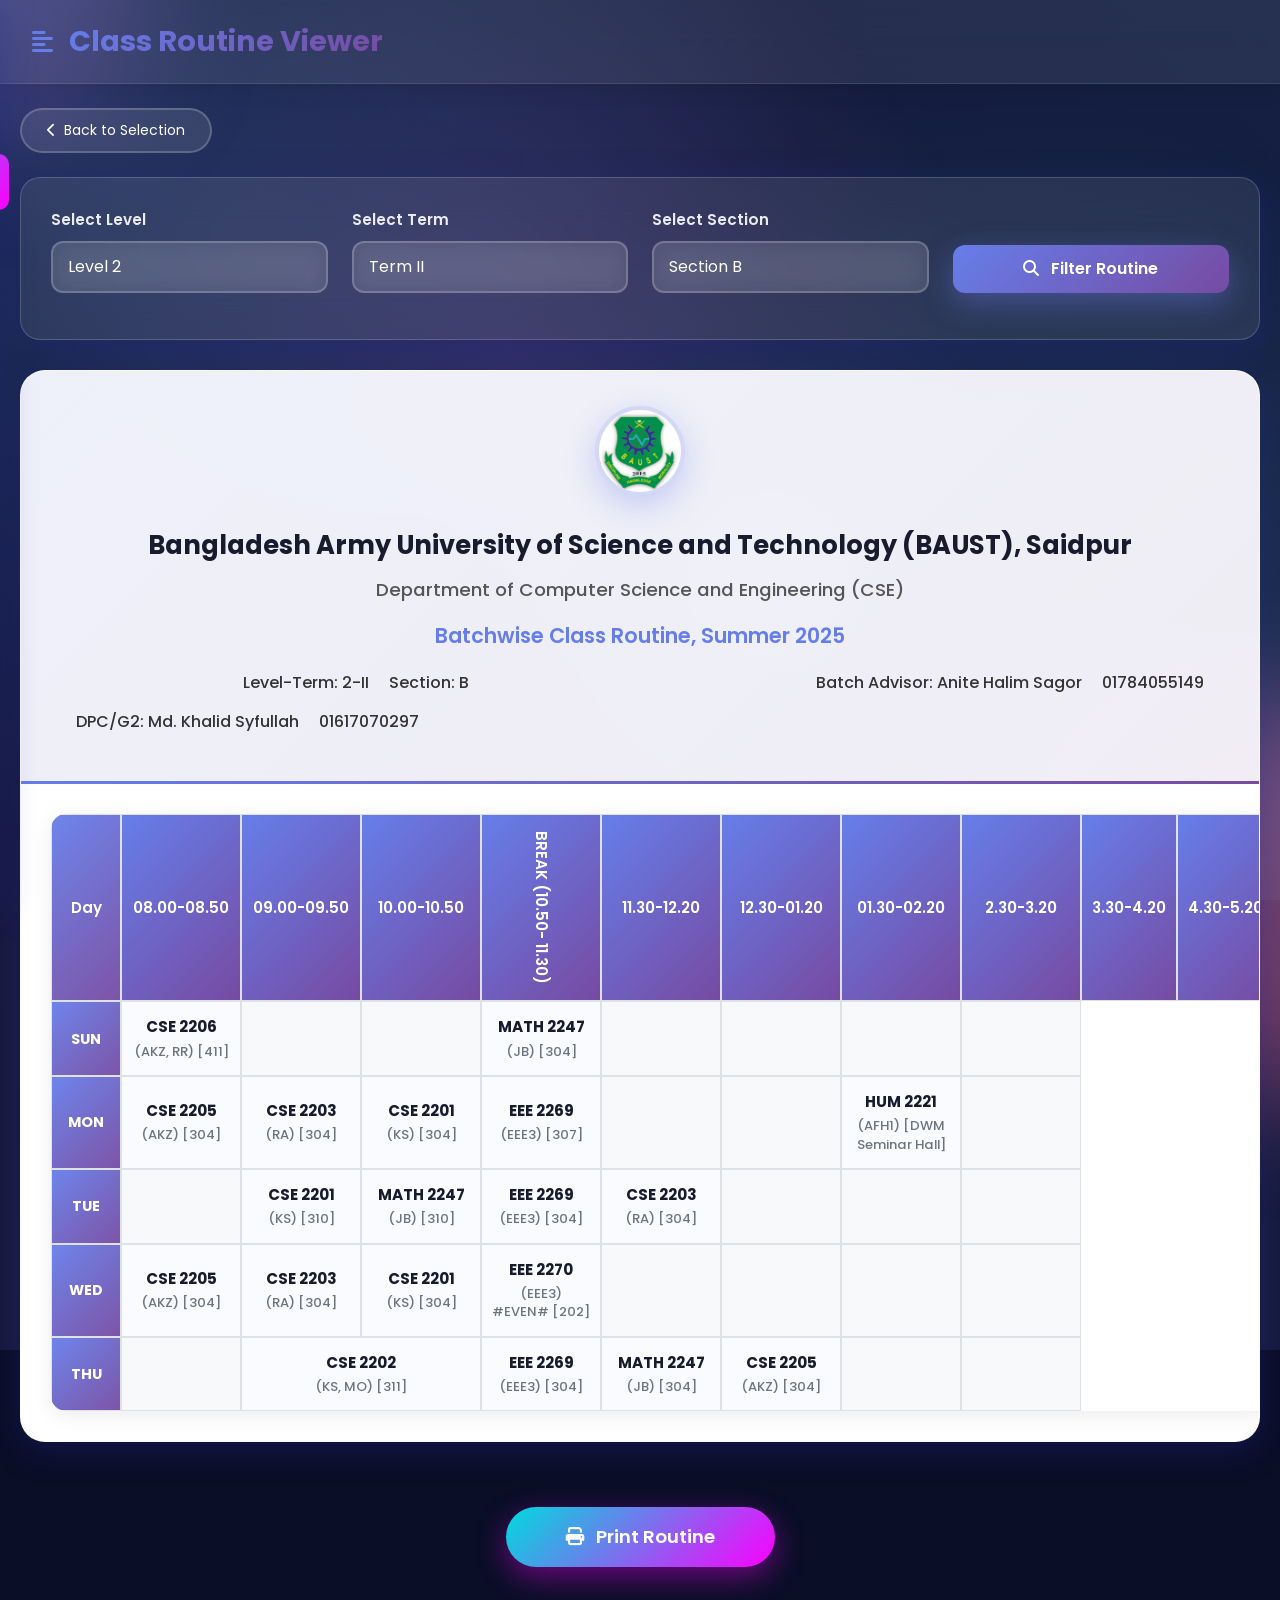
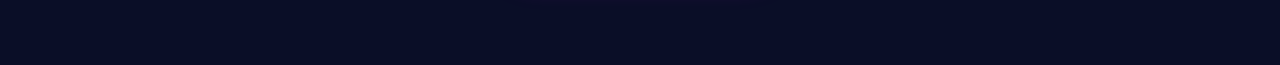
<file: frontend/routine_view.html>
<!DOCTYPE html>
<html lang="en">
<head>
    <meta charset="UTF-8">
    <meta name="viewport" content="width=device-width, initial-scale=1.0">
    <title>View Routine | BAUST Routine and Room Management System</title>
    <link href="https://cdn.jsdelivr.net/npm/bootstrap@5.3.3/dist/css/bootstrap.min.css" rel="stylesheet">
    <link rel="stylesheet" href="https://cdnjs.cloudflare.com/ajax/libs/font-awesome/6.5.2/css/all.min.css">
    <link href="https://fonts.googleapis.com/css2?family=Poppins:wght@300;400;500;600;700;800&display=swap" rel="stylesheet">
    <style>
        * {
            margin: 0;
            padding: 0;
            box-sizing: border-box;
        }

        body {
            font-family: 'Poppins', sans-serif;
            background: #0a0e27;
            position: relative;
            overflow-x: hidden;
        }

        /* Animated Gradient Background */
        body::before {
            content: '';
            position: fixed;
            top: -50%;
            left: -50%;
            width: 200%;
            height: 200%;
            background: linear-gradient(
                45deg,
                #1e3c72,
                #2a5298,
                #7e57c2,
                #5c6bc0,
                #42a5f5,
                #26c6da,
                #66bb6a,
                #9ccc65
            );
            background-size: 400% 400%;
            animation: gradientShift 15s ease infinite;
            opacity: 0.15;
            z-index: -2;
        }

        @keyframes gradientShift {
            0% { transform: rotate(0deg) scale(1.5); }
            50% { transform: rotate(180deg) scale(1.8); }
            100% { transform: rotate(360deg) scale(1.5); }
        }

        /* Particle Effect Background */
        .particles {
            position: fixed;
            top: 0;
            left: 0;
            width: 100%;
            height: 100%;
            z-index: -1;
            background-image: 
                radial-gradient(circle at 10% 20%, rgba(91, 173, 254, 0.15) 0%, transparent 50%),
                radial-gradient(circle at 80% 80%, rgba(120, 237, 255, 0.15) 0%, transparent 50%),
                radial-gradient(circle at 40% 40%, rgba(200, 125, 255, 0.15) 0%, transparent 50%);
        }

        /* Floating Orbs */
        .orb {
            position: fixed;
            border-radius: 50%;
            filter: blur(60px);
            opacity: 0.4;
            animation: float 20s infinite ease-in-out;
            z-index: -1;
        }

        .orb1 {
            width: 300px;
            height: 300px;
            background: linear-gradient(135deg, #667eea 0%, #764ba2 100%);
            top: -150px;
            left: -150px;
            animation-delay: 0s;
        }

        .orb2 {
            width: 400px;
            height: 400px;
            background: linear-gradient(135deg, #f093fb 0%, #f5576c 100%);
            bottom: -200px;
            right: -200px;
            animation-delay: 5s;
        }

        .orb3 {
            width: 250px;
            height: 250px;
            background: linear-gradient(135deg, #4facfe 0%, #00f2fe 100%);
            top: 50%;
            left: 50%;
            animation-delay: 10s;
        }

        @keyframes float {
            0%, 100% { transform: translate(0, 0) scale(1); }
            25% { transform: translate(100px, -100px) scale(1.1); }
            50% { transform: translate(-100px, 100px) scale(0.9); }
            75% { transform: translate(50px, 50px) scale(1.05); }
        }

        /* Wrapper and Sidebar Layout */
        #wrapper {
            display: flex;
            width: 100%;
        }

        #sidebar-wrapper {
            min-height: 100vh;
            width: 260px;
            margin-left: -260px;
            transition: margin 0.3s ease-out;
            background: rgba(255, 255, 255, 0.05);
            backdrop-filter: blur(20px);
            border-right: 1px solid rgba(255, 255, 255, 0.1);
            box-shadow: 0 8px 32px rgba(31, 38, 135, 0.37);
            position: fixed;
            left: 0;
            top: 0;
            z-index: 1000;
        }

        #wrapper.toggled #sidebar-wrapper {
            margin-left: 0;
        }

        #page-content-wrapper {
            width: 100%;
            transition: all 0.3s ease;
        }

        #wrapper.toggled #page-content-wrapper {
            padding-left: 260px;
        }

        .sidebar-heading {
            background: linear-gradient(135deg, #667eea 0%, #764ba2 100%);
            color: white !important;
            padding: 1.5rem 1rem;
            text-align: center;
            font-weight: 700;
            letter-spacing: 1px;
            border-bottom: 1px solid rgba(255, 255, 255, 0.2);
        }

        .list-group-item {
            background: transparent !important;
            border: none !important;
            color: rgba(255, 255, 255, 0.8) !important;
            padding: 1rem 1.5rem;
            transition: all 0.3s ease;
            margin: 5px 10px;
            border-radius: 10px !important;
        }

        .list-group-item:hover {
            background: rgba(255, 255, 255, 0.1) !important;
            color: white !important;
            transform: translateX(5px);
            padding-left: 2rem;
        }

        .list-group-item.active {
            background: linear-gradient(135deg, #00dbde 0%, #fc00ff 100%) !important;
            color: white !important;
        }

        /* Navbar */
        .navbar {
            background: rgba(255, 255, 255, 0.08) !important;
            backdrop-filter: blur(20px);
            border-bottom: 1px solid rgba(255, 255, 255, 0.1);
            box-shadow: 0 4px 20px rgba(0, 0, 0, 0.1);
            padding: 1.5rem 2rem !important;
        }

        .navbar h2 {
            background: linear-gradient(135deg, #667eea 0%, #764ba2 100%);
            -webkit-background-clip: text;
            -webkit-text-fill-color: transparent;
            background-clip: text;
            font-weight: 700;
            margin: 0;
            font-size: 1.8rem;
        }

        #menu-toggle {
            color: #667eea;
            cursor: pointer;
            transition: all 0.3s ease;
        }

        #menu-toggle:hover {
            transform: scale(1.2);
            color: #764ba2;
        }

        /* Container Adjustment */
        .content-wrapper {
            max-width: 1600px;
            margin: 0 auto;
            padding: 0 20px;
        }

        /* Back Button */
        .back-button-container {
            padding: 1.5rem 0;
        }

        .back-button-container .btn {
            background: rgba(255, 255, 255, 0.1);
            border: 2px solid rgba(255, 255, 255, 0.2);
            color: white;
            padding: 10px 25px;
            border-radius: 50px;
            transition: all 0.3s ease;
            backdrop-filter: blur(10px);
        }

        .back-button-container .btn:hover {
            background: rgba(255, 255, 255, 0.2);
            transform: translateX(-5px);
            border-color: #667eea;
        }

        /* Filter Section */
        .filter-section {
            background: rgba(255, 255, 255, 0.08);
            backdrop-filter: blur(20px);
            border-radius: 20px;
            border: 1px solid rgba(255, 255, 255, 0.18);
            padding: 30px;
            margin-bottom: 30px;
            box-shadow: 0 8px 32px rgba(31, 38, 135, 0.37);
        }

        .filter-section label {
            color: rgba(255, 255, 255, 0.9);
            font-weight: 600;
            margin-bottom: 10px;
            font-size: 0.95rem;
        }

        .filter-section .form-select {
            background: rgba(255, 255, 255, 0.1);
            border: 2px solid rgba(255, 255, 255, 0.2);
            border-radius: 12px;
            color: white;
            padding: 12px 15px;
            transition: all 0.3s ease;
            backdrop-filter: blur(10px);
        }

        .filter-section .form-select:focus {
            background: rgba(255, 255, 255, 0.15);
            border-color: #667eea;
            box-shadow: 0 0 0 3px rgba(102, 126, 234, 0.2);
            color: white;
            outline: none;
        }

        .filter-section .form-select option {
            background: #1a1a2e;
            color: white;
        }

        .filter-section .btn-primary {
            background: linear-gradient(135deg, #667eea 0%, #764ba2 100%);
            border: none;
            padding: 12px 35px;
            border-radius: 12px;
            font-weight: 600;
            transition: all 0.3s ease;
            box-shadow: 0 10px 30px rgba(102, 126, 234, 0.4);
            width: 100%;
        }

        .filter-section .btn-primary:hover {
            transform: translateY(-3px);
            box-shadow: 0 15px 40px rgba(102, 126, 234, 0.6);
        }

        /* Main Routine Card */
        .animated-card {
            background: rgba(255, 255, 255, 0.98);
            backdrop-filter: blur(20px);
            border-radius: 25px;
            border: 1px solid rgba(255, 255, 255, 0.18);
            padding: 0;
            box-shadow: 0 8px 32px rgba(31, 38, 135, 0.37);
            animation: fadeUp 0.8s ease-out;
            overflow: hidden;
            margin-bottom: 30px;
        }

        @keyframes fadeUp {
            from {
                opacity: 0;
                transform: translateY(30px);
            }
            to {
                opacity: 1;
                transform: translateY(0);
            }
        }

        /* Routine Header */
        .routine-header {
            text-align: center;
            padding: 35px 25px;
            background: linear-gradient(135deg, rgba(102, 126, 234, 0.08) 0%, rgba(118, 75, 162, 0.08) 100%);
            border-bottom: 3px solid;
            border-image: linear-gradient(90deg, #667eea 0%, #764ba2 100%) 1;
        }

        .baust-logo {
            width: 90px;
            height: 90px;
            margin-bottom: 20px;
            border-radius: 50%;
            box-shadow: 0 10px 30px rgba(102, 126, 234, 0.3);
            border: 4px solid rgba(102, 126, 234, 0.2);
            object-fit: cover;
        }

        .main-title {
            font-size: 1.6rem;
            font-weight: 700;
            color: #1a1a2e;
            margin: 12px 0;
            line-height: 1.4;
        }

        .subtitle {
            font-size: 1.15rem;
            color: #555;
            margin: 10px 0;
            font-weight: 500;
        }

        .h5 {
            font-size: 1.3rem;
            font-weight: 600;
            color: #667eea;
            margin: 20px 0;
        }

        .routine-info {
            font-size: 1rem;
            color: #333;
            margin: 20px 0 10px 0;
            display: grid;
            grid-template-columns: 1fr 1fr;
            gap: 10px;
            padding: 0 30px;
            line-height: 1.8;
        }

        .routine-info span {
            font-weight: 500;
        }

        .routine-info .right-align {
            text-align: right;
        }

        .routine-info #dpc-g2 {
            grid-column: 1 / -1;
            text-align: left;
        }

        /* Table Container */
        .table-routine-container {
            padding: 30px;
            background: white;
            overflow-x: auto;
        }

        /* Horizontal Routine Table */
        .horizontal-routine-table {
            width: 100%;
            border-collapse: separate;
            border-spacing: 0;
            border-radius: 15px;
            overflow: hidden;
            box-shadow: 0 4px 20px rgba(0, 0, 0, 0.08);
            margin: 0 auto;
        }

        .horizontal-routine-table th,
        .horizontal-routine-table td {
            padding: 14px 10px;
            font-size: 0.9rem;
            line-height: 1.4;
            vertical-align: middle;
            border: 1px solid #dee2e6;
            text-align: center;
        }

        .horizontal-routine-table thead th {
            background: linear-gradient(135deg, #667eea 0%, #764ba2 100%);
            font-weight: 600;
            color: white;
            padding: 16px 10px;
            font-size: 0.95rem;
            white-space: nowrap;
        }

        .day-column {
            background: linear-gradient(135deg, rgba(102, 126, 234, 0.95) 0%, rgba(118, 75, 162, 0.95) 100%) !important;
            color: white !important;
            font-weight: 700;
            min-width: 70px !important;
            font-size: 1rem;
        }

        .class-break {
            background: linear-gradient(135deg, rgba(0, 219, 222, 0.12) 0%, rgba(252, 0, 255, 0.12) 100%);
            writing-mode: vertical-rl;
            text-orientation: mixed;
            font-weight: 700;
            color: #667eea;
            width: 40px;
            font-size: 0.85rem;
            padding: 10px 5px;
        }

        .horizontal-routine-table tbody td {
            background: white;
            transition: all 0.3s ease;
            min-width: 120px;
        }

        .horizontal-routine-table tbody tr:hover td:not(.day-column) {
            background: rgba(102, 126, 234, 0.05);
        }

        .horizontal-routine-table tbody td.has-class {
            background: rgba(102, 126, 234, 0.03);
        }

        .horizontal-routine-table tbody tr:hover td.has-class {
            background: rgba(102, 126, 234, 0.08);
        }

        .class-content {
            font-size: 0.95rem;
            font-weight: 700;
            margin: 0 0 5px 0;
            color: #1a1a2e;
        }

        .teacher-room {
            font-size: 0.82rem;
            color: #6c757d;
            margin: 0;
            font-weight: 500;
        }

        /* Empty cell styling */
        .horizontal-routine-table tbody td:empty {
            background: #f8f9fa;
        }

        /* Print Button */
        .print-button-container {
            text-align: center;
            padding: 35px 0 50px 0;
        }

        .print-button-container .btn-success {
            background: linear-gradient(135deg, #00dbde 0%, #fc00ff 100%);
            border: none;
            padding: 16px 60px;
            border-radius: 50px;
            font-weight: 600;
            font-size: 1.15rem;
            box-shadow: 0 10px 30px rgba(252, 0, 255, 0.4);
            transition: all 0.3s ease;
        }

        .print-button-container .btn-success:hover {
            transform: translateY(-3px);
            box-shadow: 0 15px 40px rgba(252, 0, 255, 0.6);
        }

        /* ========== PRINT STYLES - OPTIMIZED FOR SINGLE PAGE ========== */
        @page {
            size: A4 landscape;
            margin: 10mm 8mm;
        }

        @media print {
            /* Hide unnecessary elements */
            .particles, .orb, #sidebar-wrapper, .navbar, 
            .back-button-container, .filter-section, .print-button-container {
                display: none !important;
            }

            body {
                background: white !important;
                margin: 0;
                padding: 0;
            }

            body::before {
                display: none !important;
            }

            #wrapper.toggled #page-content-wrapper {
                padding-left: 0 !important;
            }

            #page-content-wrapper {
                width: 100% !important;
                padding: 0 !important;
                margin: 0 !important;
            }

            .content-wrapper {
                max-width: 100% !important;
                padding: 0 !important;
                margin: 0 !important;
            }

            .animated-card {
                box-shadow: none;
                border: none;
                background: white;
                margin: 0;
                padding: 0;
                border-radius: 0;
                page-break-inside: avoid;
            }

            /* Compact Header for Print */
            .routine-header {
                padding: 8px 10px !important;
                margin: 0 !important;
                border-bottom: 2px solid #000 !important;
                background: white !important;
                page-break-after: avoid;
            }

            .routine-header * {
                color: #000 !important;
            }

            .baust-logo {
                width: 45px !important;
                height: 45px !important;
                margin-bottom: 5px !important;
                border: 1px solid #000 !important;
                box-shadow: none !important;
            }

            .main-title {
                font-size: 11pt !important;
                margin: 3px 0 !important;
                line-height: 1.2 !important;
                font-weight: 700 !important;
            }

            .subtitle {
                font-size: 9pt !important;
                margin: 2px 0 !important;
                font-weight: 600 !important;
            }

            .h5 {
                font-size: 10pt !important;
                margin: 5px 0 !important;
                font-weight: 700 !important;
            }

            .routine-info {
                font-size: 8pt !important;
                margin: 5px 0 !important;
                padding: 0 10px !important;
                gap: 3px !important;
                line-height: 1.3 !important;
            }

            /* Compact Table for Print */
            .table-routine-container {
                padding: 8px !important;
                page-break-inside: avoid;
            }

            .horizontal-routine-table {
                box-shadow: none;
                width: 100% !important;
                border: 1px solid #000 !important;
            }

            .horizontal-routine-table th,
            .horizontal-routine-table td {
                font-size: 7pt !important;
                border: 1px solid #000 !important;
                padding: 4px 2px !important;
                line-height: 1.2 !important;
            }

            .horizontal-routine-table thead th {
                background: #d0d0d0 !important;
                color: #000 !important;
                font-weight: 700 !important;
                padding: 5px 2px !important;
                -webkit-print-color-adjust: exact;
                print-color-adjust: exact;
            }

            .day-column {
                background: #e0e0e0 !important;
                color: #000 !important;
                font-weight: 700 !important;
                font-size: 8pt !important;
                -webkit-print-color-adjust: exact;
                print-color-adjust: exact;
                min-width: 35px !important;
            }

            .class-break {
                background: #f0f0f0 !important;
                color: #000 !important;
                font-size: 7pt !important;
                font-weight: 700 !important;
                -webkit-print-color-adjust: exact;
                print-color-adjust: exact;
                width: 25px !important;
                padding: 3px 2px !important;
            }

            .horizontal-routine-table tbody td {
                background: white !important;
            }

            .horizontal-routine-table tbody td.has-class {
                background: #f8f8f8 !important;
                -webkit-print-color-adjust: exact;
                print-color-adjust: exact;
            }

            .horizontal-routine-table tbody td:empty {
                background: white !important;
            }

            .class-content {
                font-size: 7.5pt !important;
                font-weight: 700 !important;
                margin: 0 0 2px 0 !important;
            }

            .teacher-room {
                font-size: 6.5pt !important;
                margin: 0 !important;
                font-weight: 500 !important;
            }

            /* Force single page */
            * {
                page-break-inside: avoid !important;
            }
        }

        /* Responsive Design */
        @media (max-width: 1400px) {
            .content-wrapper {
                max-width: 100%;
            }
        }

        @media (max-width: 992px) {
            .routine-info {
                grid-template-columns: 1fr;
            }

            .routine-info .right-align {
                text-align: left;
            }

            .horizontal-routine-table th,
            .horizontal-routine-table td {
                font-size: 0.8rem;
                padding: 10px 6px;
            }

            .navbar h2 {
                font-size: 1.4rem;
            }
        }

        @media (max-width: 768px) {
            #wrapper.toggled #page-content-wrapper {
                padding-left: 0;
            }

            #sidebar-wrapper {
                width: 100%;
                margin-left: -100%;
            }

            #wrapper.toggled #sidebar-wrapper {
                margin-left: 0;
            }

            .main-title {
                font-size: 1.2rem;
            }

            .subtitle {
                font-size: 0.95rem;
            }

            .filter-section {
                padding: 20px;
            }

            .horizontal-routine-table {
                font-size: 0.75rem;
            }

            .horizontal-routine-table th,
            .horizontal-routine-table td {
                padding: 8px 4px;
                min-width: 80px;
            }

            .table-routine-container {
                padding: 15px;
            }
        }
    </style>
</head>
<body>
    <!-- Animated Background Elements -->
    <div class="particles"></div>
    <div class="orb orb1"></div>
    <div class="orb orb2"></div>
    <div class="orb orb3"></div>

    <div class="d-flex" id="wrapper">
        <!-- Sidebar -->
        <div class="text-white border-end" id="sidebar-wrapper">
            <div class="sidebar-heading">
                <i class="fas fa-calendar-alt me-2"></i>BAUST Routine
            </div>
            <div class="list-group list-group-flush my-3">
                <a href="index.html" class="list-group-item list-group-item-action">
                    <i class="fas fa-home me-2"></i>Home
                </a>
                <a href="#" class="list-group-item list-group-item-action active">
                    <i class="fas fa-book-open me-2"></i>View Routine
                </a>
                <a href="login.html" class="list-group-item list-group-item-action text-danger">
                    <i class="fas fa-sign-in-alt me-2"></i>Login
                </a>
            </div>
        </div>

        <!-- Page Content -->
        <div id="page-content-wrapper">
            <nav class="navbar navbar-expand-lg">
                <div class="d-flex align-items-center w-100">
                    <i class="fas fa-align-left fs-4 me-3" id="menu-toggle"></i>
                    <h2 class="m-0">Class Routine Viewer</h2>
                </div>
            </nav>

            <div class="content-wrapper">
                <div class="back-button-container">
                    <a href="index.html" class="btn btn-sm">
                        <i class="fas fa-chevron-left me-1"></i> Back to Selection
                    </a>
                </div>

                <!-- Filter Section -->
                <div class="filter-section">
                    <div class="row align-items-end">
                        <div class="col-lg-3 col-md-6 mb-3">
                            <label for="level-filter" class="form-label">Select Level</label>
                            <select class="form-select" id="level-filter">
                                <option value="2" selected>Level 2</option>
                                <option value="1">Level 1</option>
                                <option value="3">Level 3</option>
                                <option value="4">Level 4</option>
                            </select>
                        </div>
                        <div class="col-lg-3 col-md-6 mb-3">
                            <label for="term-filter" class="form-label">Select Term</label>
                            <select class="form-select" id="term-filter">
                                <option value="II" selected>Term II</option>
                                <option value="I">Term I</option>
                            </select>
                        </div>
                        <div class="col-lg-3 col-md-6 mb-3">
                            <label for="section-filter" class="form-label">Select Section</label>
                            <select class="form-select" id="section-filter">
                                <option value="B" selected>Section B</option>
                                <option value="A">Section A</option>
                            </select>
                        </div>
                        <div class="col-lg-3 col-md-6 mb-3">
                            <button class="btn btn-primary" onclick="updateRoutine()">
                                <i class="fas fa-search me-2"></i> Filter Routine
                            </button>
                        </div>
                    </div>
                </div>

                <!-- Routine Card -->
                <div class="animated-card">
                    <div class="routine-header">
                        <img src="baust_logo.png" alt="BAUST Logo" class="baust-logo">
                        <p class="main-title">Bangladesh Army University of Science and Technology (BAUST), Saidpur</p>
                        <p class="subtitle">Department of Computer Science and Engineering (CSE)</p>
                        <p class="h5" id="routine-batch-title">Batchwise Class Routine, Summer 2025</p>
                        
                        <div class="routine-info">
                            <span id="level-term-section">Level-Term: 2-II &nbsp;&nbsp;&nbsp; Section: B</span>
                            <span id="batch-advisor" class="right-align">Batch Advisor: Anite Halim Sagor &nbsp;&nbsp;&nbsp; 01784055149</span>
                            <span id="dpc-g2">DPC/G2: Md. Khalid Syfullah &nbsp;&nbsp;&nbsp; 01617070297</span>
                        </div>
                    </div>

                    <div class="table-responsive table-routine-container">
                        <table class="table table-bordered text-center align-middle horizontal-routine-table">
                            <thead>
                                <tr>
                                    <th class="day-column">Day</th>
                                    <th>08.00-08.50</th>
                                    <th>09.00-09.50</th>
                                    <th>10.00-10.50</th>
                                    <th class="class-break" rowspan="6">BREAK (10.50- 11.30)</th>
                                    <th>11.30-12.20</th>
                                    <th>12.30-01.20</th>
                                    <th>01.30-02.20</th>
                                    <th>2.30-3.20</th>
                                    <th>3.30-4.20</th>
                                    <th>4.30-5.20</th>
                                </tr>
                            </thead>
                            <tbody id="routine-table-body">
                                <tr>
                                    <td class="day-column">SUN</td>
                                    <td class="has-class">
                                        <p class="class-content">CSE 2206</p>
                                        <p class="teacher-room">(AKZ, RR) [411]</p>
                                    </td>
                                    <td></td>
                                    <td></td>
                                    <td class="has-class">
                                        <p class="class-content">MATH 2247</p>
                                        <p class="teacher-room">(JB) [304]</p>
                                    </td>
                                    <td></td>
                                    <td></td>
                                    <td></td>
                                    <td></td>
                                </tr>
                                <tr>
                                    <td class="day-column">MON</td>
                                    <td class="has-class">
                                        <p class="class-content">CSE 2205</p>
                                        <p class="teacher-room">(AKZ) [304]</p>
                                    </td>
                                    <td class="has-class">
                                        <p class="class-content">CSE 2203</p>
                                        <p class="teacher-room">(RA) [304]</p>
                                    </td>
                                    <td class="has-class">
                                        <p class="class-content">CSE 2201</p>
                                        <p class="teacher-room">(KS) [304]</p>
                                    </td>
                                    <td class="has-class">
                                        <p class="class-content">EEE 2269</p>
                                        <p class="teacher-room">(EEE3) [307]</p>
                                    </td>
                                    <td></td>
                                    <td></td>
                                    <td class="has-class">
                                        <p class="class-content">HUM 2221</p>
                                        <p class="teacher-room">(AFH1) [DWM Seminar Hall]</p>
                                    </td>
                                    <td></td>
                                </tr>
                                <tr>
                                    <td class="day-column">TUE</td>
                                    <td></td>
                                    <td class="has-class">
                                        <p class="class-content">CSE 2201</p>
                                        <p class="teacher-room">(KS) [310]</p>
                                    </td>
                                    <td class="has-class">
                                        <p class="class-content">MATH 2247</p>
                                        <p class="teacher-room">(JB) [310]</p>
                                    </td>
                                    <td class="has-class">
                                        <p class="class-content">EEE 2269</p>
                                        <p class="teacher-room">(EEE3) [304]</p>
                                    </td>
                                    <td class="has-class">
                                        <p class="class-content">CSE 2203</p>
                                        <p class="teacher-room">(RA) [304]</p>
                                    </td>
                                    <td></td>
                                    <td></td>
                                    <td></td>
                                </tr>
                                <tr>
                                    <td class="day-column">WED</td>
                                    <td class="has-class">
                                        <p class="class-content">CSE 2205</p>
                                        <p class="teacher-room">(AKZ) [304]</p>
                                    </td>
                                    <td class="has-class">
                                        <p class="class-content">CSE 2203</p>
                                        <p class="teacher-room">(RA) [304]</p>
                                    </td>
                                    <td class="has-class">
                                        <p class="class-content">CSE 2201</p>
                                        <p class="teacher-room">(KS) [304]</p>
                                    </td>
                                    <td class="has-class">
                                        <p class="class-content">EEE 2270</p>
                                        <p class="teacher-room">(EEE3) #EVEN# [202]</p>
                                    </td>
                                    <td></td>
                                    <td></td>
                                    <td></td>
                                    <td></td>
                                </tr>
                                <tr>
                                    <td class="day-column">THU</td>
                                    <td></td>
                                    <td colspan="2" class="has-class">
                                        <p class="class-content">CSE 2202</p>
                                        <p class="teacher-room">(KS, MO) [311]</p>
                                    </td>
                                    <td class="has-class">
                                        <p class="class-content">EEE 2269</p>
                                        <p class="teacher-room">(EEE3) [304]</p>
                                    </td>
                                    <td class="has-class">
                                        <p class="class-content">MATH 2247</p>
                                        <p class="teacher-room">(JB) [304]</p>
                                    </td>
                                    <td class="has-class">
                                        <p class="class-content">CSE 2205</p>
                                        <p class="teacher-room">(AKZ) [304]</p>
                                    </td>
                                    <td></td>
                                    <td></td>
                                </tr>
                            </tbody>
                        </table>
                    </div>
                </div>

                <!-- Print Button -->
                <div class="row mb-5 print-button-container">
                    <div class="col-12 text-center">
                        <button onclick="window.print()" class="btn btn-success btn-lg">
                            <i class="fas fa-print me-2"></i> Print Routine
                        </button>
                    </div>
                </div>
            </div>
        </div>
    </div>

       <script src="https://cdn.jsdelivr.net/npm/bootstrap@5.3.3/dist/js/bootstrap.bundle.min.js"></script>
    <script src="api.js"></script>
    <script>
        var el = document.getElementById("wrapper");
        var toggleButton = document.getElementById("menu-toggle");
        
        toggleButton.onclick = function () {
            el.classList.toggle("toggled");
        };

        // Display schedule table function
        function displayScheduleTable(schedules) {
            const tbody = document.getElementById('routine-table-body');
            if (!tbody) return;
            
            if (schedules.length === 0) {
                displayNoData();
                return;
            }
            
            // Group by day
            const days = ['Sunday', 'Monday', 'Tuesday', 'Wednesday', 'Thursday'];
            const dayAbbr = {
                'Sunday': 'SUN',
                'Monday': 'MON',
                'Tuesday': 'TUE',
                'Wednesday': 'WED',
                'Thursday': 'THU'
            };
            
            let html = '';
            
            days.forEach(day => {
                const daySchedules = schedules.filter(s => s.day_of_week === day);
                
                html += `<tr><td class="day-column">${dayAbbr[day]}</td>`;
                
                // Time slots (9 slots)
                const timeSlots = [
                    '08:00', '09:00', '10:00', '11:30', 
                    '12:30', '13:30', '14:30', '15:30', '16:30'
                ];
                
                timeSlots.forEach(time => {
                    const schedule = daySchedules.find(s => 
                        s.start_time && s.start_time.startsWith(time)
                    );
                    
                    if (schedule) {
                        const courseCode = schedule.course_details?.course_code || 'N/A';
                        const teacherShort = schedule.teacher_details?.short_name || 'N/A';
                        const roomNum = schedule.room_details?.room_number || 'N/A';
                        
                        html += `
                            <td class="has-class">
                                <p class="class-content">${courseCode}</p>
                                <p class="teacher-room">(${teacherShort}) [${roomNum}]</p>
                            </td>
                        `;
                    } else {
                        html += '<td></td>';
                    }
                });
                
                html += '</tr>';
            });
            
            tbody.innerHTML = html;
        }

        // Display no data message
        function displayNoData() {
            const tbody = document.getElementById('routine-table-body');
            if (tbody) {
                tbody.innerHTML = `
                    <tr>
                        <td colspan="11" style="text-align: center; padding: 50px;">
                            <i class="fas fa-exclamation-circle" style="font-size: 3rem; margin-bottom: 15px; color: #667eea;"></i>
                            <p style="font-size: 1.2rem; font-weight: 600;">No routine data found for this selection.</p>
                            <p style="font-size: 0.9rem; color: #999;">Please select different options or add data in admin panel.</p>
                        </td>
                    </tr>
                `;
            }
        }

        // Update routine based on filter
        function updateRoutine() {
            const level = document.getElementById('level-filter').value;
            const term = document.getElementById('term-filter').value;
            const section = document.getElementById('section-filter').value;
            
            // Store in session
            sessionStorage.setItem('selectedLevel', level);
            sessionStorage.setItem('selectedTerm', term);
            sessionStorage.setItem('selectedSection', section);
            
            // Reload routine
            if (typeof loadRoutineView === 'function') {
                loadRoutineView();
            }
        }
    </script>
</body>
</html>
</body>
</html>
</file>
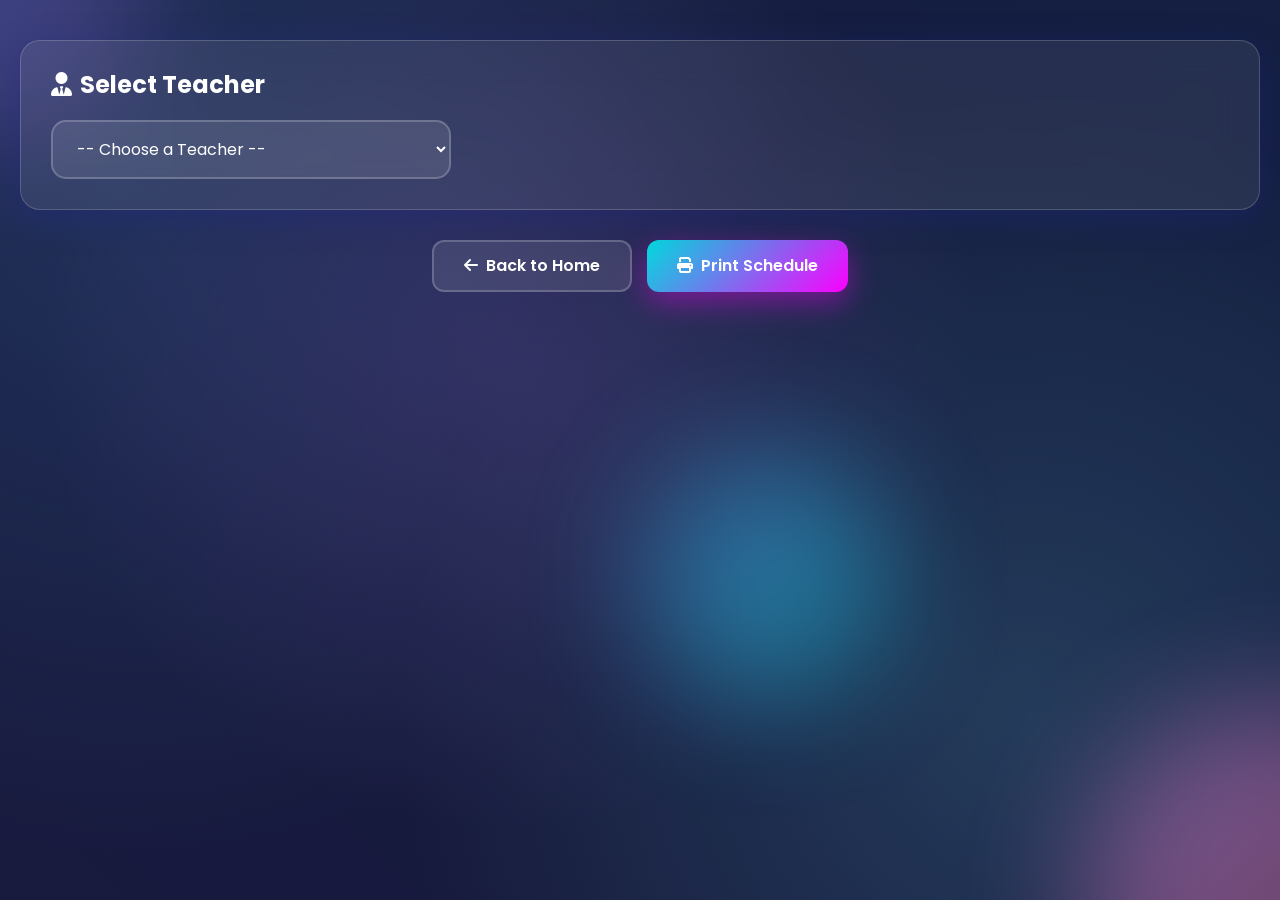
<file: frontend/teacher_routine.html>
<!DOCTYPE html>
<html lang="en">
<head>
    <meta charset="UTF-8">
    <meta name="viewport" content="width=device-width, initial-scale=1.0">
    <title>Teacher Routine | BAUST</title>
    <link href="https://cdn.jsdelivr.net/npm/bootstrap@5.3.3/dist/css/bootstrap.min.css" rel="stylesheet">
    <link rel="stylesheet" href="https://cdnjs.cloudflare.com/ajax/libs/font-awesome/6.5.2/css/all.min.css">
    <link href="https://fonts.googleapis.com/css2?family=Poppins:wght@300;400;500;600;700;800&display=swap" rel="stylesheet">
    <style>
        * {
            margin: 0;
            padding: 0;
            box-sizing: border-box;
        }

        body {
            font-family: 'Poppins', sans-serif;
            background: #0a0e27;
            position: relative;
            overflow-x: hidden;
        }

        /* Animated Gradient Background */
        body::before {
            content: '';
            position: fixed;
            top: -50%;
            left: -50%;
            width: 200%;
            height: 200%;
            background: linear-gradient(
                45deg,
                #1e3c72,
                #2a5298,
                #7e57c2,
                #5c6bc0,
                #42a5f5,
                #26c6da,
                #66bb6a,
                #9ccc65
            );
            background-size: 400% 400%;
            animation: gradientShift 15s ease infinite;
            opacity: 0.15;
            z-index: -2;
        }

        @keyframes gradientShift {
            0% { transform: rotate(0deg) scale(1.5); }
            50% { transform: rotate(180deg) scale(1.8); }
            100% { transform: rotate(360deg) scale(1.5); }
        }

        /* Particle Effect Background */
        .particles {
            position: fixed;
            top: 0;
            left: 0;
            width: 100%;
            height: 100%;
            z-index: -1;
            background-image: 
                radial-gradient(circle at 10% 20%, rgba(91, 173, 254, 0.15) 0%, transparent 50%),
                radial-gradient(circle at 80% 80%, rgba(120, 237, 255, 0.15) 0%, transparent 50%),
                radial-gradient(circle at 40% 40%, rgba(200, 125, 255, 0.15) 0%, transparent 50%);
        }

        /* Floating Orbs */
        .orb {
            position: fixed;
            border-radius: 50%;
            filter: blur(60px);
            opacity: 0.4;
            animation: float 20s infinite ease-in-out;
            z-index: -1;
        }

        .orb1 {
            width: 300px;
            height: 300px;
            background: linear-gradient(135deg, #667eea 0%, #764ba2 100%);
            top: -150px;
            left: -150px;
        }

        .orb2 {
            width: 400px;
            height: 400px;
            background: linear-gradient(135deg, #f093fb 0%, #f5576c 100%);
            bottom: -200px;
            right: -200px;
        }

        .orb3 {
            width: 250px;
            height: 250px;
            background: linear-gradient(135deg, #4facfe 0%, #00f2fe 100%);
            top: 50%;
            left: 50%;
        }

        @keyframes float {
            0%, 100% { transform: translate(0, 0) scale(1); }
            25% { transform: translate(100px, -100px) scale(1.1); }
            50% { transform: translate(-100px, 100px) scale(0.9); }
            75% { transform: translate(50px, 50px) scale(1.05); }
        }

        /* Container */
        .content-wrapper {
            max-width: 1400px;
            margin: 0 auto;
            padding: 40px 20px;
        }

        /* Teacher Selection Card */
        .teacher-selection {
            background: rgba(255, 255, 255, 0.08);
            backdrop-filter: blur(20px);
            border-radius: 20px;
            border: 1px solid rgba(255, 255, 255, 0.18);
            padding: 30px;
            margin-bottom: 30px;
            box-shadow: 0 8px 32px rgba(31, 38, 135, 0.37);
        }

        .teacher-selection h2 {
            color: white;
            font-size: 1.5rem;
            font-weight: 700;
            margin-bottom: 20px;
        }

        .teacher-selection select {
            width: 100%;
            max-width: 400px;
            padding: 15px 20px;
            background: rgba(255, 255, 255, 0.1);
            border: 2px solid rgba(255, 255, 255, 0.2);
            border-radius: 15px;
            color: white;
            font-size: 1rem;
            cursor: pointer;
            transition: all 0.3s ease;
        }

        .teacher-selection select:focus {
            outline: none;
            background: rgba(255, 255, 255, 0.15);
            border-color: #667eea;
        }

        .teacher-selection select option {
            background: #1a1a2e;
            color: white;
        }

        /* Header */
        .teacher-header {
            background: rgba(255, 255, 255, 0.08);
            backdrop-filter: blur(20px);
            border-radius: 20px;
            border: 1px solid rgba(255, 255, 255, 0.18);
            padding: 30px;
            margin-bottom: 30px;
            box-shadow: 0 8px 32px rgba(31, 38, 135, 0.37);
            animation: fadeInUp 0.8s ease-out;
            display: none;
        }

        .teacher-header.show {
            display: block;
        }

        @keyframes fadeInUp {
            from {
                opacity: 0;
                transform: translateY(30px);
            }
            to {
                opacity: 1;
                transform: translateY(0);
            }
        }

        .teacher-header h1 {
            color: white;
            font-size: 2rem;
            font-weight: 700;
            margin-bottom: 10px;
        }

        .teacher-header .teacher-info {
            color: rgba(255, 255, 255, 0.8);
            font-size: 1.1rem;
            display: flex;
            align-items: center;
            gap: 15px;
            flex-wrap: wrap;
        }

        .teacher-info span {
            display: inline-flex;
            align-items: center;
            gap: 8px;
        }

        .teacher-info i {
            color: #00dbde;
        }

        /* Routine Card */
        .routine-card {
            background: rgba(255, 255, 255, 0.98);
            backdrop-filter: blur(20px);
            border-radius: 25px;
            border: 1px solid rgba(255, 255, 255, 0.18);
            padding: 0;
            box-shadow: 0 8px 32px rgba(31, 38, 135, 0.37);
            animation: fadeInUp 1s ease-out;
            overflow: hidden;
            margin-bottom: 30px;
            display: none;
        }

        .routine-card.show {
            display: block;
        }

        .routine-table-header {
            padding: 25px 30px;
            background: linear-gradient(135deg, rgba(102, 126, 234, 0.08) 0%, rgba(118, 75, 162, 0.08) 100%);
            border-bottom: 3px solid;
            border-image: linear-gradient(90deg, #667eea 0%, #764ba2 100%) 1;
        }

        .routine-table-header h3 {
            color: #1a1a2e;
            font-size: 1.5rem;
            font-weight: 700;
            margin: 0;
        }

        /* Table */
        .table-container {
            padding: 30px;
            overflow-x: auto;
        }

        .routine-table {
            width: 100%;
            border-collapse: separate;
            border-spacing: 0;
            border-radius: 15px;
            overflow: hidden;
            box-shadow: 0 4px 20px rgba(0, 0, 0, 0.08);
        }

        .routine-table th,
        .routine-table td {
            padding: 15px;
            text-align: center;
            border: 1px solid #dee2e6;
        }

        .routine-table thead th {
            background: linear-gradient(135deg, #667eea 0%, #764ba2 100%);
            color: white;
            font-weight: 600;
            font-size: 0.95rem;
        }

        .routine-table tbody td {
            background: white;
            color: #333;
            font-size: 0.9rem;
        }

        .routine-table tbody tr:hover td {
            background: rgba(102, 126, 234, 0.05);
        }

        .class-info {
            font-weight: 600;
            color: #1a1a2e;
            margin-bottom: 5px;
        }

        .room-info {
            font-size: 0.85rem;
            color: #6c757d;
        }

        .highlight-cell {
            background: rgba(0, 219, 222, 0.1) !important;
            border: 2px solid #00dbde !important;
        }

        /* Buttons */
        .action-buttons {
            display: flex;
            gap: 15px;
            justify-content: center;
            margin-bottom: 40px;
        }

        .btn-custom {
            padding: 12px 30px;
            border: none;
            border-radius: 12px;
            font-size: 1rem;
            font-weight: 600;
            cursor: pointer;
            transition: all 0.3s ease;
        }

        .btn-print {
            background: linear-gradient(135deg, #00dbde 0%, #fc00ff 100%);
            color: white;
            box-shadow: 0 10px 30px rgba(252, 0, 255, 0.4);
        }

        .btn-print:hover {
            transform: translateY(-3px);
            box-shadow: 0 15px 40px rgba(252, 0, 255, 0.6);
        }

        .btn-back {
            background: rgba(255, 255, 255, 0.1);
            border: 2px solid rgba(255, 255, 255, 0.2);
            color: white;
            backdrop-filter: blur(10px);
        }

        .btn-back:hover {
            background: rgba(255, 255, 255, 0.2);
            transform: translateX(-5px);
        }

        /* Loading */
        .loading {
            text-align: center;
            color: white;
            padding: 50px;
            font-size: 1.2rem;
        }

        /* Print Styles */
        @page {
            size: A4 landscape;
            margin: 15mm;
        }

        @media print {
            .particles, .orb, .action-buttons, .teacher-selection {
                display: none !important;
            }

            body {
                background: white !important;
            }

            body::before {
                display: none !important;
            }

            .content-wrapper {
                max-width: 100%;
                padding: 0;
            }

            .teacher-header,
            .routine-card {
                box-shadow: none;
                border: 1px solid #ddd;
                display: block !important;
            }

            .routine-table th {
                background: #ddd !important;
                color: #000 !important;
                -webkit-print-color-adjust: exact;
                print-color-adjust: exact;
            }

            .highlight-cell {
                background: #e0e0e0 !important;
                -webkit-print-color-adjust: exact;
                print-color-adjust: exact;
            }
        }

        /* Responsive */
        @media (max-width: 768px) {
            .teacher-header h1 {
                font-size: 1.5rem;
            }

            .action-buttons {
                flex-direction: column;
            }

            .routine-table {
                font-size: 0.8rem;
            }

            .routine-table th,
            .routine-table td {
                padding: 10px 5px;
            }
        }
    </style>
</head>
<body>
    <!-- Background Elements -->
    <div class="particles"></div>
    <div class="orb orb1"></div>
    <div class="orb orb2"></div>
    <div class="orb orb3"></div>

    <div class="content-wrapper">
        <!-- Teacher Selection -->
        <div class="teacher-selection">
            <h2><i class="fas fa-user-tie me-2"></i>Select Teacher</h2>
            <select id="teacher-select" onchange="loadTeacherRoutine()">
                <option value="">-- Choose a Teacher --</option>
            </select>
        </div>

        <!-- Teacher Header -->
        <div class="teacher-header" id="teacher-header">
            <h1 id="teacher-name-display">Teacher Routine</h1>
            <div class="teacher-info">
                <span><i class="fas fa-user-circle"></i> <span id="teacher-short"></span></span>
                <span><i class="fas fa-envelope"></i> <span id="teacher-email"></span></span>
                <span><i class="fas fa-building"></i> <span id="teacher-dept"></span></span>
            </div>
        </div>

        <!-- Routine Card -->
        <div class="routine-card" id="routine-card">
            <div class="routine-table-header">
                <h3><i class="fas fa-calendar-alt me-2"></i>Class Schedule</h3>
            </div>

            <div class="table-container">
                <table class="routine-table">
                    <thead>
                        <tr>
                            <th>Day</th>
                            <th>08.00-08.50</th>
                            <th>09.00-09.50</th>
                            <th>10.00-10.50</th>
                            <th>11.30-12.20</th>
                            <th>12.30-01.20</th>
                            <th>01.30-02.20</th>
                            <th>2.30-3.20</th>
                            <th>3.30-4.20</th>
                            <th>4.30-5.20</th>
                        </tr>
                    </thead>
                    <tbody id="routine-tbody">
                        <!-- Will be populated by JavaScript -->
                    </tbody>
                </table>
            </div>
        </div>

        <!-- Action Buttons -->
        <div class="action-buttons">
            <button class="btn-custom btn-back" onclick="window.location.href='index.html'">
                <i class="fas fa-arrow-left me-2"></i>Back to Home
            </button>
            <button class="btn-custom btn-print" onclick="window.print()">
                <i class="fas fa-print me-2"></i>Print Schedule
            </button>
        </div>
    </div>

            <script src="https://cdn.jsdelivr.net/npm/bootstrap@5.3.3/dist/js/bootstrap.bundle.min.js"></script>
      <script>
        const API_URL = 'http://127.0.0.1:8000/api';
        
        document.addEventListener('DOMContentLoaded', initializePage);

        async function initializePage() {
            const urlParams = new URLSearchParams(window.location.search);
            const teacherIdFromUrl = urlParams.get('teacherId');

            if (teacherIdFromUrl) {
                console.log(`✅ Teacher ID found: ${teacherIdFromUrl}. Loading routine...`);
                document.querySelector('.teacher-selection').style.display = 'none';
                await loadAndShowRoutine(teacherIdFromUrl);
            } else {
                console.log('ℹ️ No Teacher ID in URL. Setting up selection dropdown.');
                document.getElementById('teacher-header').style.display = 'none';
                document.getElementById('routine-card').style.display = 'none';
                await setupTeacherSelection();
            }
        }

        async function loadAndShowRoutine(teacherId) {
            try {
                // Fetch teacher details and all schedules concurrently
                const [teacherRes, schedulesRes] = await Promise.all([
                    fetch(`${API_URL}/teachers/${teacherId}/`),
                    fetch(`${API_URL}/schedules/`)
                ]);

                if (!teacherRes.ok) {
                    throw new Error(`Teacher with ID ${teacherId} not found.`);
                }

                const teacher = await teacherRes.json();
                const allSchedules = await schedulesRes.json();
                
                updateHeader(teacher);

                const teacherSchedules = allSchedules.filter(s => s.teacher === parseInt(teacherId));
                console.log(`📅 Found ${teacherSchedules.length} classes for this teacher.`);
                
                displayTeacherRoutine(teacherSchedules);

            } catch (error) {
                console.error('❌ Error loading routine:', error);
                document.getElementById('teacher-header').innerHTML = `<h1 class="text-danger">Error: ${error.message}</h1>`;
            }
        }

        async function setupTeacherSelection() {
            try {
                const response = await fetch(`${API_URL}/teachers/`);
                const allTeachers = await response.json();
                
                const select = document.getElementById('teacher-select');
                select.innerHTML = '<option value="">-- Choose a Teacher --</option>'; // Clear previous options

                allTeachers.forEach(teacher => {
                    const option = document.createElement('option');
                    option.value = teacher.id;
                    option.textContent = `${teacher.full_name} (${teacher.short_name})`;
                    select.appendChild(option);
                });

                select.addEventListener('change', () => {
                    const selectedId = select.value;
                    if (selectedId) {
                        loadAndShowRoutine(selectedId);
                    } else {
                        document.getElementById('teacher-header').style.display = 'none';
                        document.getElementById('routine-card').style.display = 'none';
                    }
                });
            } catch (error) {
                console.error('❌ Error setting up teacher selection:', error);
            }
        }

        function updateHeader(teacher) {
            document.getElementById('teacher-name-display').textContent = `${teacher.full_name}'s Routine`;
            document.getElementById('teacher-short').textContent = teacher.short_name;
            document.getElementById('teacher-email').textContent = teacher.email || 'N/A';
            document.getElementById('teacher-dept').textContent = teacher.department_name || 'N/A';
            document.getElementById('teacher-header').style.display = 'block';
            document.getElementById('routine-card').style.display = 'block';
        }

        function displayTeacherRoutine(schedules) {
            const days = ['Sunday', 'Monday', 'Tuesday', 'Wednesday', 'Thursday'];
            const dayAbbr = {'Sunday': 'SUN', 'Monday': 'MON', 'Tuesday': 'TUE', 'Wednesday': 'WED', 'Thursday': 'THU'};
            const timeSlots = ['08:00', '09:00', '10:00', '11:30', '12:30', '13:30', '14:30', '15:30', '16:30'];
            const tbody = document.getElementById('routine-tbody');
            tbody.innerHTML = '';

            days.forEach(day => {
                let rowHTML = `<td style="background: linear-gradient(135deg, rgba(102, 126, 234, 0.9) 0%, rgba(118, 75, 162, 0.9) 100%); color: white; font-weight: 700;">${dayAbbr[day]}</td>`;
                
                timeSlots.forEach(time => {
                    const schedule = schedules.find(s => s.day_of_week === day && s.start_time.startsWith(time));
                    if (schedule) {
                        rowHTML += `<td class="highlight-cell">
                                        <div class="class-info">${schedule.course_details?.course_code || 'N/A'}</div>
                                        <div class="room-info">[${schedule.room_details?.room_number || 'N/A'}]</div>
                                    </td>`;
                    } else {
                        rowHTML += '<td></td>';
                    }
                });
                tbody.innerHTML += `<tr>${rowHTML}</tr>`;
            });

            if (schedules.length === 0) {
                tbody.innerHTML = `<tr><td colspan="10" class="text-center p-5">No classes scheduled for this teacher.</td></tr>`;
            }
        }
    </script>
</body>
</html>
</file>
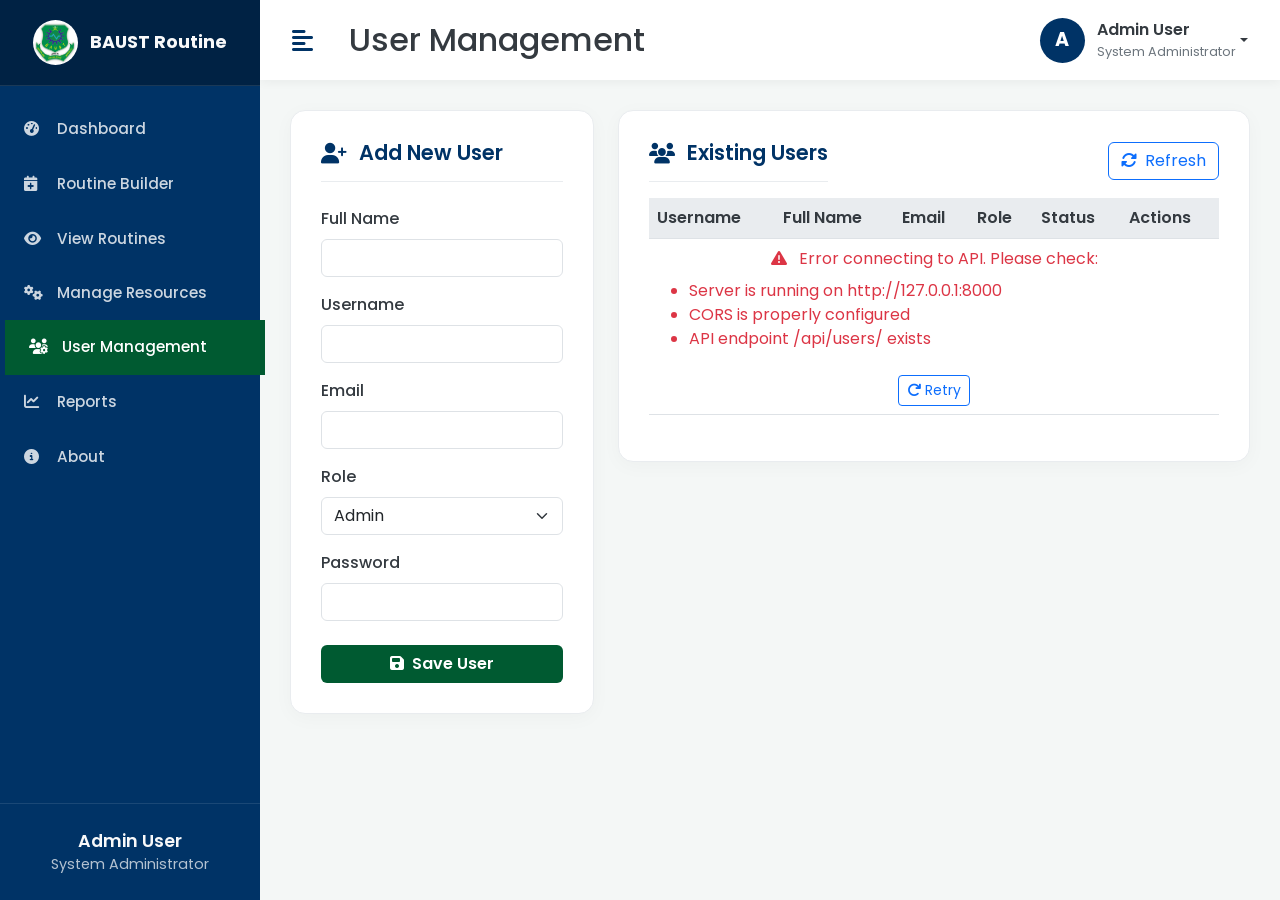
<file: frontend/user_management.html>
<!DOCTYPE html>
<html lang="en">
<head>
    <meta charset="UTF-8">
    <meta name="viewport" content="width=device-width, initial-scale=1.0">
    <title>User Management | BAUST</title>
    <link href="https://cdn.jsdelivr.net/npm/bootstrap@5.3.3/dist/css/bootstrap.min.css" rel="stylesheet">
    <link rel="stylesheet" href="https://cdnjs.cloudflare.com/ajax/libs/font-awesome/6.5.2/css/all.min.css">
    <link href="https://fonts.googleapis.com/css2?family=Poppins:wght@400;500;600;700&display=swap" rel="stylesheet">
    <style>
        :root {
            --baust-primary: #003366;
            --baust-secondary: #005A31;
            --background-light: #f4f7f6;
            --text-dark: #343a40;
            --text-light: #f8f9fa;
            --border-color: #e9ecef;
            --sidebar-width: 260px;
        }

        body {
            font-family: 'Poppins', sans-serif;
            background-color: var(--background-light);
            color: var(--text-dark);
            font-size: 16px;
        }

        #wrapper {
            display: flex;
        }

        #sidebar-wrapper {
            min-height: 100vh;
            width: var(--sidebar-width);
            margin-left: 0;
            background-color: var(--baust-primary);
            color: var(--text-light);
            transition: margin 0.3s ease-out;
            position: fixed;
            top: 0;
            left: 0;
            z-index: 1000;
            display: flex;
            flex-direction: column;
        }

        #wrapper.toggled #sidebar-wrapper {
            margin-left: calc(-1 * var(--sidebar-width));
        }

        .sidebar-brand {
            background-color: #002244;
            padding: 1.25rem 1.5rem;
            font-weight: 700;
            text-align: center;
            border-bottom: 1px solid rgba(255, 255, 255, 0.1);
            display: flex;
            align-items: center;
            justify-content: center;
            gap: 12px;
        }
        
        .logo-icon {
            width: 45px;
            height: 45px;
            border-radius: 50%;
        }
        
        .sidebar-brand-text {
            font-size: 1.1rem;
        }

        .list-group {
            flex-grow: 1;
        }

        .sidebar-footer {
            padding: 1.5rem;
            text-align: center;
            border-top: 1px solid rgba(255, 255, 255, 0.1);
        }
        
        .sidebar-footer .admin-name {
            font-weight: 600;
            font-size: 1.1rem;
        }
        
        .sidebar-footer .admin-role {
            font-size: 0.9rem;
            color: rgba(255, 255, 255, 0.7);
        }

        .list-group-item {
            background-color: transparent !important;
            border: none !important;
            color: rgba(255, 255, 255, 0.8) !important;
            padding: 1rem 1.5rem;
            font-weight: 500;
            transition: all 0.2s ease;
            border-left: 4px solid transparent;
            font-size: 0.95rem;
        }

        .list-group-item:hover, .list-group-item.active {
            background-color: var(--baust-secondary) !important;
            color: white !important;
            border-left-color: #ffc107;
            transform: translateX(5px);
        }
        
        .list-group-item i {
            width: 25px;
            margin-right: 5px;
        }

        #page-content-wrapper {
            width: 100%;
            padding-left: var(--sidebar-width);
            transition: padding-left 0.3s ease-out;
        }
        
        #wrapper.toggled #page-content-wrapper {
            padding-left: 0;
        }

        .navbar {
            background-color: #fff;
            box-shadow: 0 2px 10px rgba(0, 0, 0, 0.05);
            padding: 1rem 2rem;
            height: 80px;
            display: flex;
            align-items: center;
        }

        .navbar-content {
            display: flex;
            align-items: center;
            width: 100%;
            justify-content: space-between;
        }

        #menu-toggle {
            color: var(--baust-primary);
            cursor: pointer;
            font-size: 1.5rem;
            margin-right: 20px;
        }
        
        .user-avatar {
            width: 45px;
            height: 45px;
            background-color: var(--baust-primary);
            color: white;
            border-radius: 50%;
            display: inline-flex;
            align-items: center;
            justify-content: center;
            font-weight: 700;
            font-size: 1.2rem;
            margin-right: 12px;
        }
        
        .user-info .user-name {
            font-weight: 600;
            color: var(--text-dark);
            font-size: 1rem;
        }
        
        .user-info .user-role {
            font-size: 0.8rem;
            color: #6c757d;
        }
        
        .dropdown-menu {
            border: 1px solid var(--border-color);
            box-shadow: 0 10px 30px rgba(0,0,0,0.08);
        }
        
        .content-wrapper {
            padding: 30px;
            max-width: 1400px;
            margin: auto;
        }

        .section-card {
            background-color: #fff;
            border: 1px solid var(--border-color);
            border-radius: 15px;
            padding: 30px;
            box-shadow: 0 4px 20px rgba(0, 0, 0, 0.03);
            margin-bottom: 30px;
        }
        
        .section-card-header {
            font-size: 1.3rem;
            font-weight: 600;
            color: var(--baust-primary);
            margin-bottom: 25px;
            padding-bottom: 15px;
            border-bottom: 1px solid var(--border-color);
            display: flex;
            align-items: center;
            gap: 12px;
        }
        
        .form-label {
            font-weight: 500;
        }

        .btn-submit {
            background-color: var(--baust-secondary);
            color: white;
            font-weight: 600;
            transition: all 0.3s ease;
        }

        .btn-submit:hover {
            background-color: var(--baust-primary);
            color: white;
            transform: translateY(-2px);
        }

        .table thead th {
            background-color: #e9ecef;
            color: var(--text-dark);
            font-weight: 600;
        }
        
        .modal-header {
            background-color: var(--baust-primary);
            color: white;
        }
        
        .modal-header .btn-close {
            filter: invert(1) grayscale(100%) brightness(200%);
        }

        .status-badge {
            padding: 0.35em 0.65em;
            font-size: 0.75em;
            font-weight: 700;
            border-radius: 0.25rem;
        }

        .badge-admin {
            background-color: var(--baust-primary);
            color: white;
        }

        .badge-faculty {
            background-color: var(--baust-secondary);
            color: white;
        }

        @media (max-width: 992px) {
            #sidebar-wrapper {
                margin-left: calc(-1 * var(--sidebar-width));
            }
            
            #wrapper.toggled #sidebar-wrapper {
                margin-left: 0;
            }

            #page-content-wrapper {
                padding-left: 0;
            }
            
            .navbar {
                padding: 1rem;
            }
        }
    </style>
</head>
<body>
    <div id="wrapper">
        <div id="sidebar-wrapper">
            <div class="sidebar-brand">
                <img src="baust_logo.png" alt="BAUST Logo" class="logo-icon">
                <span class="sidebar-brand-text">BAUST Routine</span>
            </div>
            <div class="list-group list-group-flush my-3">
                <a href="admin_dashboard.html" class="list-group-item">
                    <i class="fas fa-tachometer-alt me-2"></i>Dashboard
                </a>
                <a href="routine_management.html" class="list-group-item">
                    <i class="fas fa-calendar-plus me-2"></i>Routine Builder
                </a>
                <a href="view_routines.html" class="list-group-item">
                    <i class="fas fa-eye me-2"></i>View Routines
                </a>
                <a href="resource_management.html" class="list-group-item">
                    <i class="fas fa-cogs me-2"></i>Manage Resources
                </a>
                <a href="user_management.html" class="list-group-item active">
                    <i class="fas fa-users-cog me-2"></i>User Management
                </a>
                <a href="reports.html" class="list-group-item">
                    <i class="fas fa-chart-line me-2"></i>Reports
                </a>
                <a href="#" class="list-group-item" data-bs-toggle="modal" data-bs-target="#aboutModal">
                    <i class="fas fa-info-circle me-2"></i>About
                </a>
            </div>
            <div class="sidebar-footer">
                <div class="admin-name">Admin User</div>
                <div class="admin-role">System Administrator</div>
            </div>
        </div>

        <div id="page-content-wrapper">
            <nav class="navbar">
                <div class="navbar-content">
                    <div class="d-flex align-items-center">
                        <i class="fas fa-align-left" id="menu-toggle"></i>
                        <h2 class="fs-2 m-0 ms-3">User Management</h2>
                    </div>
                    
                    <div class="dropdown user-profile">
                        <a class="nav-link dropdown-toggle d-flex align-items-center" href="#" id="navbarDropdown" role="button" data-bs-toggle="dropdown" aria-expanded="false">
                            <div class="user-avatar">A</div>
                            <div class="user-info d-none d-md-block">
                                <div class="user-name">Admin User</div>
                                <div class="user-role">System Administrator</div>
                            </div>
                        </a>
                        <ul class="dropdown-menu dropdown-menu-end" aria-labelledby="navbarDropdown">
                            <li><a class="dropdown-item" href="admin_profile.html"><i class="fas fa-user me-2"></i>Profile</a></li>
                            <li><a class="dropdown-item" href="admin_settings.html"><i class="fas fa-cog me-2"></i>Settings</a></li>
                            <li><hr class="dropdown-divider"></li>
                            <li><a class="dropdown-item text-danger" href="login.html"><i class="fas fa-sign-out-alt me-2"></i>Logout</a></li>
                        </ul>
                    </div>
                </div>
            </nav>

            <div class="content-wrapper">
                <div class="row">
                    <div class="col-lg-4 mb-4">
                        <div class="section-card">
                            <h3 class="section-card-header">
                                <i class="fas fa-user-plus"></i>Add New User
                            </h3>
                            <form id="add-admin-form">
                                <div class="mb-3">
                                    <label for="new-admin-name" class="form-label">Full Name</label>
                                    <input type="text" class="form-control" id="new-admin-name" required>
                                </div>
                                <div class="mb-3">
                                    <label for="new-admin-username" class="form-label">Username</label>
                                    <input type="text" class="form-control" id="new-admin-username" oninput="checkUsername()" required>
                                    <div class="invalid-feedback">Username already exists.</div>
                                </div>
                                <div class="mb-3">
                                    <label for="new-admin-email" class="form-label">Email</label>
                                    <input type="email" class="form-control" id="new-admin-email" required>
                                </div>
                                <div class="mb-3">
                                    <label for="new-admin-role" class="form-label">Role</label>
                                    <select class="form-select" id="new-admin-role" required>
                                        <option value="admin">Admin</option>
                                        <option value="faculty">Faculty</option>
                                    </select>
                                </div>
                                <div class="mb-3">
                                    <label for="new-admin-password" class="form-label">Password</label>
                                    <input type="password" class="form-control" id="new-admin-password" required minlength="6">
                                </div>
                                <button type="button" class="btn btn-submit w-100 mt-2" onclick="addAdmin()">
                                    <i class="fas fa-save me-2"></i>Save User
                                </button>
                            </form>
                        </div>
                    </div>

                    <div class="col-lg-8">
                        <div class="section-card">
                            <div class="d-flex justify-content-between align-items-center mb-3">
                                <h3 class="section-card-header mb-0">
                                    <i class="fas fa-users"></i>Existing Users
                                </h3>
                                <button class="btn btn-outline-primary" onclick="loadUsersData()">
                                    <i class="fas fa-sync-alt me-2"></i>Refresh
                                </button>
                            </div>
                            <div class="table-responsive">
                                <table class="table table-hover">
                                    <thead>
                                        <tr>
                                            <th>Username</th>
                                            <th>Full Name</th>
                                            <th>Email</th>
                                            <th>Role</th>
                                            <th>Status</th>
                                            <th>Actions</th>
                                        </tr>
                                    </thead>
                                    <tbody id="admins-table">
                                        <tr>
                                            <td colspan="6" class="text-center text-muted">
                                                <div class="spinner-border spinner-border-sm me-2" role="status"></div>
                                                Loading users...
                                            </td>
                                        </tr>
                                    </tbody>
                                </table>
                            </div>
                        </div>
                    </div>
                </div>
            </div>
        </div>
    </div>

    <div class="modal fade" id="aboutModal" tabindex="-1" aria-labelledby="aboutModalLabel" aria-hidden="true">
        <div class="modal-dialog modal-lg modal-dialog-centered">
            <div class="modal-content">
                <div class="modal-header">
                    <h5 class="modal-title" id="aboutModalLabel"><i class="fas fa-info-circle me-2"></i>About This Project</h5>
                    <button type="button" class="btn-close" data-bs-dismiss="modal" aria-label="Close"></button>
                </div>
                <div class="modal-body">
                    <p>This <strong>BAUST Routine & Room Management System</strong> is a web-based application designed to streamline the academic scheduling process.</p>
                    <h5 class="mt-4">Project History</h5>
                    <p>
                        The initial version (v1.0) of this project was developed as a desktop-based application using <strong>JavaFX</strong>. It was created for the "Software Development Lab" course during the 2-1 semester.
                    </p>
                    <p>
                        This current web-based version (v2.0) is an enhanced and more scalable implementation, developed for the "Database Management Lab" project.
                    </p>
                    <hr>
                    <h5 class="mt-4">Development Team</h5>
                    <ul>
                        <li><strong>Abu Nabil MD. Masrur</strong></li>
                        <li><strong>Wasi Ahmed</strong></li>
                        <li><strong>Md. Lemon Islam Bappy</strong></li>
                    </ul>
                </div>
                <div class="modal-footer">
                    <button type="button" class="btn btn-secondary" data-bs-dismiss="modal">Close</button>
                </div>
            </div>
        </div>
    </div>

    <script src="https://cdn.jsdelivr.net/npm/bootstrap@5.3.3/dist/js/bootstrap.bundle.min.js"></script>
    <script>
        // --- Configuration ---
        const API_URL = 'http://127.0.0.1:8000/api';
        let allUsers = [];

        // --- UI Initialization ---
        document.addEventListener('DOMContentLoaded', function() {
            console.log("🚀 User Management Page Loaded");
            
            // Sidebar toggle
            document.getElementById("menu-toggle").onclick = function () {
                document.getElementById("wrapper").classList.toggle("toggled");
            };

            // Set user info from localStorage
            const username = localStorage.getItem('username') || 'Admin';
            const name = localStorage.getItem('fullName') || 'Admin User';
            const role = localStorage.getItem('role') || 'System Administrator';

            document.querySelectorAll('.user-name, .admin-name').forEach(el => el.textContent = name);
            document.querySelectorAll('.user-avatar').forEach(el => el.textContent = name.charAt(0).toUpperCase());
            document.querySelectorAll('.admin-role').forEach(el => el.textContent = role);

            // Auto-toggle sidebar on mobile
            if (window.innerWidth < 992) {
                document.getElementById("wrapper").classList.add("toggled");
            }

            // Load initial data
            loadUsersData();
        });

        // --- 1. Load User Data and Populate Table ---
        async function loadUsersData() {
            const tableBody = document.getElementById('admins-table');
            
            try {
                console.log("📡 Fetching users from API...");
                tableBody.innerHTML = `
                    <tr>
                        <td colspan="6" class="text-center text-muted">
                            <div class="spinner-border spinner-border-sm me-2" role="status"></div>
                            Loading users...
                        </td>
                    </tr>`;
                
                const response = await fetch(`${API_URL}/users/`);
                
                if (!response.ok) {
                    throw new Error(`HTTP ${response.status}: ${response.statusText}`);
                }
                
                allUsers = await response.json();
                console.log(`✅ Loaded ${allUsers.length} users:`, allUsers);
                
                // Sort users: Admins first, then by full name
                allUsers.sort((a, b) => {
                    if (a.role === 'admin' && b.role !== 'admin') return -1;
                    if (a.role !== 'admin' && b.role === 'admin') return 1;
                    return a.full_name.localeCompare(b.full_name);
                });

                populateAdminsTable(allUsers);

            } catch (error) {
                console.error("❌ Error loading user data:", error);
                tableBody.innerHTML = `
                    <tr>
                        <td colspan="6" class="text-center text-danger">
                            <i class="fas fa-exclamation-triangle me-2"></i>
                            Error connecting to API. Please check:
                            <ul class="mt-2 text-start">
                                <li>Server is running on http://127.0.0.1:8000</li>
                                <li>CORS is properly configured</li>
                                <li>API endpoint /api/users/ exists</li>
                            </ul>
                            <button class="btn btn-sm btn-outline-primary mt-2" onclick="loadUsersData()">
                                <i class="fas fa-redo me-1"></i>Retry
                            </button>
                        </td>
                    </tr>`;
            }
        }
        
        function populateAdminsTable(users) {
            const tableBody = document.getElementById('admins-table');
            
            if (users.length === 0) {
                tableBody.innerHTML = `
                    <tr>
                        <td colspan="6" class="text-center text-muted">
                            <i class="fas fa-users-slash me-2"></i>No users found
                        </td>
                    </tr>`;
                return;
            }
            
            tableBody.innerHTML = users.map(user => {
                const isCurrentUser = user.username === (localStorage.getItem('username') || 'admin');
                const isSuperAdmin = user.username === 'admin';
                const roleDisplay = user.role === 'admin' ? 
                    '<span class="status-badge badge-admin">Admin</span>' : 
                    '<span class="status-badge badge-faculty">Faculty</span>';
                
                const statusDisplay = user.is_active ? 
                    '<span class="badge bg-success">Active</span>' : 
                    '<span class="badge bg-secondary">Inactive</span>';
                
                return `
                    <tr id="user-row-${user.id}">
                        <td>
                            ${user.username}
                            ${isCurrentUser ? '<span class="badge bg-info ms-1">You</span>' : ''}
                        </td>
                        <td>${user.full_name || 'N/A'}</td>
                        <td>${user.email || 'N/A'}</td>
                        <td>${roleDisplay}</td>
                        <td>${statusDisplay}</td>
                        <td>
                            <button class="btn btn-sm btn-outline-danger" 
                                    onclick="deleteUser(${user.id})" 
                                    ${isCurrentUser || isSuperAdmin ? 'disabled' : ''}
                                    title="${isCurrentUser ? 'Cannot delete yourself' : (isSuperAdmin ? 'Cannot delete super admin' : 'Delete user')}">
                                <i class="fas fa-trash-alt"></i>
                            </button>
                        </td>
                    </tr>
                `;
            }).join('');
        }

        // --- 2. Username Validation ---
        function checkUsername() {
            const input = document.getElementById('new-admin-username');
            const usernameExists = allUsers.some(user => 
                user.username.toLowerCase() === input.value.toLowerCase()
            );
            
            if (usernameExists) {
                input.classList.add('is-invalid');
            } else {
                input.classList.remove('is-invalid');
            }
        }

        // --- 3. Add New User Logic ---
        async function addAdmin() {
            const form = document.getElementById('add-admin-form');
            const submitButton = form.querySelector('.btn-submit');
            
            // Validate form
            if (!form.checkValidity()) {
                form.classList.add('was-validated');
                return;
            }
            
            if (form.querySelector('.is-invalid')) {
                alert('❌ Username already exists. Please choose a different username.');
                return;
            }
            
            const payload = {
                username: document.getElementById('new-admin-username').value.trim(),
                full_name: document.getElementById('new-admin-name').value.trim(),
                email: document.getElementById('new-admin-email').value.trim(),
                password: document.getElementById('new-admin-password').value,
                role: document.getElementById('new-admin-role').value,
                is_active: true
            };
            
            // Show loading state
            const originalText = submitButton.innerHTML;
            submitButton.innerHTML = '<span class="spinner-border spinner-border-sm" role="status" aria-hidden="true"></span> Saving...';
            submitButton.disabled = true;

            try {
                console.log("📤 Adding new user:", payload);
                
                const response = await fetch(`${API_URL}/users/`, {
                    method: 'POST',
                    headers: { 
                        'Content-Type': 'application/json',
                    },
                    body: JSON.stringify(payload)
                });

                const result = await response.json();
                
                if (response.ok) {
                    alert('✅ User added successfully!');
                    form.reset();
                    form.classList.remove('was-validated');
                    loadUsersData(); // Reload table
                } else {
                    console.error("❌ API Error:", result);
                    let errorMessage = 'Failed to add user. ';
                    
                    if (result.username) errorMessage += `Username: ${result.username[0]}. `;
                    if (result.email) errorMessage += `Email: ${result.email[0]}. `;
                    if (result.password) errorMessage += `Password: ${result.password[0]}. `;
                    
                    alert(errorMessage || 'Unknown error occurred.');
                }
            } catch (error) {
                console.error("❌ Network Error:", error);
                alert('❌ Network Error: Could not connect to API. Please check if the server is running.');
            } finally {
                // Restore button state
                submitButton.innerHTML = originalText;
                submitButton.disabled = false;
            }
        }

        // --- 4. Delete User Logic ---
        async function deleteUser(userId) {
            const user = allUsers.find(u => u.id === userId);
            if (!user) return;
            
            if (!confirm(`Are you sure you want to delete user "${user.username}" (${user.full_name})? This action cannot be undone.`)) {
                return;
            }
            
            try {
                console.log(`🗑️ Deleting user ID: ${userId}`);
                
                const response = await fetch(`${API_URL}/users/${userId}/`, {
                    method: 'DELETE'
                });

                if (response.status === 204) {
                    alert('✅ User deleted successfully!');
                    loadUsersData(); // Reload data to update list
                } else if (response.status === 404) {
                    alert('❌ User not found. It may have been already deleted.');
                    loadUsersData(); // Refresh list
                } else {
                    const error = await response.json();
                    alert('❌ Error deleting user: ' + (error.detail || 'Unknown error'));
                }
            } catch (error) {
                console.error("❌ Network Error:", error);
                alert('❌ Network Error: Could not connect to API.');
            }
        }

        // --- Utility Functions ---
        function validateForm() {
            const form = document.getElementById('add-admin-form');
            return form.checkValidity();
        }
    </script>
</body>
</html>
</file>
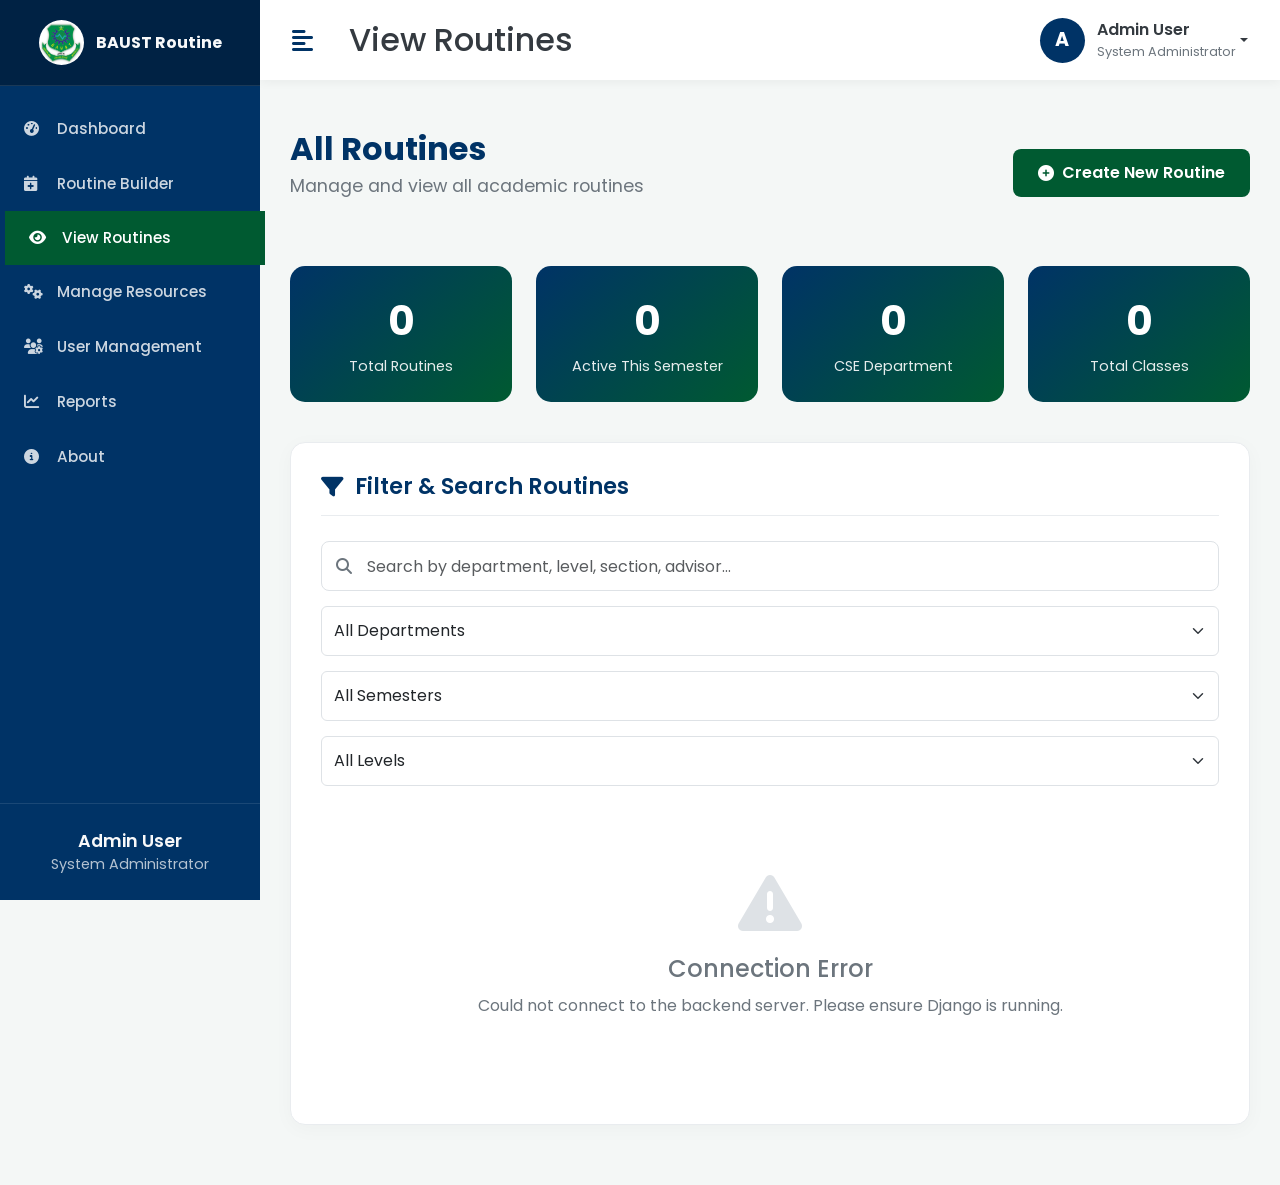
<file: frontend/view_routines.html>
<!DOCTYPE html>
<html lang="en">
<head>
    <meta charset="UTF-8">
    <meta name="viewport" content="width=device-width, initial-scale=1.0">
    <title>View Routines | BAUST</title>
    <link href="https://cdn.jsdelivr.net/npm/bootstrap@5.3.3/dist/css/bootstrap.min.css" rel="stylesheet">
    <link rel="stylesheet" href="https://cdnjs.cloudflare.com/ajax/libs/font-awesome/6.5.2/css/all.min.css">
    <link href="https://fonts.googleapis.com/css2?family=Poppins:wght@400;500;600;700&display=swap" rel="stylesheet">
    <style>
        :root {
            --baust-primary: #003366;
            --baust-secondary: #005A31;
            --background-light: #f4f7f6;
            --text-dark: #343a40;
            --text-light: #f8f9fa;
            --border-color: #e9ecef;
            --sidebar-width: 260px;
        }

        body {
            font-family: 'Poppins', sans-serif;
            background-color: var(--background-light);
            color: var(--text-dark);
            font-size: 16px;
        }

        #wrapper {
            display: flex;
            transition: padding-left 0.3s ease;
        }

        /* Sidebar */
        #sidebar-wrapper {
            min-height: 100vh;
            width: var(--sidebar-width);
            margin-left: 0;
            background-color: var(--baust-primary);
            color: var(--text-light);
            transition: margin 0.3s ease-out;
            position: fixed;
            top: 0;
            left: 0;
            z-index: 1000;
            display: flex;
            flex-direction: column;
        }

        #wrapper.toggled #sidebar-wrapper {
            margin-left: calc(-1 * var(--sidebar-width));
        }

        .sidebar-heading {
            background-color: #002244;
            padding: 1.25rem 1.5rem;
            font-weight: 700;
            text-align: center;
            border-bottom: 1px solid rgba(255, 255, 255, 0.1);
            display: flex;
            align-items: center;
            justify-content: center;
            gap: 12px;
        }
        
        .logo-icon {
            width: 45px;
            height: 45px;
            border-radius: 50%;
        }

        .list-group {
            flex-grow: 1;
        }

        .list-group-item {
            background-color: transparent !important;
            border: none !important;
            color: rgba(255, 255, 255, 0.8) !important;
            padding: 1rem 1.5rem;
            font-weight: 500;
            transition: all 0.2s ease;
            border-left: 4px solid transparent;
            font-size: 0.95rem;
        }

        .list-group-item:hover, .list-group-item.active {
            background-color: var(--baust-secondary) !important;
            color: white !important;
            border-left-color: #ffc107;
            transform: translateX(5px);
        }
        
        .list-group-item i {
            width: 25px;
            margin-right: 5px;
        }

        .sidebar-footer {
            padding: 1.5rem;
            text-align: center;
            border-top: 1px solid rgba(255, 255, 255, 0.1);
            margin-top: auto;
        }
        
        .sidebar-footer .admin-name {
            font-weight: 600;
            font-size: 1.1rem;
        }
        
        .sidebar-footer .admin-role {
            font-size: 0.9rem;
            color: rgba(255, 255, 255, 0.7);
        }

        /* Page Content */
        #page-content-wrapper {
            width: 100%;
            padding-left: var(--sidebar-width);
            transition: padding-left 0.3s ease-out;
        }
        
        #wrapper.toggled #page-content-wrapper {
            padding-left: 0;
        }

        /* Navbar */
        .navbar {
            background-color: #fff;
            box-shadow: 0 2px 10px rgba(0, 0, 0, 0.05);
            padding: 1rem 2rem;
            height: 80px;
            display: flex;
            align-items: center;
        }

        .navbar-content {
            display: flex;
            align-items: center;
            width: 100%;
            justify-content: space-between;
        }

        #menu-toggle {
            color: var(--baust-primary);
            cursor: pointer;
            font-size: 1.5rem;
            margin-right: 20px;
        }
        
        .user-avatar {
            width: 45px;
            height: 45px;
            background-color: var(--baust-primary);
            color: white;
            border-radius: 50%;
            display: inline-flex;
            align-items: center;
            justify-content: center;
            font-weight: 700;
            font-size: 1.2rem;
            margin-right: 12px;
        }
        
        .user-info .user-name {
            font-weight: 600;
            color: var(--text-dark);
            font-size: 1rem;
        }
        
        .user-info .user-role {
            font-size: 0.8rem;
            color: #6c757d;
        }
        
        .dropdown-menu {
            border: 1px solid var(--border-color);
            box-shadow: 0 10px 30px rgba(0,0,0,0.08);
        }

        .content-wrapper {
            padding: 30px;
            max-width: 1600px;
            margin: auto;
        }

        .page-header {
            display: flex;
            justify-content: space-between;
            align-items: center;
            margin-bottom: 30px;
            padding: 20px 0;
        }
        
        .page-title {
            font-size: 2rem;
            font-weight: 700;
            color: var(--baust-primary);
            margin: 0;
        }
        
        .page-subtitle {
            color: #6c757d;
            font-size: 1.1rem;
            margin-top: 5px;
        }

        .btn-create-routine {
            background-color: var(--baust-secondary);
            color: white;
            font-weight: 600;
            padding: 12px 25px;
            border-radius: 8px;
            text-decoration: none;
            display: inline-flex;
            align-items: center;
            gap: 8px;
            transition: all 0.3s ease;
        }

        .btn-create-routine:hover {
            background-color: var(--baust-primary);
            color: white;
            transform: translateY(-2px);
            box-shadow: 0 5px 15px rgba(0, 90, 49, 0.3);
        }

        .section-card {
            background-color: #fff;
            border: 1px solid var(--border-color);
            border-radius: 15px;
            padding: 30px;
            box-shadow: 0 4px 20px rgba(0, 0, 0, 0.03);
            margin-bottom: 30px;
        }
        
        .section-card-header {
            font-size: 1.4rem;
            font-weight: 600;
            color: var(--baust-primary);
            margin-bottom: 25px;
            padding-bottom: 15px;
            border-bottom: 1px solid var(--border-color);
            display: flex;
            align-items: center;
            gap: 12px;
        }
        
        .search-filter-bar {
            display: flex;
            gap: 15px;
            margin-bottom: 25px;
            flex-wrap: wrap;
            align-items: center;
        }

        .search-container {
            position: relative;
            flex: 1;
            min-width: 300px;
        }

        .search-input {
            padding-left: 45px;
            border-radius: 8px;
            height: 50px;
        }
        
        .search-icon {
            position: absolute;
            left: 15px;
            top: 50%;
            transform: translateY(-50%);
            color: #6c757d;
            z-index: 10;
        }

        .filter-select {
            min-width: 180px;
            height: 50px;
        }
        
        /* Routine Card */
        .routine-card {
            background-color: #fff;
            border: 1px solid var(--border-color);
            border-radius: 15px;
            padding: 25px;
            margin-bottom: 20px;
            transition: all 0.3s ease;
            position: relative;
            overflow: hidden;
        }

        .routine-card::before {
            content: '';
            position: absolute;
            top: 0;
            left: 0;
            width: 5px;
            height: 100%;
            background: linear-gradient(to bottom, var(--baust-primary), var(--baust-secondary));
        }

        .routine-card:hover {
            border-color: var(--baust-secondary);
            transform: translateY(-5px);
            box-shadow: 0 10px 30px rgba(0, 90, 49, 0.1);
        }

        .routine-card-header {
            display: flex;
            justify-content: space-between;
            align-items: start;
            margin-bottom: 20px;
            padding-bottom: 15px;
            border-bottom: 1px solid var(--border-color);
        }

        .routine-title {
            color: var(--baust-primary);
            font-size: 1.4rem;
            font-weight: 700;
            margin-bottom: 8px;
        }

        .routine-meta {
            color: #6c757d;
            font-size: 0.9rem;
            display: flex;
            gap: 20px;
            flex-wrap: wrap;
        }
        
        .routine-meta span {
            display: flex;
            align-items: center;
            gap: 8px;
            background: #f8f9fa;
            padding: 4px 12px;
            border-radius: 20px;
        }
        
        .class-count-badge {
            background-color: var(--baust-primary);
            color: white;
            padding: 4px 12px;
            border-radius: 20px;
            font-size: 0.85rem;
            font-weight: 600;
        }
        
        .routine-body {
            font-size: 0.95rem;
        }
        
        .info-row {
            display: grid;
            grid-template-columns: repeat(auto-fit, minmax(250px, 1fr));
            gap: 15px;
            margin-bottom: 20px;
        }

        .info-item {
            background-color: var(--background-light);
            padding: 12px 15px;
            border-radius: 8px;
            border-left: 3px solid var(--baust-secondary);
        }

        .info-label {
            color: #6c757d;
            font-size: 0.8rem;
            display: block;
            margin-bottom: 4px;
        }

        .info-value {
            font-weight: 600;
            color: var(--text-dark);
        }

        .routine-actions {
            display: flex;
            gap: 10px;
            flex-wrap: wrap;
        }

        .btn-action {
            padding: 8px 16px;
            border-radius: 6px;
            font-weight: 500;
            font-size: 0.85rem;
            display: flex;
            align-items: center;
            gap: 5px;
            transition: all 0.3s ease;
        }

        .btn-view {
            background-color: var(--baust-primary);
            color: white;
            border: none;
        }

        .btn-view:hover {
            background-color: #00264d;
            transform: translateY(-2px);
        }

        .btn-edit {
            background-color: #198754;
            color: white;
            border: none;
        }

        .btn-edit:hover {
            background-color: #146c43;
            transform: translateY(-2px);
        }

        .btn-delete {
            background-color: #dc3545;
            color: white;
            border: none;
        }

        .btn-delete:hover {
            background-color: #bb2d3b;
            transform: translateY(-2px);
        }

        .empty-state {
            text-align: center;
            padding: 60px 20px;
            color: #6c757d;
        }

        .empty-state i {
            font-size: 4rem;
            color: #dee2e6;
            margin-bottom: 20px;
        }

        .empty-state h4 {
            color: #6c757d;
            margin-bottom: 10px;
        }

        .stats-card {
            background: linear-gradient(135deg, var(--baust-primary), var(--baust-secondary));
            color: white;
            border-radius: 15px;
            padding: 25px;
            text-align: center;
        }

        .stats-number {
            font-size: 2.5rem;
            font-weight: 700;
            margin-bottom: 5px;
        }

        .stats-label {
            font-size: 0.9rem;
            opacity: 0.9;
        }

        @media (max-width: 992px) {
            #sidebar-wrapper {
                margin-left: calc(-1 * var(--sidebar-width));
            }
            
            #wrapper.toggled #sidebar-wrapper {
                margin-left: 0;
            }

            #page-content-wrapper {
                padding-left: 0;
            }
            
            .navbar {
                padding: 1rem;
            }
            
            .page-header {
                flex-direction: column;
                gap: 20px;
                align-items: flex-start;
            }
            
            .search-filter-bar {
                flex-direction: column;
            }
            
            .search-container {
                min-width: 100%;
            }
            
            .routine-card-header {
                flex-direction: column;
                gap: 15px;
            }
            
            .routine-actions {
                width: 100%;
                justify-content: flex-start;
            }
        }
    </style>
</head>
<body>
    <div id="wrapper">
        <div id="sidebar-wrapper">
            <div class="sidebar-heading">
                <img src="baust_logo.png" alt="BAUST Logo" class="logo-icon">
                <span>BAUST Routine</span>
            </div>
            <div class="list-group list-group-flush my-3">
                <a href="admin_dashboard.html" class="list-group-item">
                    <i class="fas fa-tachometer-alt me-2"></i>Dashboard
                </a>
                <a href="routine_management.html" class="list-group-item">
                    <i class="fas fa-calendar-plus me-2"></i>Routine Builder
                </a>
                <a href="view_routines.html" class="list-group-item active">
                    <i class="fas fa-eye me-2"></i>View Routines
                </a>
                <a href="resource_management.html" class="list-group-item">
                    <i class="fas fa-cogs me-2"></i>Manage Resources
                </a>
                <a href="#" class="list-group-item" data-bs-toggle="modal" data-bs-target="#passwordModal">
                    <i class="fas fa-users-cog me-2"></i>User Management
                </a>
                <a href="reports.html" class="list-group-item">
                    <i class="fas fa-chart-line me-2"></i>Reports
                </a>
                <a href="#" class="list-group-item" data-bs-toggle="modal" data-bs-target="#aboutModal">
                    <i class="fas fa-info-circle me-2"></i>About
                </a>
            </div>
            <div class="sidebar-footer">
                <div class="admin-name">Admin User</div>
                <div class="admin-role">System Administrator</div>
            </div>
        </div>

        <div id="page-content-wrapper">
            <nav class="navbar">
                <div class="navbar-content">
                    <div class="d-flex align-items-center">
                        <i class="fas fa-align-left" id="menu-toggle"></i>
                        <h2 class="fs-2 m-0 ms-3">View Routines</h2>
                    </div>
                    <div class="dropdown user-profile">
                        <a class="nav-link dropdown-toggle d-flex align-items-center" href="#" id="navbarDropdown" role="button" data-bs-toggle="dropdown" aria-expanded="false">
                            <div class="user-avatar">A</div>
                            <div class="user-info d-none d-md-block">
                                <div class="user-name">Admin User</div>
                                <div class="user-role">System Administrator</div>
                            </div>
                        </a>
                        <ul class="dropdown-menu dropdown-menu-end" aria-labelledby="navbarDropdown">
                            <li><a class="dropdown-item" href="admin_profile.html"><i class="fas fa-user me-2"></i>Profile</a></li>
                            <li><a class="dropdown-item" href="admin_settings.html"><i class="fas fa-cog me-2"></i>Settings</a></li>
                            <li><hr class="dropdown-divider"></li>
                            <li><a class="dropdown-item text-danger" href="login.html"><i class="fas fa-sign-out-alt me-2"></i>Logout</a></li>
                        </ul>
                    </div>
                </div>
            </nav>

            <div class="content-wrapper">
                <div class="page-header">
                    <div>
                        <h1 class="page-title">All Routines</h1>
                        <p class="page-subtitle">Manage and view all academic routines</p>
                    </div>
                    <a href="routine_management.html" class="btn-create-routine">
                        <i class="fas fa-plus-circle"></i>
                        Create New Routine
                    </a>
                </div>

                <div class="row mb-4">
                    <div class="col-md-3 mb-3">
                        <div class="stats-card">
                            <div class="stats-number" id="total-routines">0</div>
                            <div class="stats-label">Total Routines</div>
                        </div>
                    </div>
                    <div class="col-md-3 mb-3">
                        <div class="stats-card">
                            <div class="stats-number" id="active-routines">0</div>
                            <div class="stats-label">Active This Semester</div>
                        </div>
                    </div>
                    <div class="col-md-3 mb-3">
                        <div class="stats-card">
                            <div class="stats-number" id="cse-routines">0</div>
                            <div class="stats-label">CSE Department</div>
                        </div>
                    </div>
                    <div class="col-md-3 mb-3">
                        <div class="stats-card">
                            <div class="stats-number" id="total-classes">0</div>
                            <div class="stats-label">Total Classes</div>
                        </div>
                    </div>
                </div>

                <div class="section-card">
                    <h3 class="section-card-header"><i class="fas fa-filter"></i>Filter & Search Routines</h3>
                    
                    <div class="search-filter-bar">
                        <div class="search-container">
                            <i class="fas fa-search search-icon"></i>
                            <input type="text" class="form-control search-input" id="search-input" placeholder="Search by department, level, section, advisor...">
                        </div>
                        <select class="form-select filter-select" id="filter-department" onchange="filterRoutines()">
                            <option value="">All Departments</option>
                            </select>
                        <select class="form-select filter-select" id="filter-semester" onchange="filterRoutines()">
                            <option value="">All Semesters</option>
                            <option value="Summer">Summer</option>
                            <option value="Winter">Winter</option>
                        </select>
                        <select class="form-select filter-select" id="filter-level" onchange="filterRoutines()">
                            <option value="">All Levels</option>
                            <option value="1-I">1-I</option>
                            <option value="1-II">1-II</option>
                            <option value="2-I">2-I</option>
                            <option value="2-II">2-II</option>
                            <option value="3-I">3-I</option>
                            <option value="3-II">3-II</option>
                            <option value="4-I">4-I</option>
                            <option value="4-II">4-II</option>
                        </select>
                    </div>

                    <div id="routines-container">
                        <p class="text-center p-5">Loading routines...</p>
                    </div>
                </div>
            </div>
        </div>
    </div>

    <div class="modal fade" id="passwordModal" tabindex="-1" aria-labelledby="passwordModalLabel" aria-hidden="true">
        <div class="modal-dialog modal-dialog-centered">
            <div class="modal-content">
                <div class="modal-header">
                    <h5 class="modal-title" id="passwordModalLabel"><i class="fas fa-shield-alt me-2"></i>Admin Verification</h5>
                    <button type="button" class="btn-close" data-bs-dismiss="modal" aria-label="Close"></button>
                </div>
                <div class="modal-body">
                    <p>To access User Management, please enter your password.</p>
                    <div class="form-group">
                        <label for="admin-password" class="form-label">Password</label>
                        <input type="password" class="form-control" id="admin-password" required>
                        <div class="invalid-feedback">Incorrect password. Please try again.</div>
                    </div>
                </div>
                <div class="modal-footer">
                    <button type="button" class="btn btn-secondary" data-bs-dismiss="modal">Cancel</button>
                    <button type="button" class="btn btn-primary" style="background-color: var(--baust-secondary);" onclick="verifyPassword()">Verify</button>
                </div>
            </div>
        </div>
    </div>

    <div class="modal fade" id="aboutModal" tabindex="-1" aria-labelledby="aboutModalLabel" aria-hidden="true">
        <div class="modal-dialog modal-lg modal-dialog-centered">
            <div class="modal-content">
                <div class="modal-header">
                    <h5 class="modal-title" id="aboutModalLabel"><i class="fas fa-info-circle me-2"></i>About This Project</h5>
                    <button type="button" class="btn-close" data-bs-dismiss="modal" aria-label="Close"></button>
                </div>
                <div class="modal-body">
                    <p>This <strong>BAUST Routine & Room Management System</strong> is a web-based application designed to streamline the academic scheduling process.</p>
                    <h5 class="mt-4">Project History</h5>
                    <p>The initial version (v1.0) of this project was developed as a desktop-based application using <strong>JavaFX</strong>. It was created for the "Software Development Lab" course during the 2-1 semester.</p>
                    <p>This current web-based version (v2.0) is an enhanced and more scalable implementation, developed for the "Database Management Lab" project.</p>
                    <hr>
                    <h5 class="mt-4">Development Team</h5>
                    <ul>
                        <li><strong>Abu Nabil MD. Masrur</strong></li>
                        <li><strong>Wasi Ahmed</strong></li>
                        <li><strong>Md. Lemon Islam Bappy</strong></li>
                    </ul>
                </div>
                <div class="modal-footer">
                    <button type="button" class="btn btn-secondary" data-bs-dismiss="modal">Close</button>
                </div>
            </div>
        </div>
    </div>

    <script src="https://cdn.jsdelivr.net/npm/bootstrap@5.3.3/dist/js/bootstrap.bundle.min.js"></script>
    <script>
        const API_URL = 'http://127.0.0.1:8000/api';
        let allRoutines = []; 
        let allDepartments = []; 
        let allSchedules = []; 

        var el = document.getElementById("wrapper");
        var toggleButton = document.getElementById("menu-toggle");
        
        toggleButton.onclick = function () {
            el.classList.toggle("toggled");
        };

        // --- 2. Data Fetching and Initialization ---
        async function loadRoutines() {
            console.log("📡 Fetching all routine data from API...");
            
            // FIX: Retrieve and set username immediately for UI
            const username = localStorage.getItem('username') || 'Admin User';
            document.querySelectorAll('.user-name, .admin-name').forEach(el => el.textContent = username);
            document.querySelectorAll('.user-avatar').forEach(el => el.textContent = username.charAt(0).toUpperCase());

            try {
                // Fetch all data concurrently
                const [routinesRes, departmentsRes, schedulesRes] = await Promise.all([
                    fetch(`${API_URL}/routines/`).then(res => res.json()),
                    fetch(`${API_URL}/departments/`).then(res => res.json()),
                    fetch(`${API_URL}/schedules/`).then(res => res.json())
                ]);

                allRoutines = routinesRes;
                allDepartments = departmentsRes;
                allSchedules = schedulesRes;
                
                console.log(`✅ Loaded ${allRoutines.length} routines.`);
                
                // Populate the Department Filter dropdown
                const deptFilter = document.getElementById('filter-department');
                // Clear existing options first
                deptFilter.innerHTML = '<option value="">All Departments</option>'; 
                
                allDepartments.forEach(dept => {
                    // Assuming department code is used for filtering
                    deptFilter.innerHTML += `<option value="${dept.code}">${dept.name}</option>`;
                });

                // Initial display
                updateStats(allRoutines);
                displayRoutines(allRoutines);

            } catch (error) {
                console.error('❌ Error loading routines from API:', error);
                document.getElementById('routines-container').innerHTML = 
                    `<div class="empty-state">
                        <i class="fas fa-exclamation-triangle"></i>
                        <h4>Connection Error</h4>
                        <p>Could not connect to the backend server. Please ensure Django is running.</p>
                    </div>`;
            }
        }

        // --- 3. Update Stats based on API Data ---
        function updateStats(routines) {
            const totalRoutines = routines.length;
            // Assuming current semester is 'Summer 2025' for demonstration
            const activeRoutines = routines.filter(r => r.semester === 'Summer' && r.year === 2025).length;
            
            // Count CSE routines using the department ID
            const cseDept = allDepartments.find(d => d.code === 'CSE');
            const cseRoutines = routines.filter(r => cseDept && r.department == cseDept.id).length;

            const totalClasses = allSchedules.length; // Total individual class entries
            
            document.getElementById('total-routines').textContent = totalRoutines;
            document.getElementById('active-routines').textContent = activeRoutines;
            document.getElementById('cse-routines').textContent = cseRoutines;
            document.getElementById('total-classes').textContent = totalClasses;
        }

        // --- 4. Display Routines in Cards ---
        function displayRoutines(routines) {
            const container = document.getElementById('routines-container');
            if (routines.length === 0) {
                container.innerHTML = `
                    <div class="empty-state">
                        <i class="fas fa-calendar-times"></i>
                        <h4>No Routines Found</h4>
                        <p>No routines match your search criteria. Try adjusting your filters or create a new routine.</p>
                        <a href="routine_management.html" class="btn-create-routine mt-3">
                            <i class="fas fa-plus-circle"></i>
                            Create Your First Routine
                        </a>
                    </div>
                `;
                return;
            }

            container.innerHTML = routines.map((routine, index) => {
                // Find Department Name
                const dept = allDepartments.find(d => d.id === routine.department);
                const deptCode = dept ? dept.code : 'N/A';

                // Count total classes for this specific routine ID
                const classesCount = allSchedules.filter(s => s.routine === routine.id).length;

                // FIX: Use routine.created_at which comes from the API
                const createdDate = new Date(routine.created_at).toLocaleDateString();

                return `
                <div class="routine-card">
                    <div class="routine-card-header">
                        <div style="flex: 1;">
                            <div class="routine-title">
                                ${deptCode} - Level ${routine.level_term} - Section ${routine.section}
                            </div>
                            <div class="routine-meta">
                                <span><i class="fas fa-calendar"></i>${routine.semester} ${routine.year}</span>
                                <span><i class="fas fa-user-tie"></i>${routine.advisor_name}</span>
                                <span><i class="fas fa-phone"></i>${routine.advisor_phone}</span>
                                <span class="class-count-badge">${classesCount} Classes</span>
                            </div>
                        </div>
                        <div class="routine-actions">
                            <button class="btn-action btn-view" onclick="viewRoutine(${routine.id})">
                                <i class="fas fa-eye"></i> View
                            </button>
                            <button class="btn-action btn-edit" onclick="editRoutine(${routine.id})">
                                <i class="fas fa-edit"></i> Edit
                            </button>
                            <button class="btn-action btn-delete" onclick="deleteRoutine(${routine.id})">
                                <i class="fas fa-trash"></i> Delete
                            </button>
                        </div>
                    </div>
                    
                    <div class="info-row">
                        <div class="info-item">
                            <span class="info-label">DPC Information</span>
                            <span class="info-value">${routine.dpc_name} (${routine.dpc_phone})</span>
                        </div>
                        <div class="info-item">
                            <span class="info-label">Year</span>
                            <span class="info-value">${routine.year}</span>
                        </div>
                        <div class="info-item">
                            <span class="info-label">Created Date</span>
                            <span class="info-value">${createdDate}</span>
                        </div>
                    </div>
                </div>
                `;
            }).join('');
        }

        // --- 5. Filter and Search Logic ---
        function filterRoutines() {
            const searchTerm = document.getElementById('search-input').value.toLowerCase();
            const deptCodeFilter = document.getElementById('filter-department').value;
            const semesterFilter = document.getElementById('filter-semester').value;
            const levelFilter = document.getElementById('filter-level').value;
            
            // Find department ID if code is selected
            const filteredDept = allDepartments.find(d => d.code === deptCodeFilter);
            const deptIdFilter = filteredDept ? filteredDept.id : null;

            let filteredRoutines = allRoutines.filter(routine => {
                // Find department name/code for searching
                const dept = allDepartments.find(d => d.id === routine.department);
                const deptCode = dept ? dept.code : '';
                const deptName = dept ? dept.name : '';

                // Search match check
                const matchesSearch = 
                    deptCode.toLowerCase().includes(searchTerm) ||
                    deptName.toLowerCase().includes(searchTerm) ||
                    routine.level_term.toLowerCase().includes(searchTerm) ||
                    routine.section.toLowerCase().includes(searchTerm) ||
                    routine.advisor_name.toLowerCase().includes(searchTerm) ||
                    routine.dpc_name.toLowerCase().includes(searchTerm);
                
                // Filter checks
                const matchesDept = !deptIdFilter || routine.department === deptIdFilter;
                const matchesSemester = !semesterFilter || routine.semester === semesterFilter;
                const matchesLevel = !levelFilter || routine.level_term === levelFilter;
                
                return matchesSearch && matchesDept && matchesSemester && matchesLevel;
            });
            
            displayRoutines(filteredRoutines);
        }

        document.getElementById('search-input').addEventListener('input', filterRoutines);
        document.getElementById('filter-department').addEventListener('change', filterRoutines);
        document.getElementById('filter-semester').addEventListener('change', filterRoutines);
        document.getElementById('filter-level').addEventListener('change', filterRoutines);


        // --- 6. Action Functions (View, Edit, Delete) ---
        async function deleteRoutine(routineId) {
            if (confirm('Are you sure you want to delete this routine? This action cannot be undone.')) {
                try {
                    // FIX: Use API call for deletion
                    const response = await fetch(`${API_URL}/routines/${routineId}/`, {
                        method: 'DELETE'
                    });

                    if (response.status === 204) {
                        alert('Routine deleted successfully!');
                        loadRoutines(); // Reload data
                    } else {
                        const error = await response.json();
                        alert('Error deleting routine: ' + (error.detail || JSON.stringify(error)));
                    }
                } catch (error) {
                    console.error('Network Error:', error);
                    alert('Could not connect to server for deletion.');
                }
            }
        }

        function viewRoutine(routineId) {
            // FIX: Pass routine ID via URL parameter 'id' for viewing
            window.location.href = `routine_view.html?id=${routineId}`;
        }

        function editRoutine(routineId) {
            // FIX: Pass routine ID via URL parameter 'edit' to load form data
            // The routine_management.html page must handle fetching data using this ID.
            window.location.href = `routine_management.html?edit=${routineId}`;
        }

        function verifyPassword() {
            const passwordInput = document.getElementById('admin-password');
            const defaultPassword = 'admin';

            if (passwordInput.value === defaultPassword) {
                window.location.href = 'user_management.html';
            } else {
                passwordInput.classList.add('is-invalid');
            }
        }
        
        document.getElementById('admin-password')?.addEventListener('input', function() {
            this.classList.remove('is-invalid');
        });

        // Initialize
        window.onload = function() {
            if (window.innerWidth < 992) {
                el.classList.add("toggled");
            }
            loadRoutines(); // Start loading data from API
        };
    </script>
</body>
</html>
</file>
